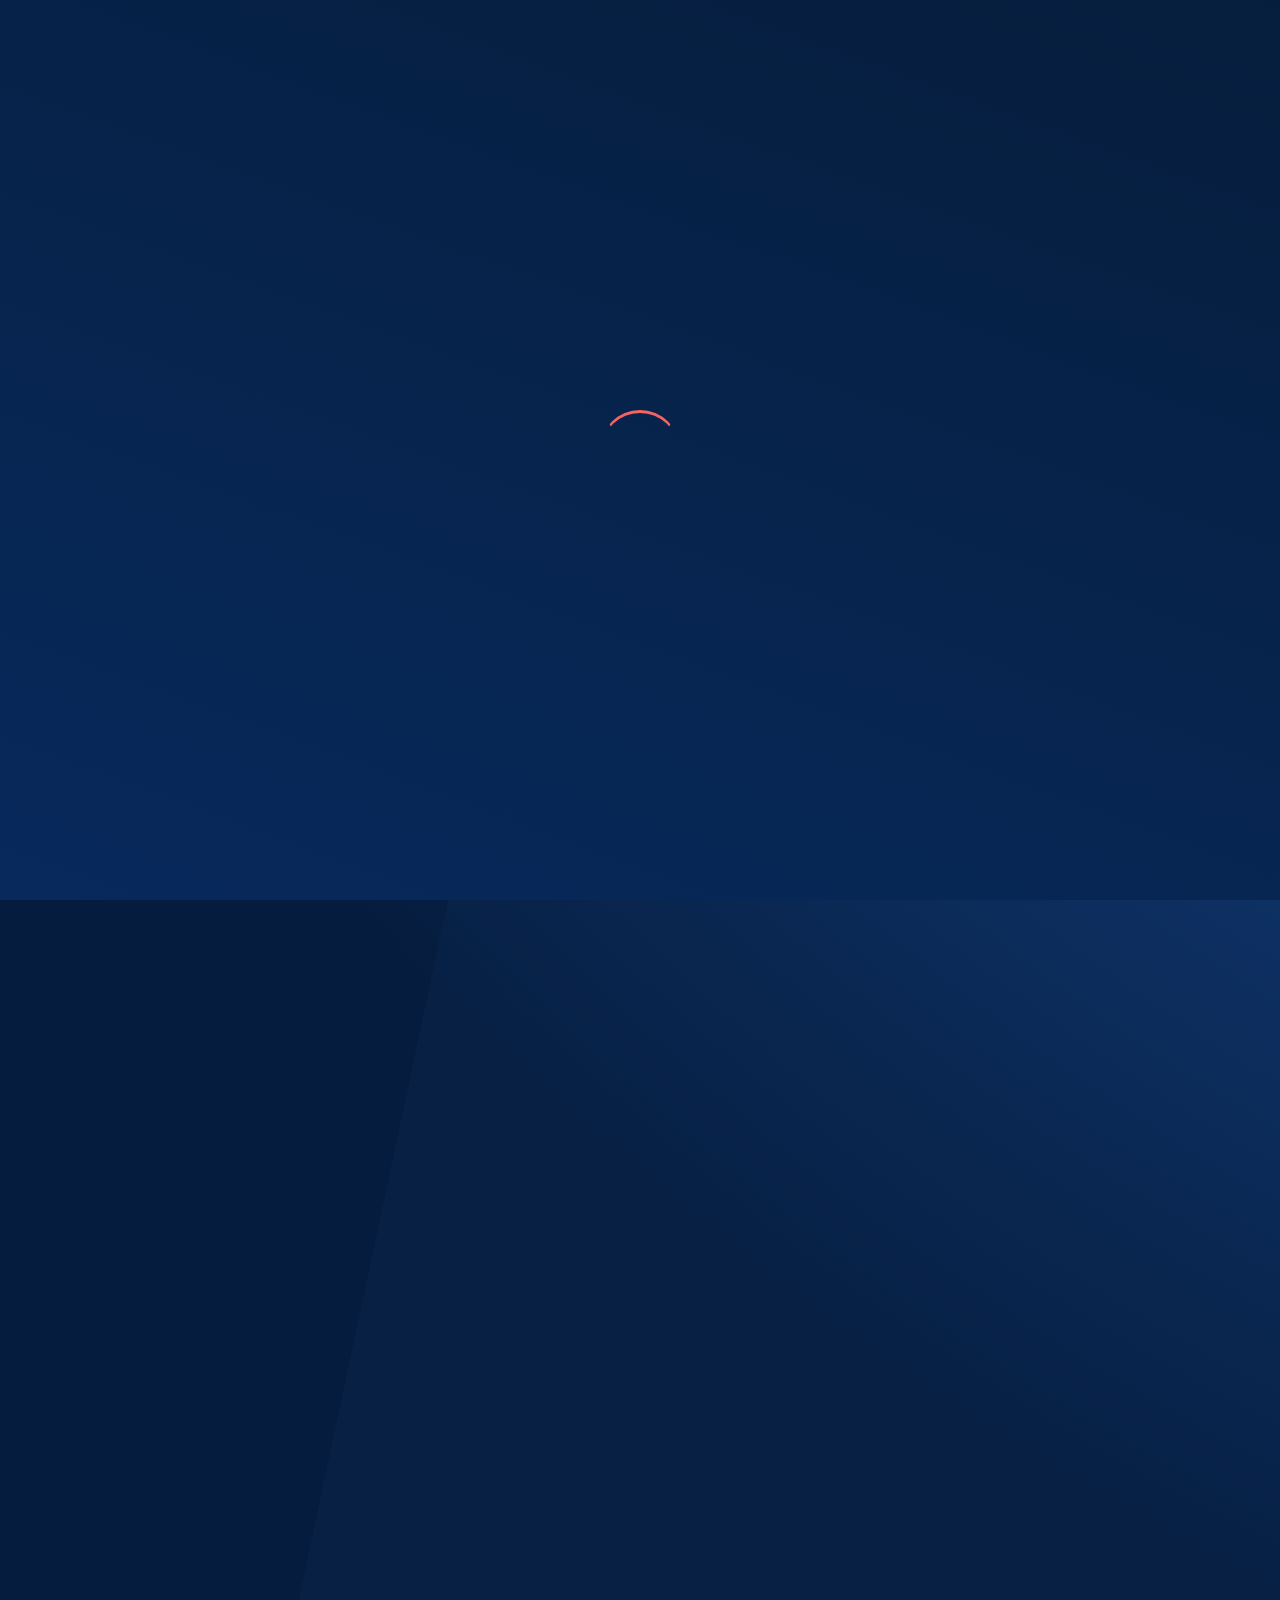
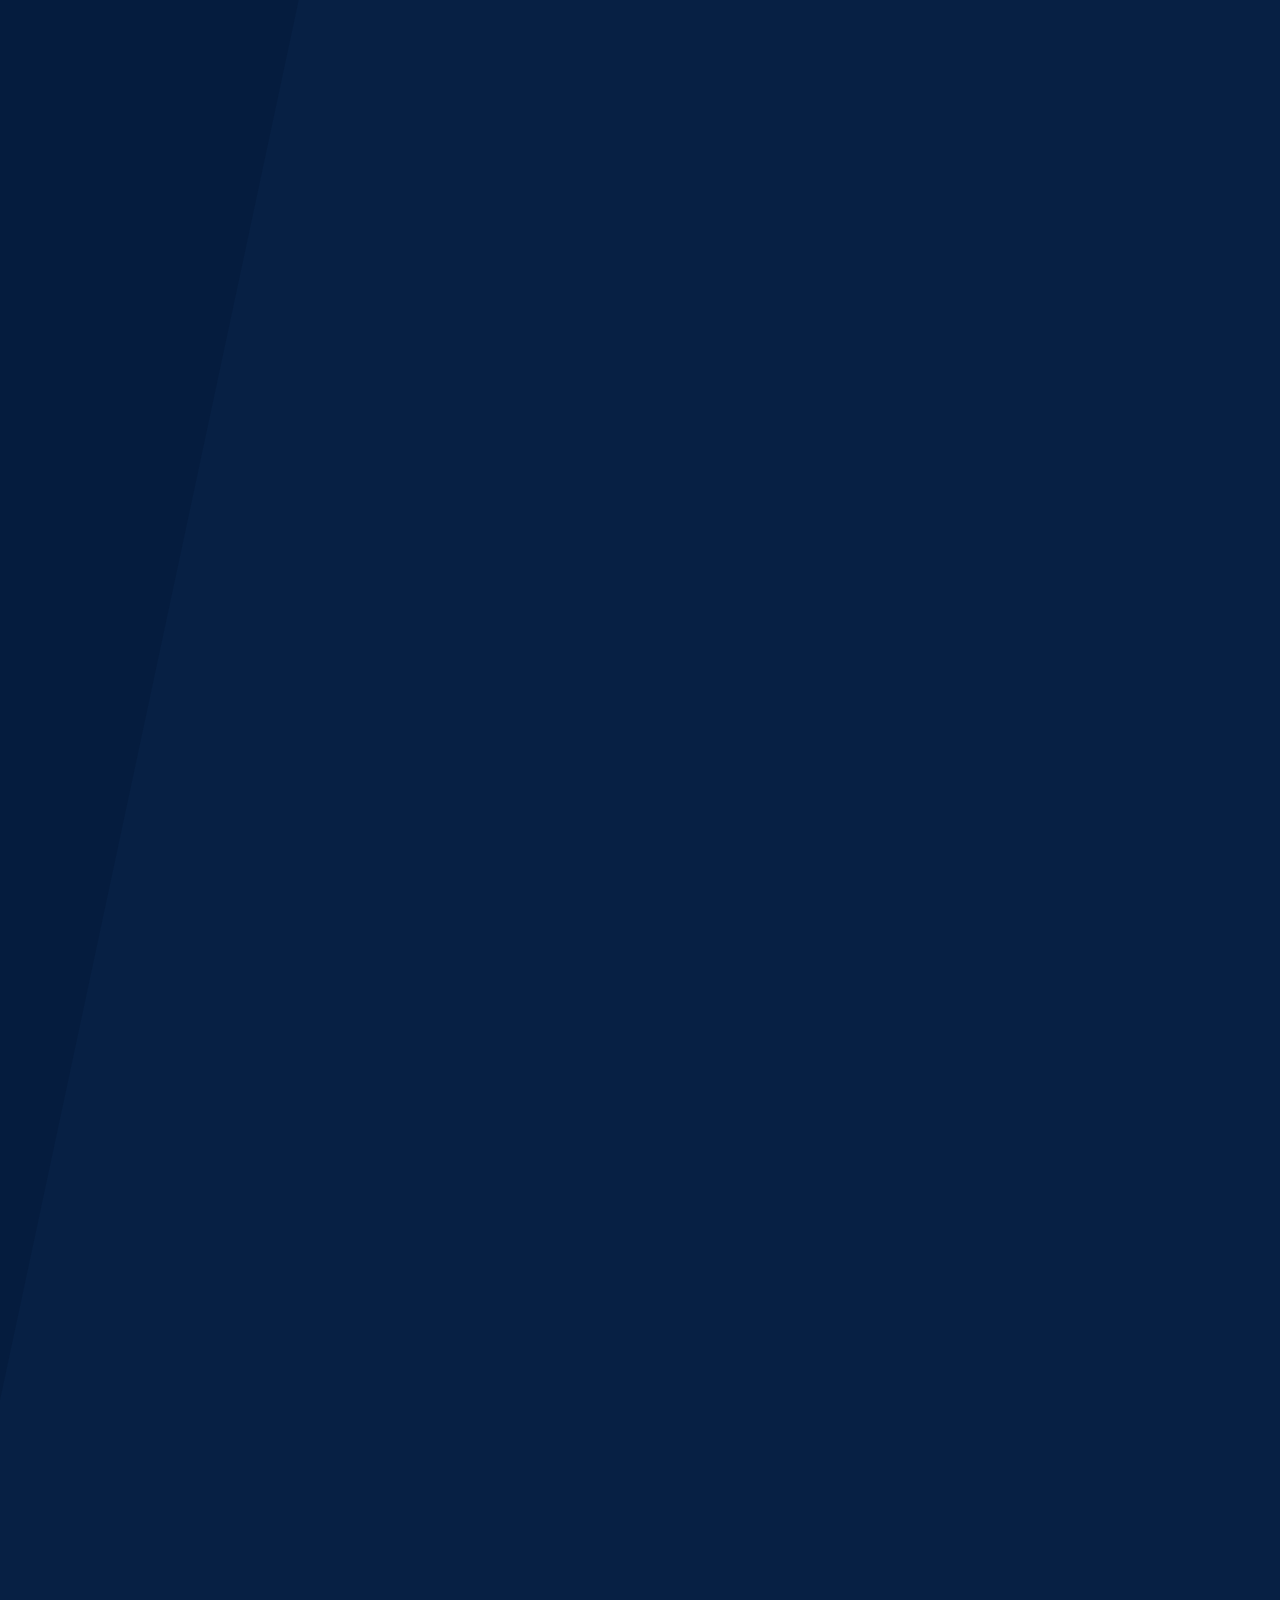
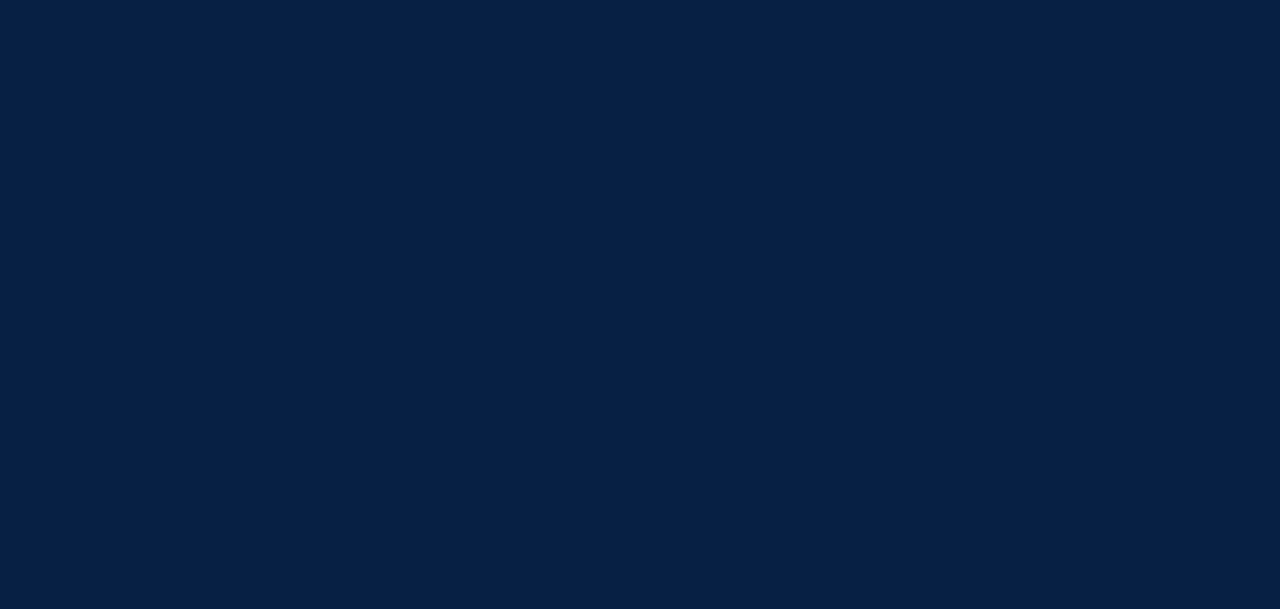
<file: index.html>
<!DOCTYPE html>
<html>

<head>
  <meta charset="utf-8" />
  <meta http-equiv="X-UA-Compatible" content="IE=edge">
  <title>Iosiro | Blockchain Security</title>
  <meta name="viewport" content="width=device-width, initial-scale=1">
  <link href="https://fonts.googleapis.com/css?family=Heebo:300,400,500" rel="stylesheet">
  <link href="https://fonts.googleapis.com/css?family=Inconsolata" rel="stylesheet">
  <link rel="stylesheet" type="text/css" media="screen" href="src/main.css" />
  <link rel="shortcut icon" href="img/favicon.ico" type="image/x-icon">
  <link rel="icon" href="img/favicon.ico" type="image/x-icon">
</head>

<body class="page-home">
  <div id="overlay">
    <div class="spinner"></div>
  </div>
  <div>
    <!-- Vignette -->
    <!-- <div class="fade-2 vignette" id="vignette-1"></div> -->

    <!-- Gradient -->
    <div id="gradient-1" class="fade-2"></div>

    <!-- Slant -->
    <div class="slant">
      <div class="slant-home-1"></div>
    </div>

    <!-- Slant -->
    <div class="slant">
      <div class="slant-home-3"></div>
    </div>

    <!-- Header -->
    <header>
      <div class="container">
        <div class="nav-top">
          <div id="logo">
            <a href="./index.html">
              <img class="logo" src="img/logo_white.png" alt="iosiro">
            </a>
          </div>

          <nav class="fade-2">
            <h4>
              <ul>
                <li id="services">
                  <a>Services</a>
                  <div class="nav-bottom nav-bottom-lrg">
                    <h4>
                      <ul>
                        <li>
                          <a href="auditing.html">Auditing</a>
                        </li>
                        <li>
                          <a href="development.html">Development</a>
                        </li>
                        <li>
                          <a href="security.html">Security</a>
                        </li>
                      </ul>
                    </h4>
                  </div>
                </li>
                <li>
                  <a href="./anti-phishing.html">Anti-phishing</a>
                </li>
                <li>
                  <a href="https://medium.com/" target="_blank">Blog</a>
                </li>
                <li id="contact">
                  <a href="#">Contact</a>
                  <div class="nav-bottom">
                    <h4>
                      <ul>
                        <li>
                          <a href="mailto:hello@iosiro.com?Subject=Hello, iosiro!">email</a>
                        </li>
                        <li>
                          <a href="#">Audit request</a>
                        </li>
                      </ul>
                    </h4>
                  </div>
                </li>
              </ul>
            </h4>
          </nav>

          <nav class="burger">
            <span id="burger-svg">
              <a href="#" onclick="toggleSideMenu()">
                <svg width="30" height="30">
                  <path d="M0,5 30,5" stroke="#fff" stroke-width="1.5" />
                  <path d="M0,14 30,14" stroke="#fff" stroke-width="1.5" />
                  <path d="M0,23 25,23" stroke="#fff" stroke-width="1.5" />
                </svg>
              </a>
            </span>
          </nav>

        </div>
      </div>
    </header>

    <!-- Mobile Menu -->
    <div class="side-nav" id="side-menu">
      <a href="#" onclick="toggleSideMenu()" id="btn-close">&times;</a>
      <div id="side-links">
        <div>
          <a href="index.html">
            <h4 class="side-active">Home</h4>
          </a>
          <a href="auditing.html">
            <h4>Auditing</h4>
          </a>
          <a href="development.html">
            <h4>Development</h4>
          </a>
          <a href="security.html">
            <h4>ICO Security</h4>
          </a>
          <a href="anti-phishing.html">
            <h4>Anti-phishing</h4>
          </a>
        </div>
        <!-- Icons -->
        <div class="icons">
          <a href="mailto:hello@iosiro.com?Subject=Hello, iosiro!">
            <img src="img/email.svg" alt="email">
          </a>
          <a href="tel:+123456">
            <img src="img/phone.svg" alt="call">
          </a>
        </div>
      </div>
    </div>

    <!-- Hero -->
    <section id="hero-section">
      <div class="container container-small hero fade-2">
        <h1 class="red">iosiro.</h1>
        <h1>Blockchain security.</h1>
        <h3>Securing high-risk ecosystems</h3>
        <!-- particle -->
        <div class="particles">
          <div class="fade-2" id="particle-1"></div>
        </div>
      </div>

    </section>

    <!-- Services -->
    <section>
      <div class="container services fade">
        <div>
          <h1 class="heading">Blockchain services.</h1>
          <div id="service-box">
            <h4>
              <ul>
                <li>
                  <h2>1</h2>
                  <a id="btn-service-1" class="active">Smart-contract auditing</a>
                </li>
                <li>
                  <h2>2</h2>
                  <a id="btn-service-2">Smart-contract developing</a>
                </li>
                <li>
                  <h2>3</h2>
                  <a id="btn-service-3">Turnkey ICO security</a>
                </li>
              </ul>
            </h4>
          </div>
        </div>
        <!-- Text box -->
        <div class="text-box" id="service-box-1">
          <div>
            <p>Security flaws in smart contracts have cumulatively cost the cryptocurrency ecosystem hundreds of millions of
              dollars. We help to identify these vulnerabilities in your code before they are deployed into a production
              environment.
            </p>
          </div>
          <div>
            <h3>
              <a class="btn btn-small" href="auditing.html">
                Learn more</a>
            </h3>
          </div>
        </div>
        <!-- Text box -->
        <div class="text-box" id="service-box-2">
          <div>
            <p>From ICOs to social network smart contract ecosystems, we can build it. Our rich experience in the cybersecurity
              and smart contract auditing industry positions iosiro as an ideal development partner to launch robust smart
              contract ecosystems.
            </p>
          </div>
          <div>
            <h3>
              <a class="btn btn-small" href="development.html">
                Learn more</a>
            </h3>
          </div>
        </div>
        <div class="text-box" id="service-box-3">
          <div>
            <p>With years of experience in security, iosiro provides a turnkey ICO security solution that strengthens the security
              posture of systems used in ICOs. The solution addresses many of the threats posed during a typical token sale.
            </p>
          </div>
          <div>
            <h3>
              <a class="btn btn-small" href="security.html">
                Learn more</a>
            </h3>
          </div>
        </div>
      </div>
    </section>
    <!-- Text box -->


    <!-- particle -->
    <div class="particles">
      <div class="fade-2" id="particle-2"></div>
    </div>

    <!-- Vignette -->
    <!-- <div class="fade-2 vignette" id="vignette-2"></div> -->

    <!-- Anti-phishing -->
    <section class="anti">
      <div class="container fade">
        <div id="all">
          <div id="left">
            <h1>
              <span class="red">Anti-</span>phishing.
            </h1>
            <p>Phishing attacks are becoming increasingly prevalent and sophisticated in the cryptocurrency space. New mediums,
              such as private messages on Slack channels and Telegram groups, are being taken advantage of by attackers to
              launch phishing campaigns. Traditional email filters and fraud detection engines are not equipped to deal with
              the new threats that cryptocurrency based companies are faced with.
            </p>
          </div>
          <div id="right">
            <a href="./anti-phishing.html" class=" btn btn-lrg">
              <h2>telegram</h2>
            </a>
            <a href="./anti-phishing.html" class=" btn btn-lrg">
              <h2>domains</h2>
            </a>
          </div>
        </div>
      </div>
    </section>

    <!-- Latest Posts -->
    <section class="posts">
      <div class="container fade">
        <h1>Latest posts.</h1>
        <div class="post-wrapper">

          <div id="square1">
            <a class="post">
              <h1></h1>
              <div>
                <h4>
                  <span>Blog</span>
                </h4>
                <h4 id="date1"></h4>
              </div>
            </a>
          </div>

          <div id="square2">
            <a class="post">
              <h1></h1>
              <div>
                <h4>
                  <span>Blog</span>
                </h4>
                <h4 id="date2"></h4>
              </div>
            </a>
          </div>

          <div id="square3">
            <a class="post">
              <h1></h1>
              <div>
                <h4>
                  <span>Blog</span>
                </h4>
                <h4 id="date3"></h4>
              </div>
            </a>
          </div>

          <div id="last-post">
            <div id="square4">
              <a class="post">
                <h1></h1>
                <div>
                  <h4>
                    <span>Blog</span>
                  </h4>
                  <h4 id="date4"></h4>
                </div>
              </a>
            </div>
          </div>

        </div>
      </div>

    </section>

    <!-- Vignette -->
    <!-- <div class="fade-2 vignette" id="vignette-3"></div> -->


    <!-- particle -->
    <div class="particles">
      <div class="fade-2" id="particle-3"></div>
    </div>

    <!-- Slant -->
    <div class="slant">
      <div class="slant-home-2"></div>
    </div>

    <!-- Partners -->
    <section class="partners">
      <div class="container fade">
        <h3>Our partners</h3>
        <div id="logo-wrapper">
          <ul>
            <li>
              <img src="img/partner-1.png" alt="vio">
            </li>
            <li>
              <img src="img/partner-2.png" alt="ethereum alliance">
            </li>
            <li>
              <img src="img/partner-3.png" alt="ether address lookup">
            </li>
          </ul>
        </div>
      </div>
    </section>

    <!-- Footer -->
    <footer>
      <div class="container fade">
        <hr>
        <div id="link-wrapper">
          <h1>
            <ul>
              <li>
                <a href="https://twitter.com/iosiro_security" target="_blank">twitter</a>
              </li>
              <li>
                <a href="https://github.com/iosiro" target="_blank">github</a>
              </li>
              <li>
                <a href="mailto:hello@iosiro.com?Subject=Hello, iosiro!">email</a>
              </li>
            </ul>
          </h1>
        </div>
        <hr>
        <div id="footer-text">
          <h6>Lorem ipsum dolor sit amet consectetur adipisicing elit. Quibusdam similique deserunt aspernatur delectus repudiandae
            vitae maiores, hic odit. Fuga aliquam quod tempora quam illum at unde provident commodi? Pariatur, molestias.
            Lorem ipsum, dolor sit amet consectetur adipisicing elit. Impedit, numquam perspiciatis beatae fuga dolores maxime
            hic animi voluptatibus? Odio magni optio corporis debitis praesentium quidem iste, eos provident possimus molestiae?</h6>
          <h6>Website designed and developed by
            <a href="https://lukeberetta.github.io/" target="_blank">Luke Beretta</a>.
          </h6>
        </div>
      </div>
    </footer>

  </div>
  <!-- Scripts -->
  <script src="src/scroll.js"></script>
  <script src="src/particles/particles.min.js"></script>
  <script src="src/particles/particles.index.js"></script>
  <script src="src/main.js"></script>
</body>

</html>
</file>
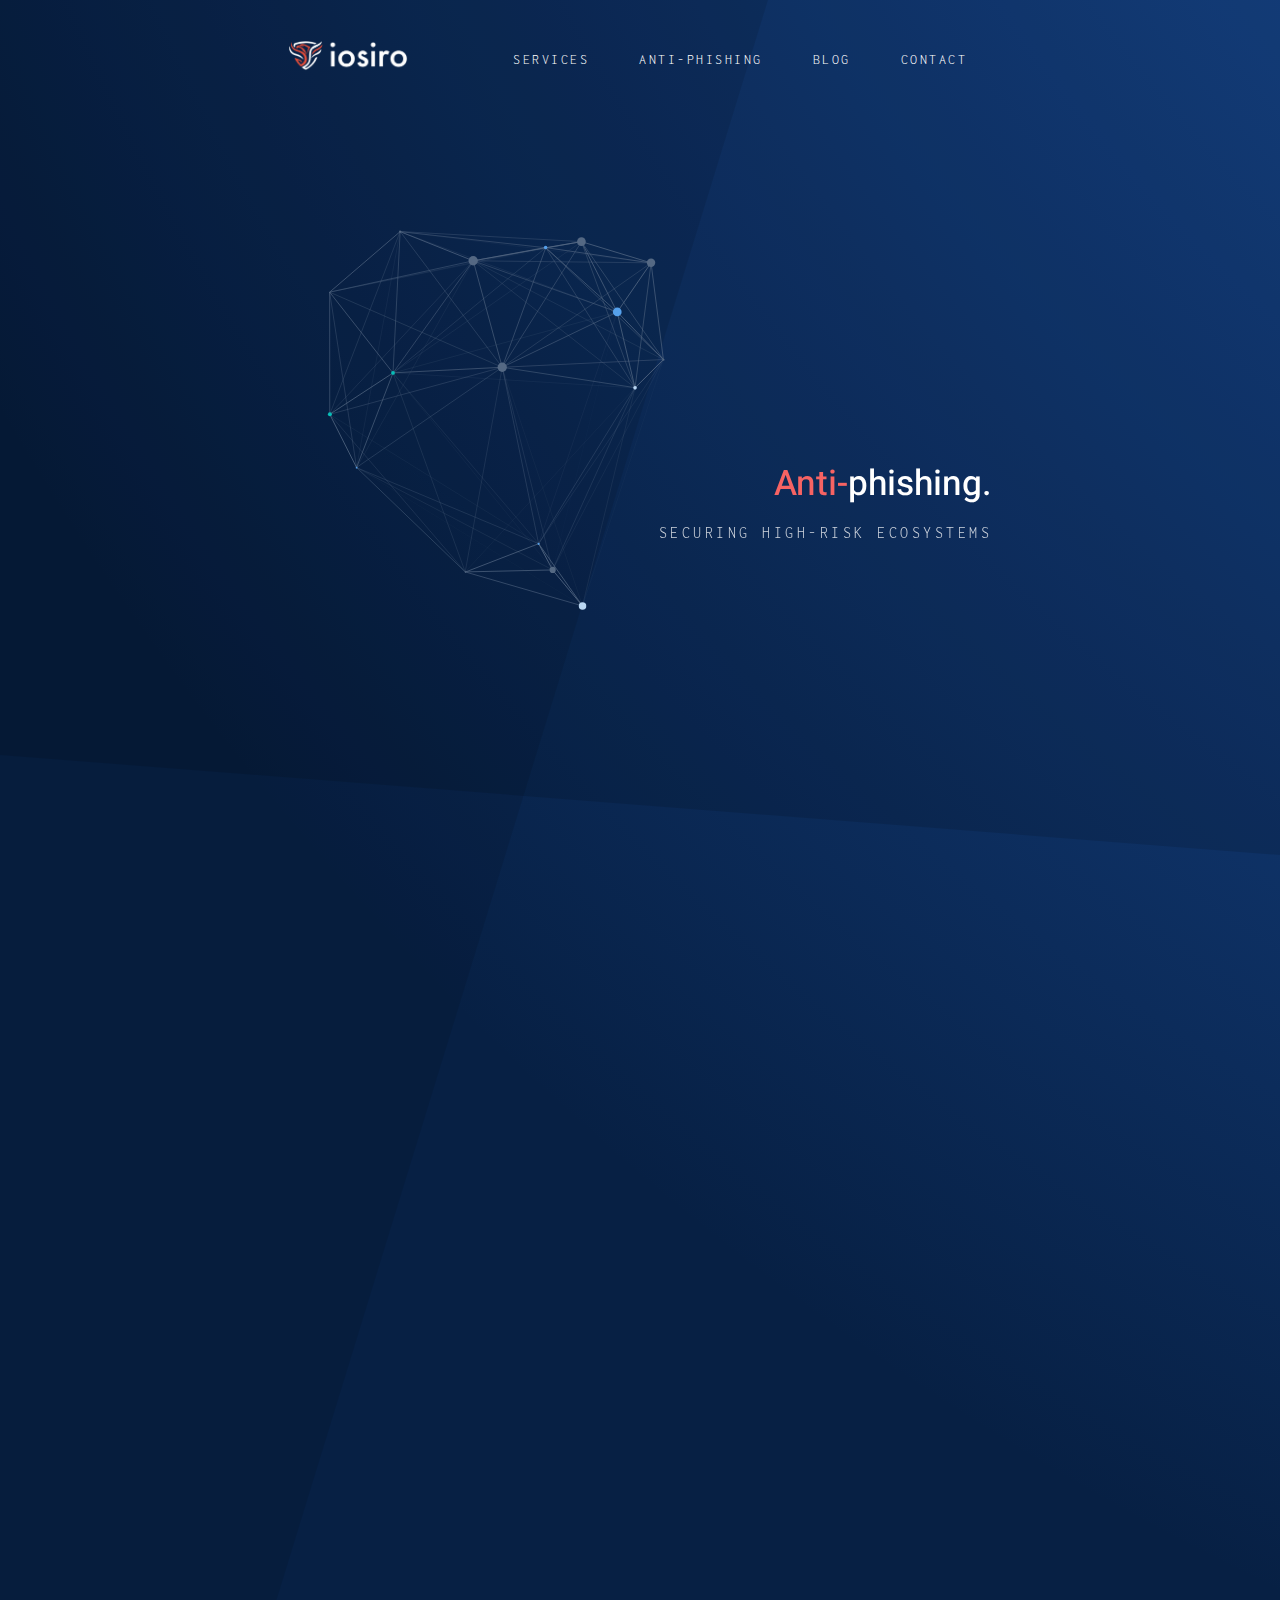
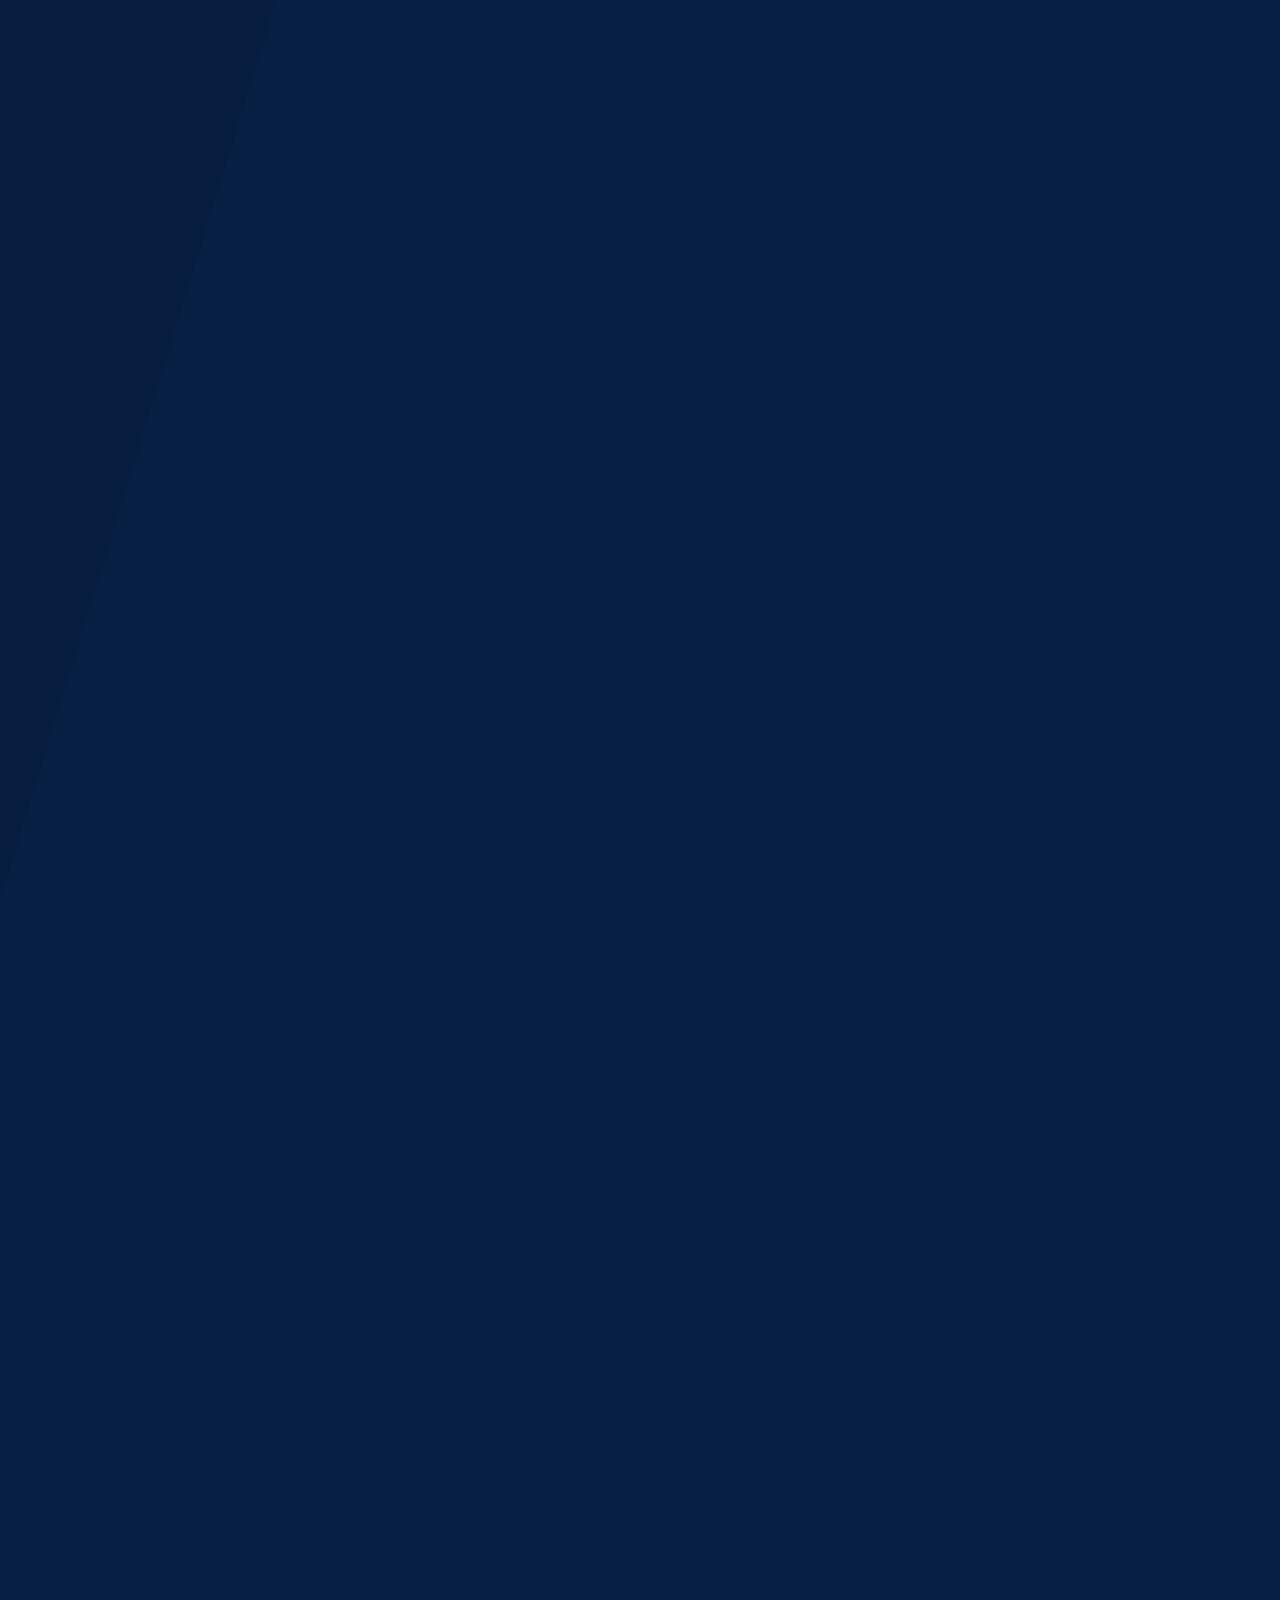
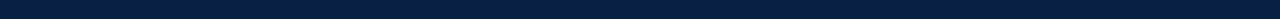
<file: anti-phishing.html>
<!DOCTYPE html>
<html>

<head>
  <meta charset="utf-8" />
  <meta http-equiv="X-UA-Compatible" content="IE=edge">
  <title>Iosiro | Blockchain Security</title>
  <meta name="viewport" content="width=device-width, initial-scale=1">
  <link href="https://fonts.googleapis.com/css?family=Heebo:300,400,500" rel="stylesheet">
  <link href="https://fonts.googleapis.com/css?family=Inconsolata" rel="stylesheet">
  <link rel="stylesheet" type="text/css" media="screen" href="src/main.css" />
  <link rel="shortcut icon" href="img/favicon.ico" type="image/x-icon">
  <link rel="icon" href="img/favicon.ico" type="image/x-icon">
</head>

<body class="page-home">

  <!-- Gradient -->
  <div id="gradient-1" class="fade-2"></div>

  <!-- Slant -->
  <div class="slant">
    <div class="slant-anti-1"></div>
  </div>

  <!-- Slant -->
  <div class="slant">
    <div class="slant-anti-3"></div>
  </div>

  <!-- particle -->
  <div class="particles">
    <div class="fade-2" id="particle-1-services"></div>
  </div>

  <!-- Header -->
  <header>
    <div class="container">
      <div class="nav-top">
        <div id="logo">
          <a href="./index.html">
            <img class="logo" src="img/logo_white.png" alt="iosiro">
          </a>
        </div>

        <nav class="fade-2">
          <h4>
            <ul>
              <li id="services">
                <a>Services</a>
                <div class="nav-bottom nav-bottom-lrg">
                  <h4>
                    <ul>
                      <li>
                        <a href="auditing.html">Auditing</a>
                      </li>
                      <li>
                        <a href="development.html">Development</a>
                      </li>
                      <li>
                        <a href="security.html">Security</a>
                      </li>
                    </ul>
                  </h4>
                </div>
              </li>
              <li>
                <a href="./anti-phishing.html">Anti-phishing</a>
              </li>
              <li>
                <a href="https://medium.com/" target="_blank">Blog</a>
              </li>
              <li id="contact">
                <a href="#">Contact</a>
                <div class="nav-bottom">
                  <h4>
                    <ul>
                      <li>
                        <a href="mailto:hello@iosiro.com?Subject=Hello, iosiro!">email</a>
                      </li>
                      <li>
                        <a href="#">Audit request</a>
                      </li>
                    </ul>
                  </h4>
                </div>
              </li>
            </ul>
          </h4>
        </nav>

        <nav class="burger">
          <span id="burger-svg">
            <a href="#" onclick="toggleSideMenu()">
              <svg width="30" height="30">
                <path d="M0,5 30,5" stroke="#fff" stroke-width="1.5" />
                <path d="M0,14 30,14" stroke="#fff" stroke-width="1.5" />
                <path d="M0,23 25,23" stroke="#fff" stroke-width="1.5" />
              </svg>
            </a>
          </span>
        </nav>

      </div>
    </div>
  </header>

  <!-- Mobile Menu -->
  <div class="side-nav" id="side-menu">
    <a href="#" onclick="toggleSideMenu()" id="btn-close">&times;</a>
    <div id="side-links">
      <div>
        <a href="index.html">
          <h4>Home</h4>
        </a>
        <a href="auditing.html">
          <h4>Auditing</h4>
        </a>
        <a href="development.html">
          <h4>Development</h4>
        </a>
        <a href="security.html">
          <h4>ICO Security</h4>
        </a>
        <a href="anti-phishing.html">
          <h4 class="side-active">Anti-phishing</h4>
        </a>
      </div>
      <!-- Icons -->
      <div class="icons">
        <a href="mailto:hello@iosiro.com?Subject=Hello, iosiro!">
          <img src="img/email.svg" alt="email">
        </a>
        <a href="tel:+123456">
          <img src="img/phone.svg" alt="call">
        </a>
      </div>
    </div>
  </div>

  <!-- Hero -->
  <section>
    <div class="container hero hero-2 fade-2">
      <h1>
        <span class="red">Anti-</span>phishing.</h1>
      <h3>Securing high-risk ecosystems</h3>
    </div>
    <!-- Vignette -->
    <!-- <div class="fade-2 vignette" id="vignette-1"></div> -->
  </section>

  <!-- Service Items -->

  <section class="anti-item-wrapper">
    <div class="service-item container-lrg fade-2 ">
      <div class="service-header">
        <h1 class="light-text">01.</h1>
        <h1>telegram</h1>
      </div>
      <div class="service-body">
        <h3>Detect Phishing Attacks on Telegram </h3>
        <p>iosiro has developed technologies to help defend against phishing campaigns launched through Telegram, the popular
          messaging application.</p>
        <h3>TELEGRAM BOT</h3>
        <p>Our Telegram bot administers links sent to your Telegram group. Links are automatically analyzed using our anti-phishing
          engine, removing the reliance on users reporting phishing infrastructure.</p>
        <br>
        <h3>HONEYPOT ACCOUNTS</h3>
        <p>We deploy honeypot accounts to your Telegram groups that act as normal users. Messages that they receive are automatically
          analyzed to detect any phishing content. Alerts are generated instantly, in order to detect attacks on your users
          as soon as possible.</p>
        <br>
        <!-- Btn -->
        <a href="#">
          <div class="btn btn-small">
            <h2>request quote</h2>
          </div>
        </a>
      </div>
    </div>
  </section>

  <!-- Slant -->
  <div class="slant">
    <div class="slant-anti-2"></div>
  </div>

  <!-- particle -->
  <div class="particles">
    <div class="fade-2" id="particle-3"></div>
  </div>

  <section class="anti-item-wrapper">
    <div class="service-item container-lrg fade-2 ">
      <div class="service-header">
        <h1 class="light-text">02.</h1>
        <h1>domains</h1>
      </div>
      <div class="service-body">
        <h3>Early Detection of Phishing Infrastructure </h3>
        <p>Early detection of phishing campaigns gives you more time to respond to the threat. The Phishing Killchain provides
          a way to measure how early the detection is happening. Our services aim to detect phishing infrastructure targeting
          our clients as early as possible, in an attempt to take it down before users can be targeted.
        </p>
        <br>
        <h3>DOMAIN REGISTRATION MONITORING</h3>
        <p>We monitor hundreds of top-level domains (TLDs, e.g. .com, .net, etc.) for newly registered domains. Alerts are generated
          if suspicious domains are identified. Examples of suspicious domains include domains that appear to be using typosquatting
          or homograph attacks to target your users.</p>
        <br>
        <h3>BLOCKPHISH</h3>
        <p>iosiro offers a managed service for our open-source software BlockPhish. It uses certificate streams to detect when
          SSL certificates are generated for domains that may be attempting to spoof your domain.</p>
        <br>
        <!-- Btn -->
        <a href="#">
          <div class="btn btn-small">
            <h2>request more info</h2>
          </div>
        </a>
      </div>
    </div>
  </section>


  <!-- particle -->
  <div class="particles">
    <div class="fade-2" id="particle-2"></div>
  </div>

  <!-- CTA -->
  <section class="cta-wrapper">
    <div class="container cta fade-2">
      <a href="mailto:hello@iosiro.com?Subject=Hello, iosiro!" class=" btn btn-cta">
        <h2>Contact us</h2>
      </a>
      <a href="mailto:hello@iosiro.com?Subject=Quote" class=" btn btn-cta">
        <h2>Get a quote</h2>
      </a>
    </div>
  </section>

  <!-- Vignette -->
  <!-- <div class="fade-2 vignette" id="vignette-2"></div> -->



  <!-- Footer -->
  <footer>
    <div class="container fade">
      <hr>
      <div id="link-wrapper">
        <h1>
          <ul>
            <li>
              <a href="https://twitter.com/iosiro_security" target="_blank">twitter</a>
            </li>
            <li>
              <a href="https://github.com/iosiro" target="_blank">github</a>
            </li>
            <li>
              <a href="mailto:hello@iosiro.com?Subject=Hello, iosiro!">email</a>
            </li>
          </ul>
        </h1>
      </div>
      <hr>
      <div id="footer-text">
        <h6>Lorem ipsum dolor sit amet consectetur adipisicing elit. Quibusdam similique deserunt aspernatur delectus repudiandae
          vitae maiores, hic odit. Fuga aliquam quod tempora quam illum at unde provident commodi? Pariatur, molestias. Lorem
          ipsum, dolor sit amet consectetur adipisicing elit. Impedit, numquam perspiciatis beatae fuga dolores maxime hic
          animi voluptatibus? Odio magni optio corporis debitis praesentium quidem iste, eos provident possimus molestiae?</h6>
        <h6>Website designed and developed by
          <a href="https://lukeberetta.github.io/" target="_blank">Luke Beretta</a>.
        </h6>
      </div>
    </div>
  </footer>

  <!-- Scripts -->
  <script src="src/scroll.js"></script>
  <script src="./src/particles/particles.min.js"></script>
  <script src="./src/particles/particles.anti-phishing.js"></script>
  <script src="./src/main.js"></script>
</body>

</html>
</file>
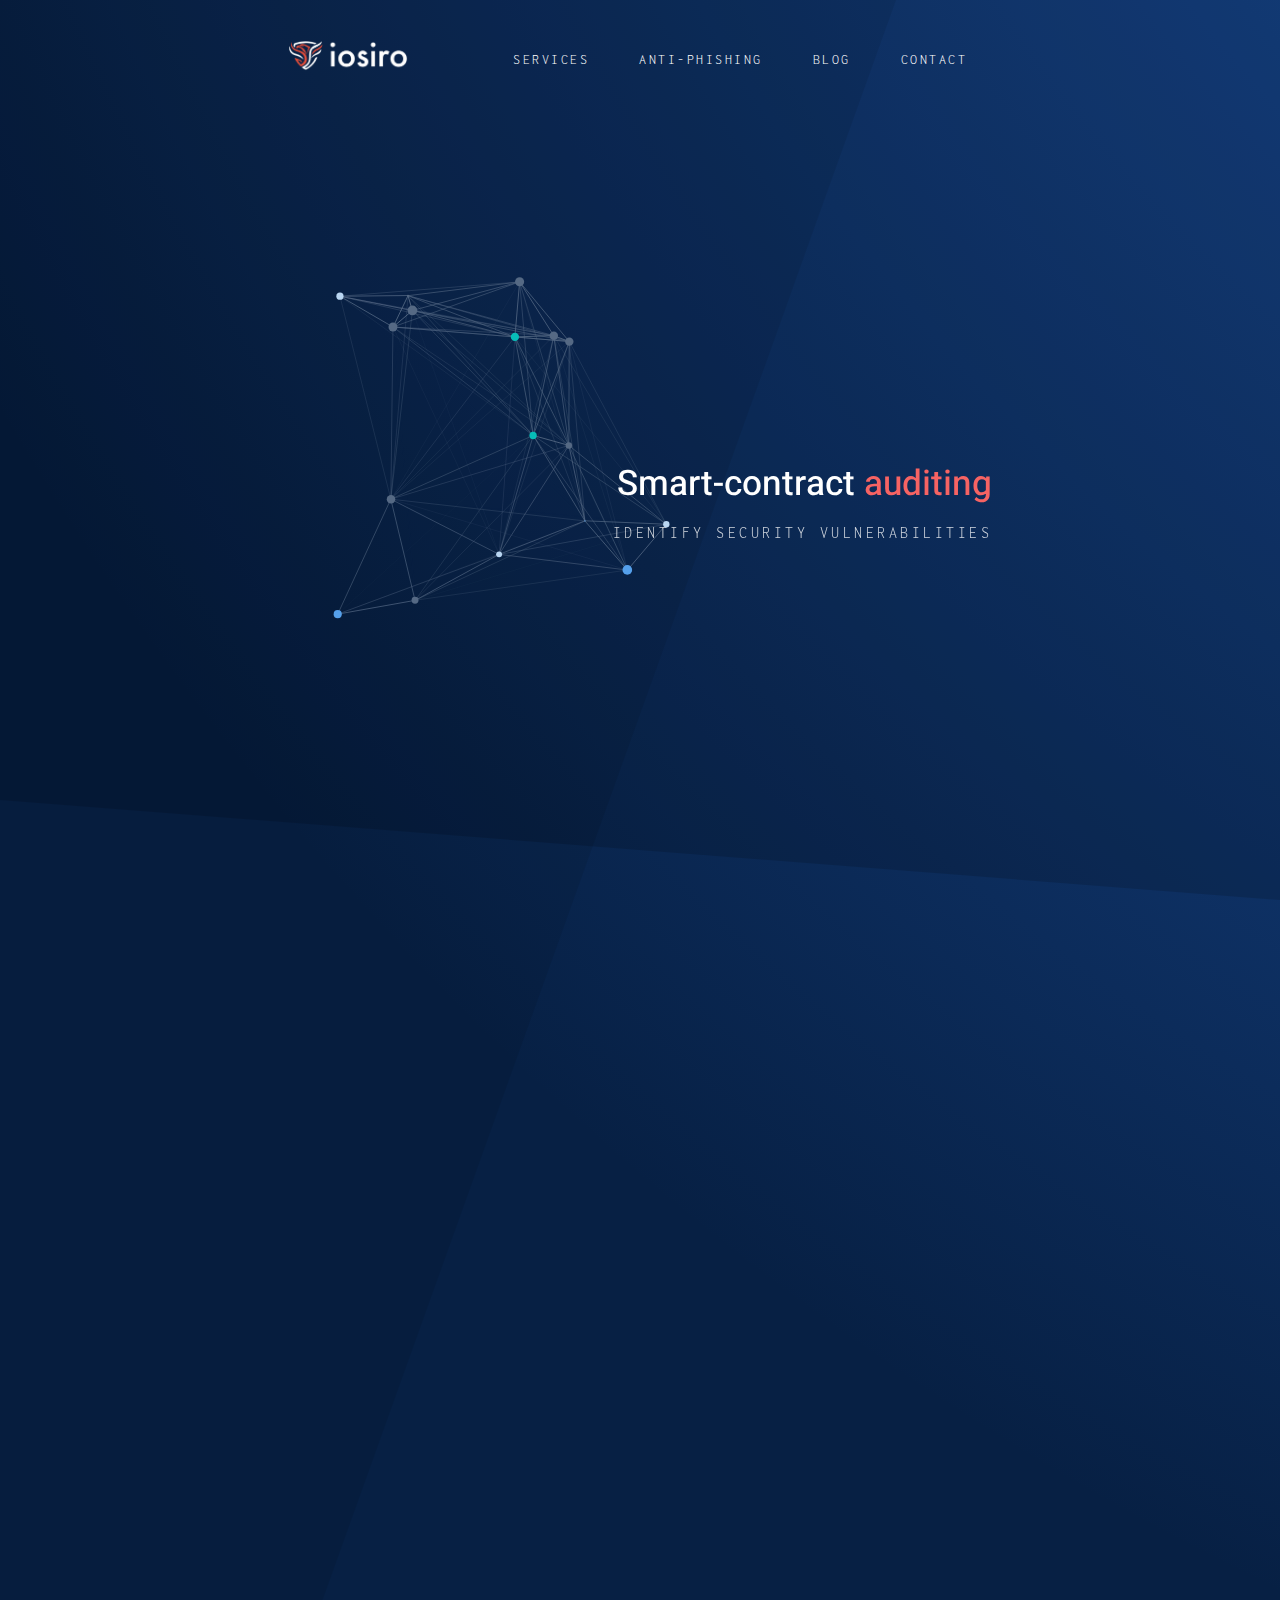
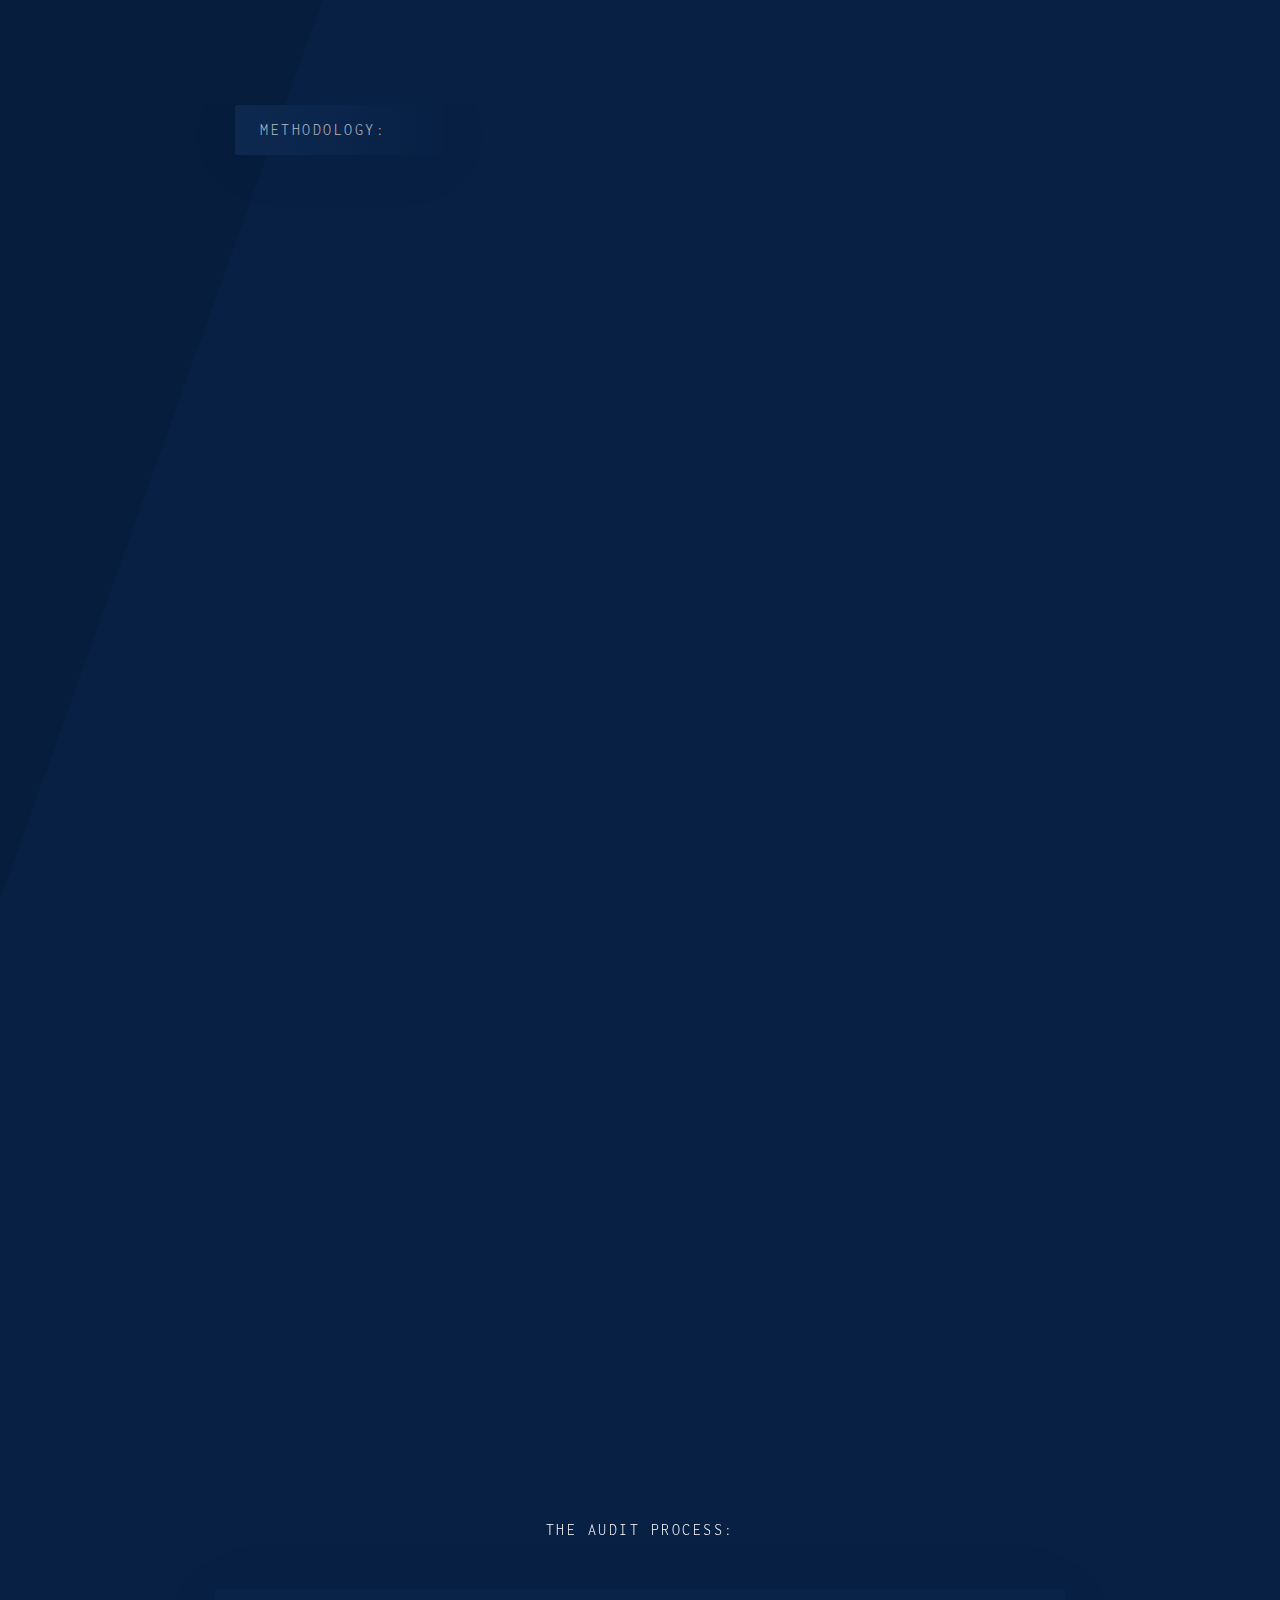
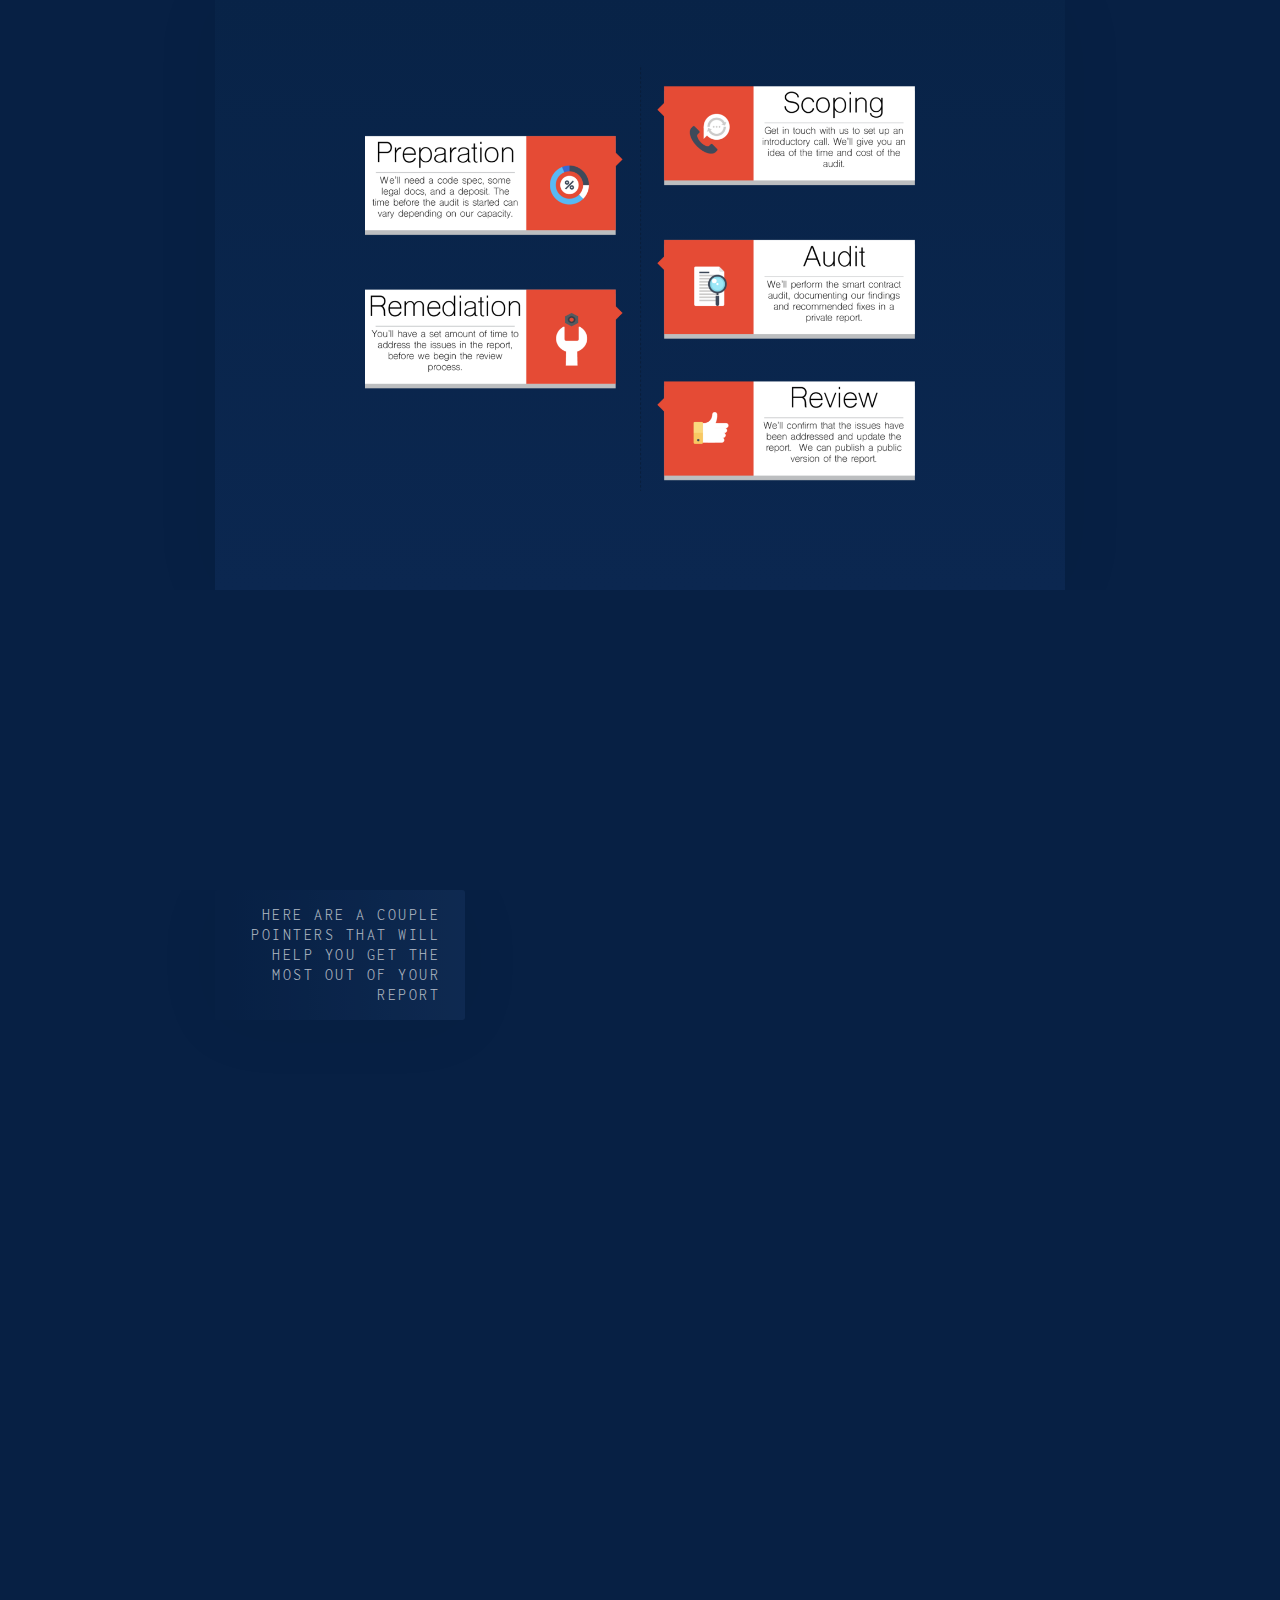
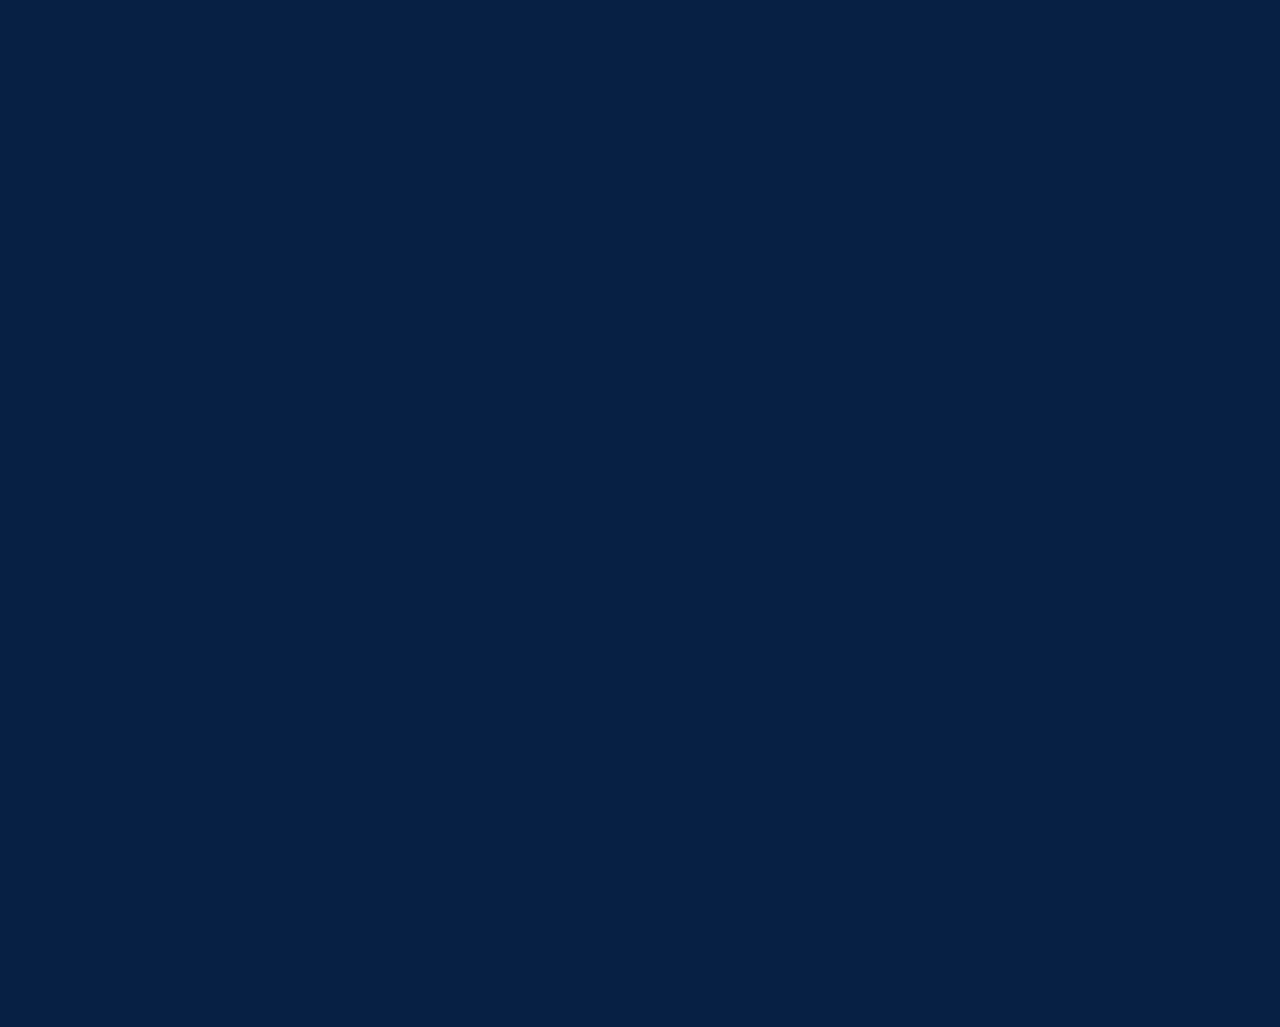
<file: auditing.html>
<!DOCTYPE html>
<html>

<head>
  <meta charset="utf-8" />
  <meta http-equiv="X-UA-Compatible" content="IE=edge">
  <title>Iosiro | Blockchain Security</title>
  <meta name="viewport" content="width=device-width, initial-scale=1">
  <link href="https://fonts.googleapis.com/css?family=Heebo:300,400,500" rel="stylesheet">
  <link href="https://fonts.googleapis.com/css?family=Inconsolata" rel="stylesheet">
  <link rel="stylesheet" type="text/css" media="screen" href="src/main.css" />
  <link rel="shortcut icon" href="img/favicon.ico" type="image/x-icon">
  <link rel="icon" href="img/favicon.ico" type="image/x-icon">
</head>

<body class="page-home">

  <!-- Gradient -->
  <div id="gradient-1" class="fade-2"></div>

  <!-- Slant -->
  <div class="slant">
    <div class="slant-ico-1"></div>
  </div>

  <!-- Slant -->
  <div class="slant">
    <div class="slant-ico-3"></div>
  </div>

  <!-- particle -->
  <div class="particles">
    <div class="fade-2" id="particle-1-services"></div>
  </div>

  <!-- Header -->
  <header>
    <div class="container">
      <div class="nav-top">
        <div id="logo">
          <a href="./index.html">
            <img class="logo" src="img/logo_white.png" alt="iosiro">
          </a>
        </div>

        <nav class="fade-2">
          <h4>
            <ul>
              <li id="services">
                <a>Services</a>
                <div class="nav-bottom nav-bottom-lrg">
                  <h4>
                    <ul>
                      <li>
                        <a href="auditing.html">Auditing</a>
                      </li>
                      <li>
                        <a href="development.html">Development</a>
                      </li>
                      <li>
                        <a href="security.html">Security</a>
                      </li>
                    </ul>
                  </h4>
                </div>
              </li>
              <li>
                <a href="./anti-phishing.html">Anti-phishing</a>
              </li>
              <li>
                <a href="https://medium.com/" target="_blank">Blog</a>
              </li>
              <li id="contact">
                <a href="#">Contact</a>
                <div class="nav-bottom">
                  <h4>
                    <ul>
                      <li>
                        <a href="mailto:hello@iosiro.com?Subject=Hello, iosiro!">email</a>
                      </li>
                      <li>
                        <a href="#">Audit request</a>
                      </li>
                    </ul>
                  </h4>
                </div>
              </li>
            </ul>
          </h4>
        </nav>

        <nav class="burger">
          <span id="burger-svg">
            <a href="#" onclick="toggleSideMenu()">
              <svg width="30" height="30">
                <path d="M0,5 30,5" stroke="#fff" stroke-width="1.5" />
                <path d="M0,14 30,14" stroke="#fff" stroke-width="1.5" />
                <path d="M0,23 25,23" stroke="#fff" stroke-width="1.5" />
              </svg>
            </a>
          </span>
        </nav>

      </div>
    </div>
  </header>

  <!-- Mobile Menu -->
  <div class="side-nav" id="side-menu">
    <a href="#" onclick="toggleSideMenu()" id="btn-close">&times;</a>
    <div id="side-links">
      <div>
        <a href="index.html">
          <h4>Home</h4>
        </a>
        <a href="auditing.html">
          <h4 class="side-active">Auditing</h4>
        </a>
        <a href="development.html">
          <h4>Development</h4>
        </a>
        <a href="security.html">
          <h4>ICO Security</h4>
        </a>
        <a href="anti-phishing.html">
          <h4>Anti-phishing</h4>
        </a>
      </div>
      <!-- Icons -->
      <div class="icons">
        <a href="mailto:hello@iosiro.com?Subject=Hello, iosiro!">
          <img src="img/email.svg" alt="email">
        </a>
        <a href="tel:+123456">
          <img src="img/phone.svg" alt="call">
        </a>
      </div>
    </div>
  </div>

  <!-- Hero -->
  <section>
    <div class="container hero hero-2 fade-2">
      <h1>Smart-contract
        <span class="red">auditing</span>
      </h1>
      <h3>Identify security vulnerabilities</h3>
    </div>
  </section>

  <!-- Text -->
  <section class="service-item-wrapper">
    <div class="container-lrg sub-hero sub-hero-center fade-2">
      <p>
        Smart contracts provide a way to programatically govern relationships between multiple entities, without the need for a middleman.
        <span>The security implications</span> of this new paradigm are far reaching, requiring small teams of developers to protect
        potentially millions of dollars of assets. Security flaws in smart contracts have cumulatively cost the cryptocurrency
        ecosystem hundreds of millions of dollars. We help to identify these vulnerabilities in your code before they are
        deployed into a production environment.
        <span> We employ an industry standard methodology that uses multiple techniques to identify security issues in smart contracts.</span>
      </p>

    </div>
  </section>

  <!-- particle -->
  <div class="particles">
    <div class="fade-2" id="particle-3"></div>
  </div>

  <!-- Service Items -->
  <div class="service-container">

    <div class="sticky-left" id="sticky-left-audit" data-sticky-container>
      <div class="sticky-btn" data-sticky data-sticky-for="1023" data-margin-top="400">
        <h3>Methodology:</h3>
      </div>
    </div>

    <div id="sticky-right">
      <div class="service-item fade-2 ">
        <div class="light-text-wrapper">
          <h1 class="light-text">01.</h1>
        </div>
        <div class="service-body-wrapper">
          <h3>MANUAL CODE REVIEW</h3>
          <p>We will manually read through the codebase to identify high risk areas of the code and potential security loopholes,
            which will be verified during the manual testing phase. We look for faults in business logic, discrepancies with
            the specification provided, and other flaws that could affect the functioning of the smart contract.
          </p>
          <br>
        </div>
      </div>

      <div class="service-item fade-2 ">
        <div class="light-text-wrapper">
          <h1 class="light-text">02.</h1>
        </div>
        <div class="service-body-wrapper">
          <h3>MANUAL TESTING </h3>
          <p>Our team of security professionals will manually deploy smart contracts to a testnet in order to assess them. We'll
            use our experience of participating in bug bounty programs to find edge cases in your code, whether it's a way
            to lock user funds in the contract or if a bonus percentage being calculated incorrectly.
          </p>
          <br>
        </div>
      </div>

      <div class="service-item fade-2 ">
        <div class="light-text-wrapper">
          <h1 class="light-text">03.</h1>
        </div>
        <div class="service-body-wrapper">
          <h3>STATIC ANALYSIS</h3>
          <p>In order to maximise coverage, we use static analysis tools to automatically identify the presence of vulnerabilities.
            These vulnerabilities will typically be related to under / overflow bugs, transaction-ordering dependence / front
            running, reentrancy, and other bugs that are well suited to an automated analysis.
          </p>
          <br>
        </div>
      </div>

      <div class="service-item fade-2 ">
        <div class="light-text-wrapper">
          <h1 class="light-text">04.</h1>
        </div>
        <div class="service-body-wrapper">
          <h3>DYNAMIC ANALYSIS </h3>
          <p>We use dynamic analysis to automate the process of assessing certain business logic, where necessary. Additionally,
            we'll help to identify bugs in your test suite if they are provided with the smart contracts.
          </p>
          <br>
        </div>
      </div>

      <!-- particle -->
      <div class="particles">
        <div class="fade-2" id="particle-2"></div>
      </div>

    </div>
  </div>

  <!-- Infographic -->
  <div class="service-container" id="infographic-container">
    <div class="column">
      <h3 id="sub-title">The audit process:</h3>
      <!-- <hr> -->
      <div id="infographic-wrapper" class="text-box">
        <div id="infographic"></div>
      </div>
    </div>
  </div>

  <!-- Service Items -->
  <div class="service-container">

    <div class="sticky-left" id="sticky-left-audit-2" data-sticky-container>
      <div class="sticky-btn-2" data-sticky data-sticky-for="1023" data-margin-top="300">
        <h3>Here are a couple pointers that will help you get the most out of your report</h3>
      </div>
    </div>

    <div id="sticky-right">
      <div class="service-item fade-2 ">
        <div class="light-text-wrapper">
          <!-- <h1 class="light-text">01.</h1> -->
        </div>
        <div class="service-body-wrapper">
          <h3>PUBLIC REPORT</h3>
          <p>The audit report will first be shared with you privately to help fix issues that were identified during the audit.
            On your request, we can release a public version the report on the iosiro website. This report can be shared
            with users to provide a third party perspective on the performance and security of the contracts, providing them
            with peace of mind.
            <br>
            <br> Alternatively, we also offer a badge to clients who remediate their smart contracts to a satisfactory level.
            This can be displayed on your website to advertise the fact that you have gone through the audit process without
            releasing the audit results publicly.
          </p>
          <br>
        </div>
      </div>

      <div class="service-item fade-2 ">
        <div class="light-text-wrapper">
          <!-- <h1 class="light-text">02.</h1> -->
        </div>
        <div class="service-body-wrapper">
          <h3>COME PREPARED</h3>
          <p>We can only scope the audit once you have a completed codebase. We're happy to speak at an earlier stage, but in
            terms of starting the audit we'll need access to the actual code that will be audited. There are a number of
            other techniques that you can use to help secure the contracts
          </p>
          <br>
        </div>
      </div>

      <div class="service-item fade-2 ">
        <div class="light-text-wrapper">
          <!-- <h1 class="light-text">03.</h1> -->
        </div>
        <div class="service-body-wrapper">
          <h3>TRACEABILITY</h3>
          <p>We highly recommend using version control software, such as git, to manage the codebase during the audit. This
            allows us to effectively do our jobs as we can highlight exactly which code is in scope for an audit, and reference
            specific changes in the code that address specific vulnerabilities.
          </p>
          <br>
        </div>
      </div>

      <!-- particle -->
      <div class="particles">
        <div class="fade-2" id="particle-2"></div>
      </div>

    </div>
  </div>

  <!-- Slant -->
  <div class="slant">
    <div class="slant-develop-2"></div>
  </div>

  <!-- CTA -->
  <section class="cta-wrapper">
    <div class="container cta fade-2">
      <a href="mailto:hello@iosiro.com?Subject=Hello, iosiro!" class=" btn btn-cta">
        <h2>Contact us</h2>
      </a>
      <a href="mailto:hello@iosiro.com?Subject=Quote" class=" btn btn-cta">
        <h2>Get a quote</h2>
      </a>
    </div>
  </section>

  <!-- Footer -->
  <footer>
    <div class="container fade">
      <hr>
      <div id="link-wrapper">
        <h1>
          <ul>
            <li>
              <a href="https://twitter.com/iosiro_security" target="_blank">twitter</a>
            </li>
            <li>
              <a href="https://github.com/iosiro" target="_blank">github</a>
            </li>
            <li>
              <a href="mailto:hello@iosiro.com?Subject=Hello, iosiro!">email</a>
            </li>
          </ul>
        </h1>
      </div>
      <hr>
      <div id="footer-text">
        <h6>Lorem ipsum dolor sit amet consectetur adipisicing elit. Quibusdam similique deserunt aspernatur delectus repudiandae
          vitae maiores, hic odit. Fuga aliquam quod tempora quam illum at unde provident commodi? Pariatur, molestias. Lorem
          ipsum, dolor sit amet consectetur adipisicing elit. Impedit, numquam perspiciatis beatae fuga dolores maxime hic
          animi voluptatibus? Odio magni optio corporis debitis praesentium quidem iste, eos provident possimus molestiae?</h6>
        <h6>Website designed and developed by
          <a href="https://lukeberetta.github.io/" target="_blank">Luke Beretta</a>.
        </h6>
      </div>
    </div>
  </footer>

  <!-- Scripts -->
  <script src="src/scroll.js"></script>
  <script src="src/sticky.min.js"></script>
  <script>
    var sticky = new Sticky('[data-sticky]', {});
  </script>
  <script src="./src/particles/particles.min.js"></script>
  <script src="./src/particles/particles.services.js"></script>
  <script src="./src/main.js"></script>
</body>

</html>
</file>
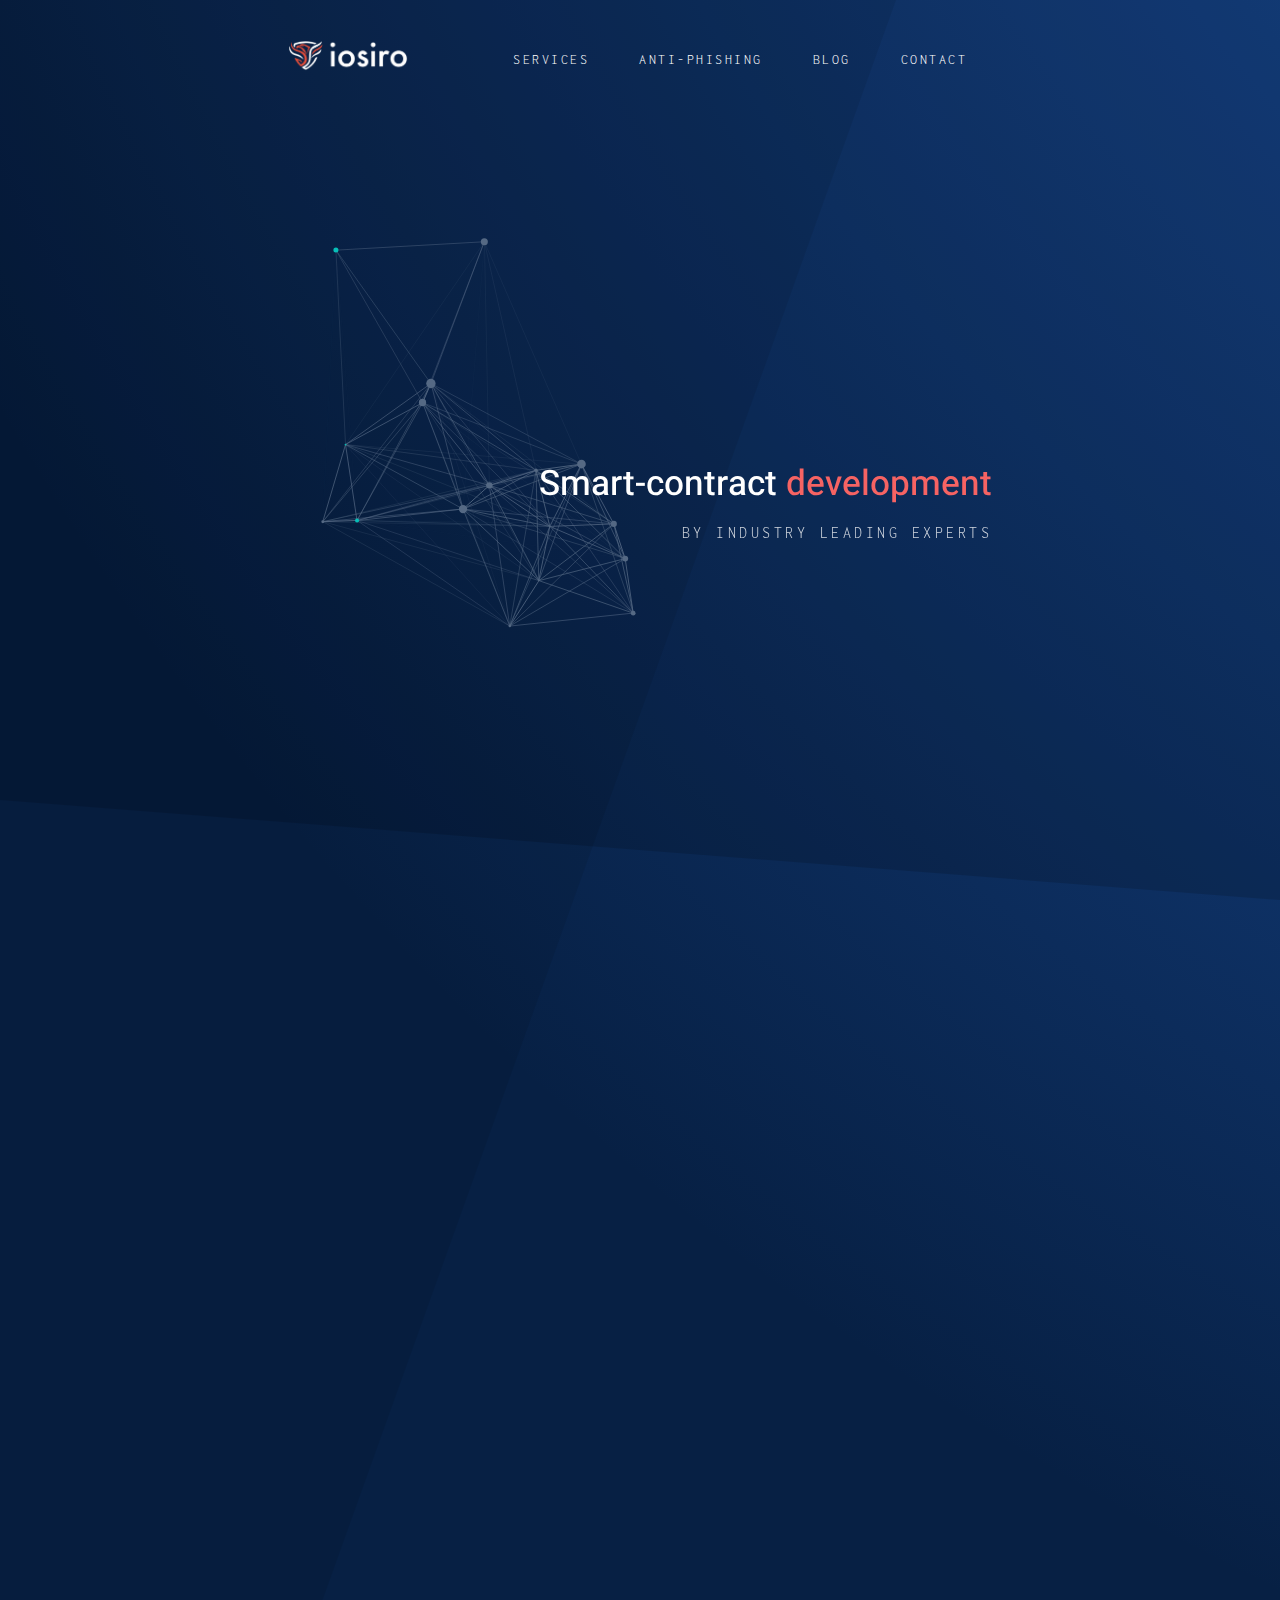
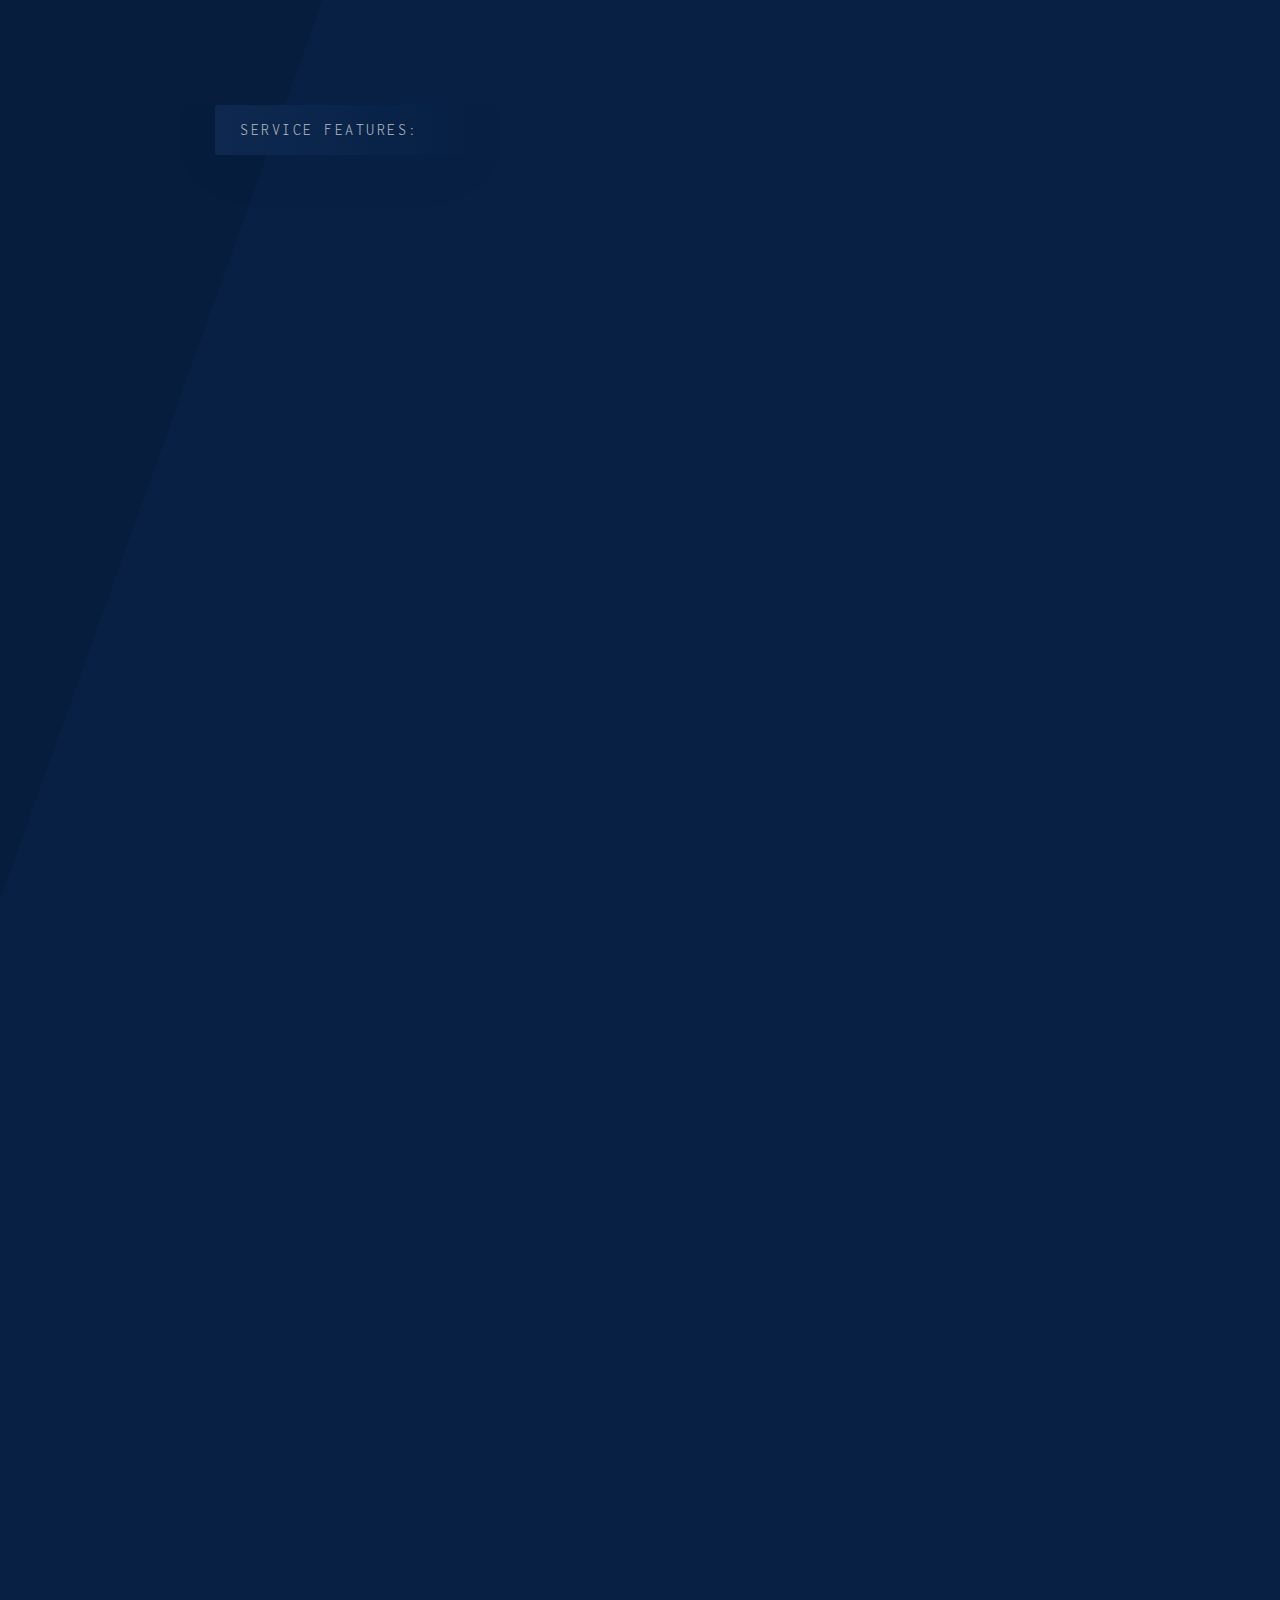
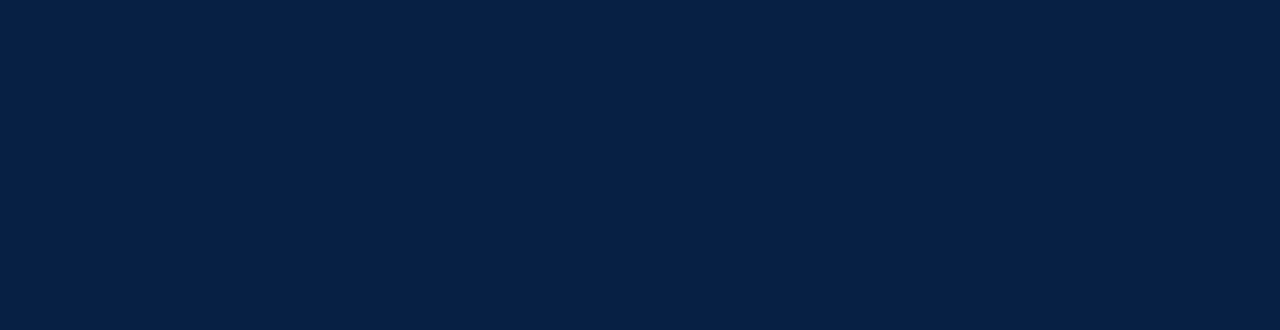
<file: development.html>
<!DOCTYPE html>
<html>

<head>
  <meta charset="utf-8" />
  <meta http-equiv="X-UA-Compatible" content="IE=edge">
  <title>Iosiro | Blockchain Security</title>
  <meta name="viewport" content="width=device-width, initial-scale=1">
  <link href="https://fonts.googleapis.com/css?family=Heebo:300,400,500" rel="stylesheet">
  <link href="https://fonts.googleapis.com/css?family=Inconsolata" rel="stylesheet">
  <link rel="stylesheet" type="text/css" media="screen" href="src/main.css" />
  <link rel="shortcut icon" href="img/favicon.ico" type="image/x-icon">
  <link rel="icon" href="img/favicon.ico" type="image/x-icon">
</head>

<body class="page-home">

  <!-- Gradient -->
  <div id="gradient-1" class="fade-2"></div>

  <!-- Slant -->
  <div class="slant">
    <div class="slant-ico-1"></div>
  </div>

  <!-- Slant -->
  <div class="slant">
    <div class="slant-ico-3"></div>
  </div>

  <!-- particle -->
  <div class="particles">
    <div class="fade-2" id="particle-1-services"></div>
  </div>

  <!-- Header -->
  <header>
    <div class="container">
      <div class="nav-top">
        <div id="logo">
          <a href="./index.html">
            <img class="logo" src="img/logo_white.png" alt="iosiro">
          </a>
        </div>

        <nav class="fade-2">
          <h4>
            <ul>
              <li id="services">
                <a>Services</a>
                <div class="nav-bottom nav-bottom-lrg">
                  <h4>
                    <ul>
                      <li>
                        <a href="auditing.html">Auditing</a>
                      </li>
                      <li>
                        <a href="development.html">Development</a>
                      </li>
                      <li>
                        <a href="security.html">Security</a>
                      </li>
                    </ul>
                  </h4>
                </div>
              </li>
              <li>
                <a href="./anti-phishing.html">Anti-phishing</a>
              </li>
              <li>
                <a href="https://medium.com/" target="_blank">Blog</a>
              </li>
              <li id="contact">
                <a href="#">Contact</a>
                <div class="nav-bottom">
                  <h4>
                    <ul>
                      <li>
                        <a href="mailto:hello@iosiro.com?Subject=Hello, iosiro!">email</a>
                      </li>
                      <li>
                        <a href="#">Audit request</a>
                      </li>
                    </ul>
                  </h4>
                </div>
              </li>
            </ul>
          </h4>
        </nav>

        <nav class="burger">
          <span id="burger-svg">
            <a href="#" onclick="toggleSideMenu()">
              <svg width="30" height="30">
                <path d="M0,5 30,5" stroke="#fff" stroke-width="1.5" />
                <path d="M0,14 30,14" stroke="#fff" stroke-width="1.5" />
                <path d="M0,23 25,23" stroke="#fff" stroke-width="1.5" />
              </svg>
            </a>
          </span>
        </nav>

      </div>
    </div>
  </header>

  <!-- Mobile Menu -->
  <div class="side-nav" id="side-menu">
    <a href="#" onclick="toggleSideMenu()" id="btn-close">&times;</a>
    <div id="side-links">
      <div>
        <a href="index.html">
          <h4>Home</h4>
        </a>
        <a href="auditing.html">
          <h4>Auditing</h4>
        </a>
        <a href="development.html">
          <h4 class="side-active">Development</h4>
        </a>
        <a href="security.html">
          <h4>ICO Security</h4>
        </a>
        <a href="anti-phishing.html">
          <h4>Anti-phishing</h4>
        </a>
      </div>
      <!-- Icons -->
      <div class="icons">
        <a href="mailto:hello@iosiro.com?Subject=Hello, iosiro!">
          <img src="img/email.svg" alt="email">
        </a>
        <a href="tel:+123456">
          <img src="img/phone.svg" alt="call">
        </a>
      </div>
    </div>
  </div>

  <!-- Hero -->
  <section>
    <div class="container hero hero-2 fade-2">
      <h1>Smart-contract
        <span class="red">development</span>
      </h1>
      <h3>by industry leading experts</h3>
    </div>
  </section>

  <!-- Text -->
  <section class="service-item-wrapper">
    <div class="container-lrg sub-hero sub-hero-reverse fade-2">
      <p>
        With a team of
        <span> world-class smart contract auditors,</span> iosiro is proud to offer a security-focused smart contract development
        service.
        <span> From ICOs to social network smart contract ecosystems, we can build it.</span> Our rich experience in the cybersecurity
        and smart contract auditing industry positions iosiro as an ideal development partner to launch robust smart contract
        ecosystems.
      </p>
    </div>
  </section>

  <!-- particle -->
  <div class="particles">
    <div class="fade-2" id="particle-3"></div>
  </div>

  <!-- Service Items -->
  <div class="service-container">

    <div class="sticky-left" id="sticky-left-develop" data-sticky-container>
      <div class="sticky-btn" data-sticky data-sticky-for="1023" data-margin-top="400">
        <h3>Service features:</h3>
      </div>
    </div>

    <div id="sticky-right">
      <div class="service-item fade-2 ">
        <div class="light-text-wrapper">
          <h1 class="light-text">01.</h1>
        </div>
        <div class="service-body-wrapper">
          <h3>SECURITY FIRST</h3>
          <p>We approach smart contract development with a security first mindset. As industry leading experts in the smart
            contract auditing space, we've seen how security vulnerabilities in smart contracts can undermine entire projects.
            We've realised the need to approach smart contract development with security as the primary concern. Unlike traditional
            software, smart contracts are difficult to update which means security bugs often live on indefinitely in the
            code. No code is perfect, but partnering with us means your code will be built out by security experts.
          </p>
          <br>
          <!-- Btn -->
          <!-- <a href="#">
            <div class="btn btn-small">
              <h2>speak to us</h2>
            </div>
          </a> -->
        </div>
      </div>

      <div class="service-item fade-2 ">
        <div class="light-text-wrapper">
          <h1 class="light-text">02.</h1>
        </div>
        <div class="service-body-wrapper">
          <h3>TRIED AND TESTED TECHNOLOGY</h3>
          <p>We use powerful frameworks like Truffle to power our solidity smart contract development, along with our comprehensive
            test suites, which we use to ensure that our code performs as intended. In line with smart contract best practices,
            we prefer simplicity over complexity and wherever possible build upon thoroughly audited libraries. We deploy
            your contracts to live Ethereum test networks to ensure that they work as intended before deploying it live.
          </p>
          <br>
          <!-- Btn -->
          <a href="mailto:hello@iosiro.com?Subject=Hello, iosiro!">
            <div class="btn btn-small">
              <h2>speak to us</h2>
            </div>
          </a>
        </div>
      </div>

      <div class="service-item fade-2 ">
        <div class="light-text-wrapper">
          <h1 class="light-text">03.</h1>
        </div>
        <div class="service-body-wrapper">
          <h3>PROVEN TRACK RECORD</h3>
          <p>Our track record speaks for itself, having conducted over a dozen smart contract audits, some of which have handled
            millions of dollars safely. Talk is cheap, we've got the team and experience to back it up.
          </p>
          <br>
          <!-- Btn -->
          <!-- <a href="#">
            <div class="btn btn-small">
              <h2>request quote</h2>
            </div>
          </a> -->
        </div>
      </div>

      <!-- particle -->
      <div class="particles">
        <div class="fade-2" id="particle-2"></div>
      </div>

    </div>
  </div>

  <!-- Slant -->
  <div class="slant">
    <div class="slant-develop-2"></div>
  </div>

  <!-- CTA -->
  <section class="cta-wrapper">
    <div class="container cta fade-2">
      <a href="mailto:hello@iosiro.com?Subject=Hello, iosiro!" class=" btn btn-cta">
        <h2>Contact us</h2>
      </a>
      <a href="mailto:hello@iosiro.com?Subject=Quote" class=" btn btn-cta">
        <h2>Get a quote</h2>
      </a>
    </div>
  </section>

  <!-- Footer -->
  <footer>
    <div class="container fade">
      <hr>
      <div id="link-wrapper">
        <h1>
          <ul>
            <li>
              <a href="https://twitter.com/iosiro_security" target="_blank">twitter</a>
            </li>
            <li>
              <a href="https://github.com/iosiro" target="_blank">github</a>
            </li>
            <li>
              <a href="mailto:hello@iosiro.com?Subject=Hello, iosiro!">email</a>
            </li>
          </ul>
        </h1>
      </div>
      <hr>
      <div id="footer-text">
        <h6>Lorem ipsum dolor sit amet consectetur adipisicing elit. Quibusdam similique deserunt aspernatur delectus repudiandae
          vitae maiores, hic odit. Fuga aliquam quod tempora quam illum at unde provident commodi? Pariatur, molestias. Lorem
          ipsum, dolor sit amet consectetur adipisicing elit. Impedit, numquam perspiciatis beatae fuga dolores maxime hic
          animi voluptatibus? Odio magni optio corporis debitis praesentium quidem iste, eos provident possimus molestiae?</h6>
        <h6>Website designed and developed by
          <a href="https://lukeberetta.github.io/" target="_blank">Luke Beretta</a>.
        </h6>
      </div>
    </div>
  </footer>

  <!-- Scripts -->
  <script src="src/scroll.js"></script>
  <script src="src/sticky.min.js"></script>
  <script>
    var sticky = new Sticky('[data-sticky]', {});
  </script>
  <script src="./src/particles/particles.min.js"></script>
  <script src="./src/particles/particles.services.js"></script>
  <script src="./src/main.js"></script>
</body>

</html>
</file>
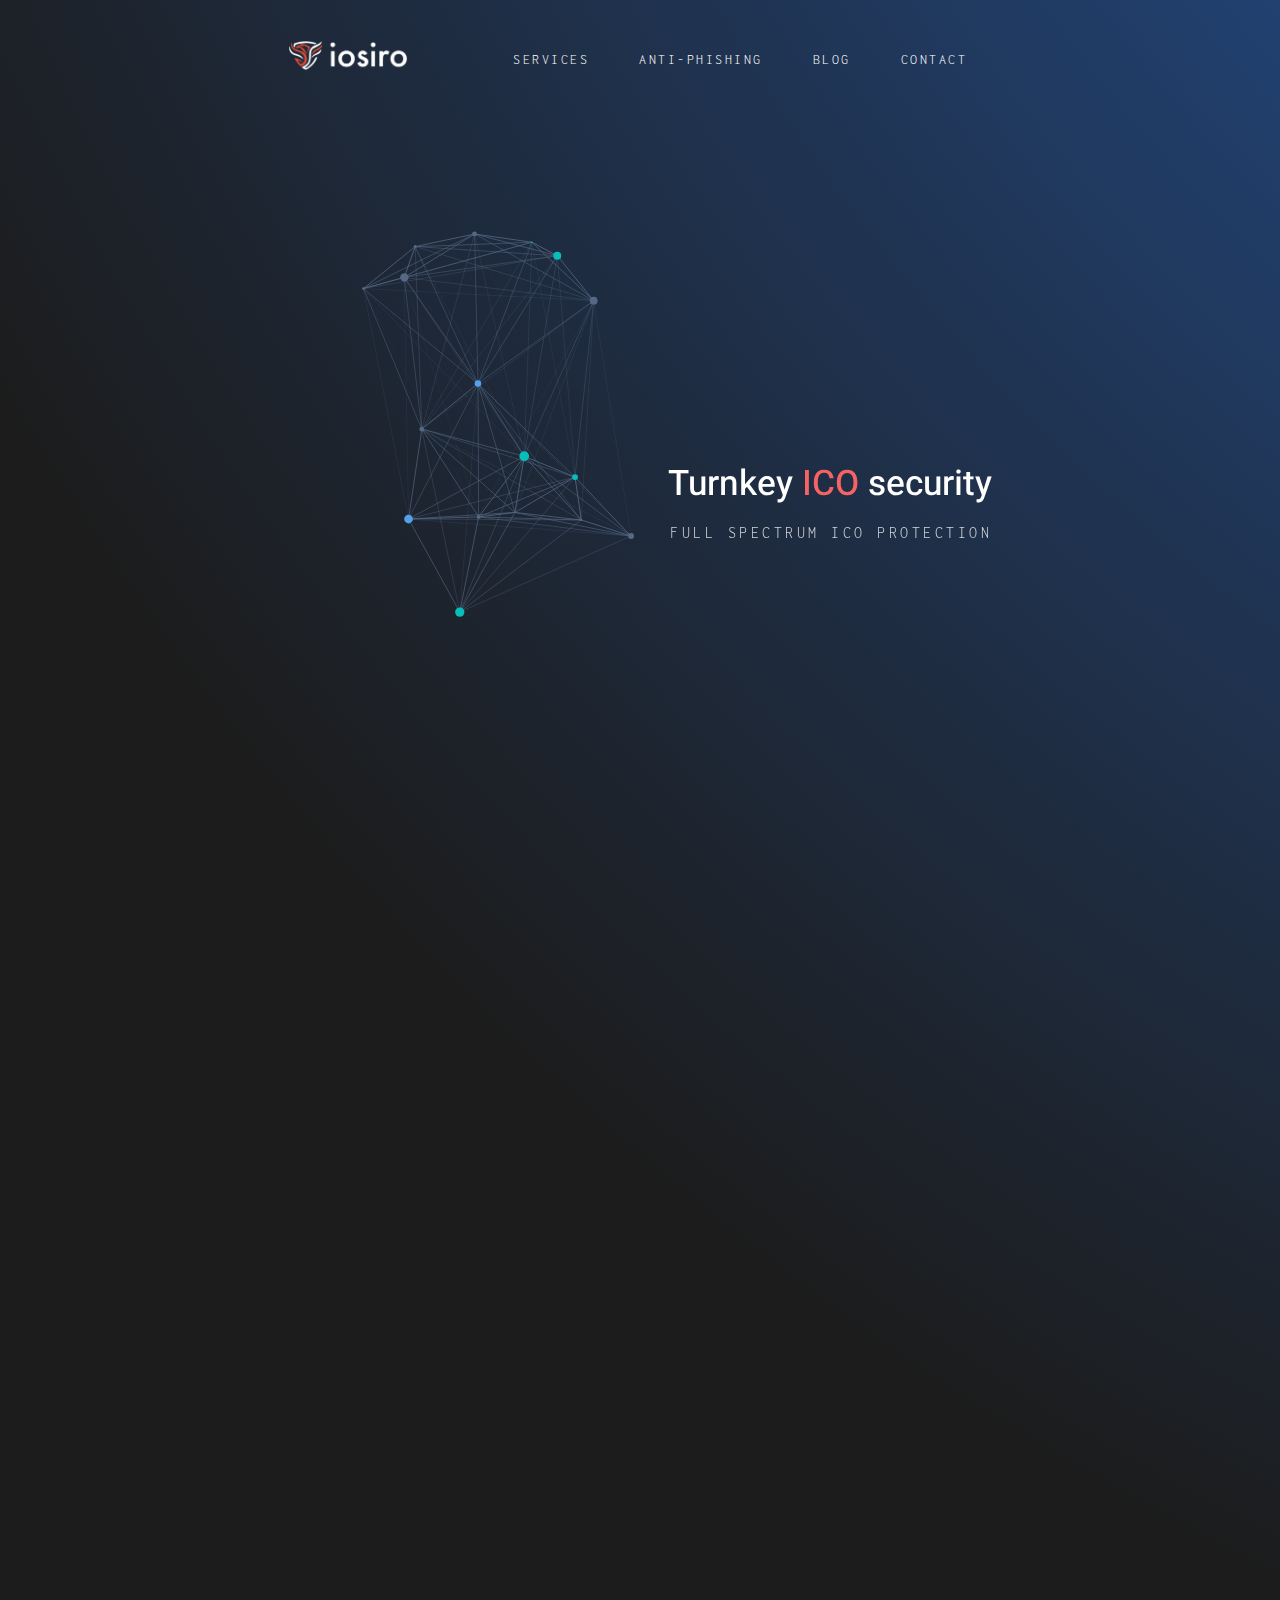
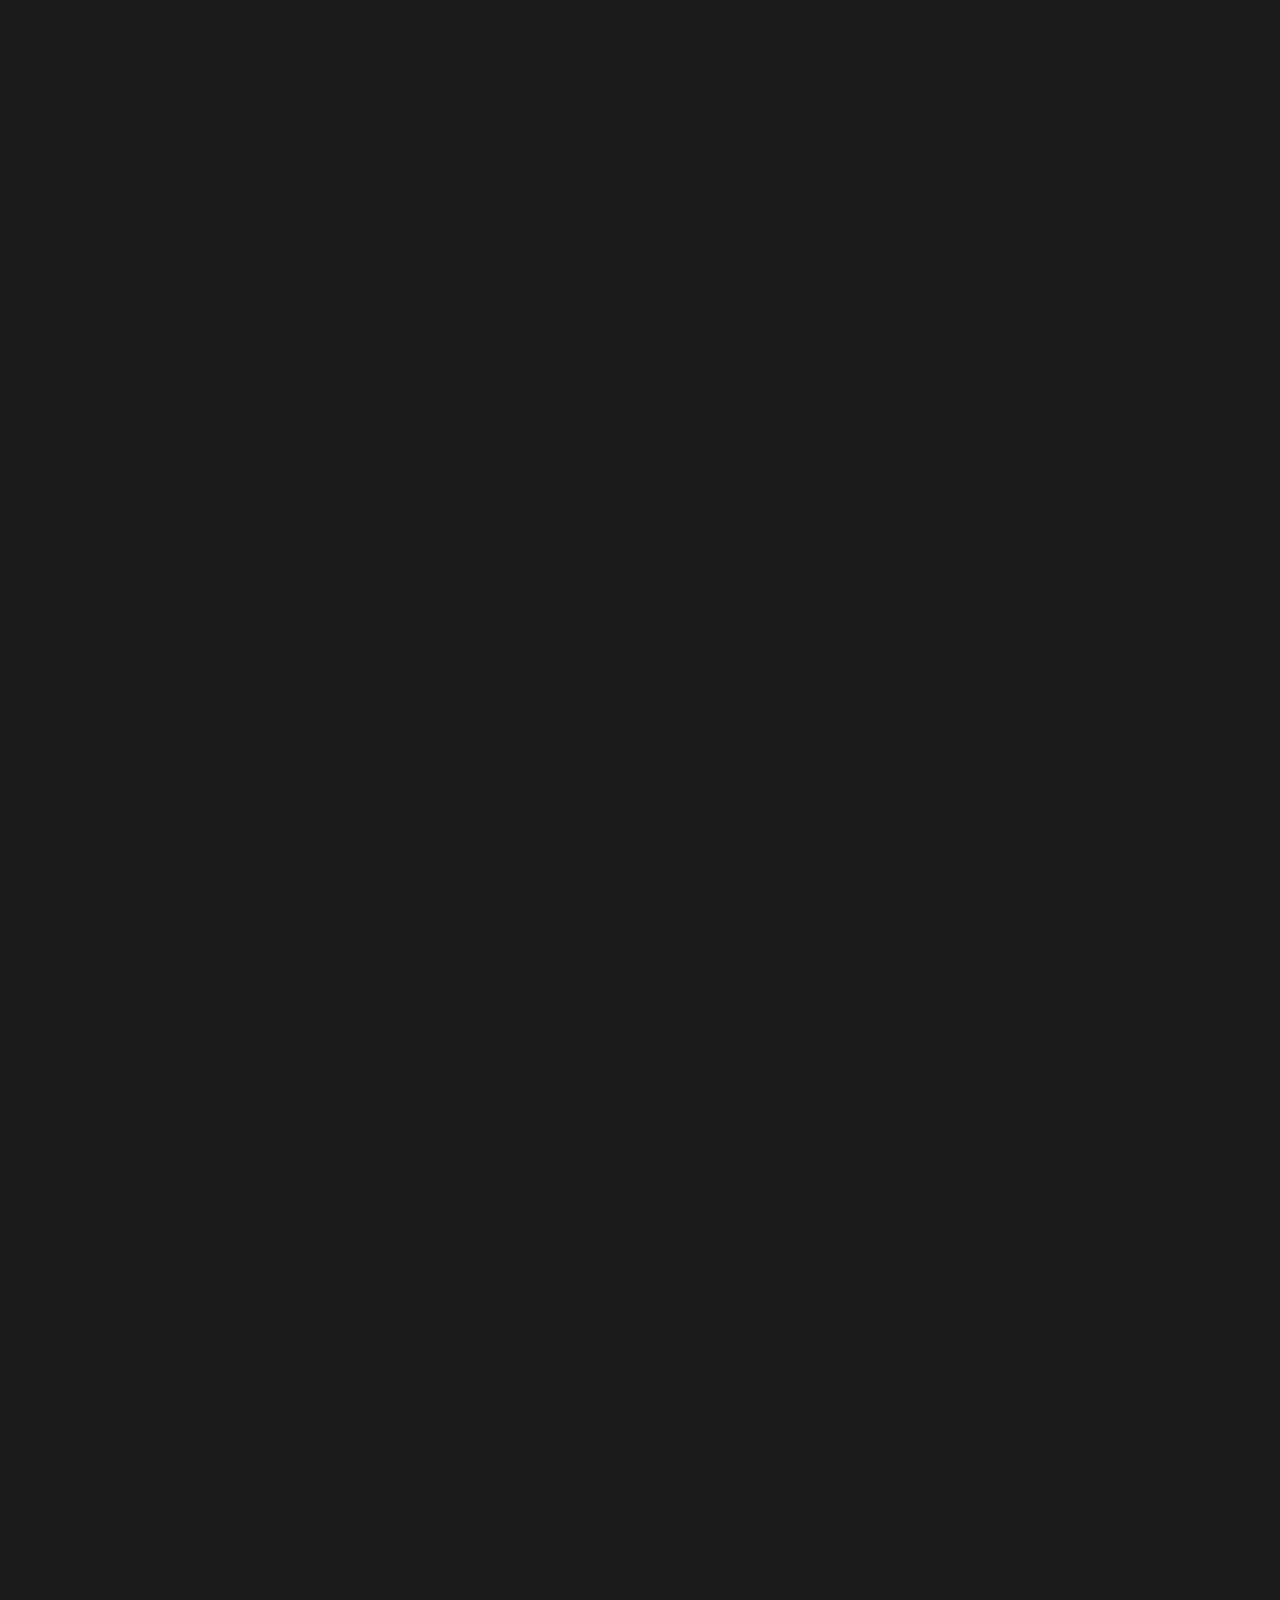
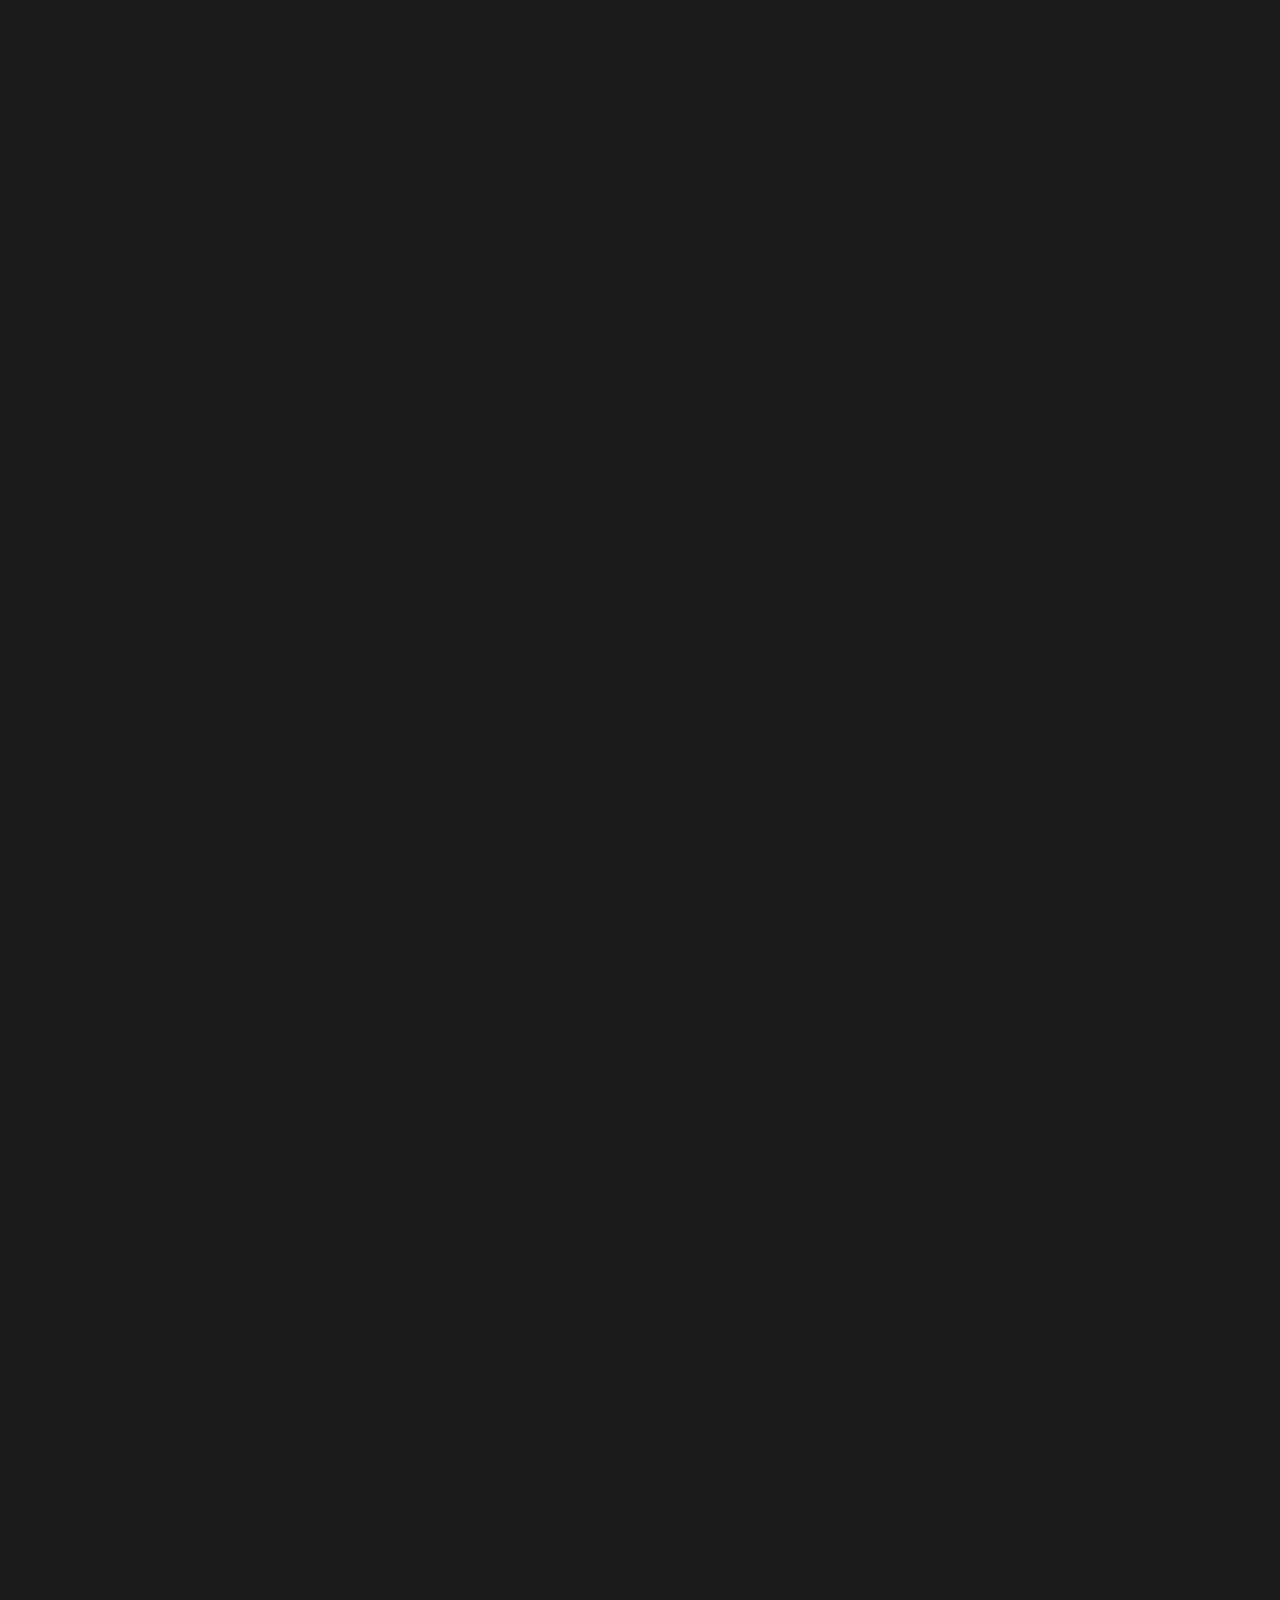
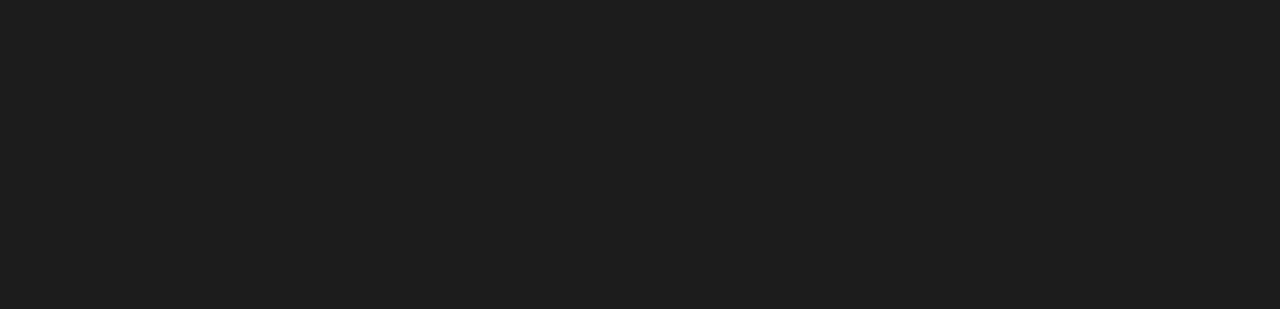
<file: ico-security.html>
<!DOCTYPE html>
<html>

<head>
  <meta charset="utf-8" />
  <meta http-equiv="X-UA-Compatible" content="IE=edge">
  <title>Iosiro | Blockchain Security</title>
  <meta name="viewport" content="width=device-width, initial-scale=1">
  <link href="https://fonts.googleapis.com/css?family=Heebo:300,400,500" rel="stylesheet">
  <link href="https://fonts.googleapis.com/css?family=Inconsolata" rel="stylesheet">
  <link rel="stylesheet" type="text/css" media="screen" href="./src/main.css" />
</head>

<body class="page-services">

  <!-- Gradient -->
  <div id="gradient-1" class="fade-2"></div>

  <!-- Slant -->
  <div class="slant">
    <div class="slant-1b"></div>
  </div>

  <!-- Slant -->
  <div class="slant">
    <div class="slant-3b"></div>
  </div>

  <!-- particle -->
  <div class="particles">
    <div class="fade-2" id="particle-1-services"></div>
  </div>

  <!-- Header -->
  <header>
    <div class="container">
      <div class="nav-top">
        <div id="logo">
          <a href="./index.html">
            <img class="logo" src="img/logo_white.png" alt="iosiro">
          </a>
        </div>

        <nav class="fade-2">
          <h4>
            <ul>
              <li id="services">
                <a href="#">Services</a>
                <div class="nav-bottom nav-bottom-lrg">
                  <h4>
                    <ul>
                      <li>
                        <a href="ico-security.html">Security</a>
                      </li>
                      <li>
                        <a href="#">Auditing</a>
                      </li>
                      <li>
                        <a href="#">Development</a>
                      </li>
                    </ul>
                  </h4>
                </div>
              </li>
              <li>
                <a href="./anti-phishing.html">Anti-phishing</a>
              </li>
              <li>
                <a href="https://medium.com/" target="_blank">Blog</a>
              </li>
              <li id="contact">
                <a href="#">Contact</a>
                <div class="nav-bottom">
                  <h4>
                    <ul>
                      <li>
                        <a href="mailto:hello@iosiro.com?Subject=Hello, iosiro!">email</a>
                      </li>
                      <li>
                        <a href="#">facebook</a>
                      </li>
                    </ul>
                  </h4>
                </div>
              </li>
            </ul>
          </h4>
        </nav>

        <nav class="burger">
          <span id="burger-svg">
            <a href="#" onclick="toggleSideMenu()">
              <svg width="30" height="30">
                <path d="M0,5 30,5" stroke="#fff" stroke-width="1.5" />
                <path d="M0,14 30,14" stroke="#fff" stroke-width="1.5" />
                <path d="M0,23 25,23" stroke="#fff" stroke-width="1.5" />
              </svg>
            </a>
          </span>
        </nav>

      </div>
    </div>
  </header>

  <div class="side-nav" id="side-menu">
    <a href="#" onclick="toggleSideMenu()" id="btn-close">&times;</a>
    <div id="side-links">
      <div>
        <a href="index.html">
          <h4 class="side-active">Home</h4>
        </a>
        <a href="ico-security.html">
          <h4>ICO Security</h4>
        </a>
        <a href="#.html">
          <h4>Smart Contract Auditing</h4>
        </a>
        <a href="#.html">
          <h4>Smart Contract Development</h4>
        </a>
        <a href="anti-phishing.html">
          <h4>Anti-phishing</h4>
        </a>
      </div>
      <div class="icons">
        <a href="#">
          <img src="img/email.svg" alt="email">
        </a>
        <a href="#">
          <img src="img/phone.svg" alt="call">
        </a>
      </div>
    </div>
  </div>

  <div class="side-nav" id="side-menu">
    <a href="#" onclick="toggleSideMenu()" id="btn-close">&times;</a>
    <div id="side-links">
      <div>
        <a href="index.html">
          <h4>Home</h4>
        </a>
        <a href="services.html">
          <h4 class="side-active">ICO Security</h4>
        </a>
        <a href="services.html">
          <h4>Smart Contract Auditing</h4>
        </a>
        <a href="services.html">
          <h4>Smart Contract Development</h4>
        </a>
        <a href="anti-phishing.html">
          <h4>Anti-phishing</h4>
        </a>
      </div>
      <div class="icons">
        <a href="#">
          <img src="img/email.svg" alt="email">
        </a>
        <a href="#">
          <img src="img/phone.svg" alt="call">
        </a>
      </div>
    </div>
  </div>

  <!-- Hero -->
  <section>
    <div class="container hero hero-2 fade-2">
      <h1>Turnkey
        <span class="red">ICO</span> security</h1>
      <h3>Full Spectrum ICO Protection</h3>
    </div>
  </section>

  <!-- Text -->
  <section class="service-item-wrapper">
    <div class="container-lrg sub-hero fade-2">
      <h4>
        Initial Coin Offerings (ICO's) present a high level of risk to both organizers and investors. The large sums of cryptocurrencies
        raised during ICOs are an attractive target for attackers. Sensitive data collected during KYC processes adds additional
        risk that may deter potential investors from participating. With years of experience in security, iosiro provides
        a turnkey ICO security solution that strengthens the security posture of systems used in ICOs. The solution addresses
        many of the threats posed during a typical token sale. Our solution includes the following features:
      </h4>
    </div>
  </section>

  <!-- Service Items -->
  <section class="service-item-wrapper">
    <div class="service-item container fade-2 ">
      <div class="service-header">
        <h1 class="light-text">01.</h1>
      </div>
      <div class="service-body">
        <h3>PHISHING COUNTERMEASURES</h3>
        <p>We use both traditional defense mechanisms, such as detecting website clones, as well as novel techniques, such as
          deploying monitoring agents on popular communication channels.
        </p>
      </div>
    </div>
  </section>

  <!-- particle -->
  <div class="particles">
    <div class="fade-2" id="particle-3"></div>
  </div>

  <section class="service-item-wrapper">
    <div class="service-item service-item-reverse  container fade-2 ">
      <div class="service-header">
        <h1 class="light-text">02.</h1>
      </div>
      <div class="service-body">
        <h3>PENETRATION TESTING</h3>
        <p>A system is only as strong as its weakest link. The importance of securing off-chain systems, such as registration
          services or promotional websites, is often overlooked. iosiro can help by testing systems to identify and remedy
          security vulnerabilities before attackers discover them.
        </p>
      </div>
    </div>
  </section>

  <!-- Slant -->
  <div class="slant">
    <div class="slant-2b"></div>
  </div>

  <section class="service-item-wrapper">
    <div class="service-item container fade-2 ">
      <div class="service-header">
        <h1 class="light-text">03.</h1>
      </div>
      <div class="service-body">
        <h3>SECURE STORAGE PROCESS DESIGN</h3>
        <p>Balancing security with usability can be a challenging task when storing funds raised through a token sale. We help
          design a configuration that achieves the right balance for you through multisig, hot and cold, and hardware wallets.
          iosiro also provides training for staff members who need to access the funds to ensure that they understand how
          to keep the funds safe.
        </p>
      </div>
    </div>
  </section>

  <!-- particle -->
  <div class="particles">
    <div class="fade-2" id="particle-2"></div>
  </div>

  <section class="service-item-wrapper">
    <div class="service-item service-item-reverse container fade-2 ">
      <div class="service-header">
        <h1 class="light-text">04.</h1>
      </div>
      <div class="service-body">
        <h3>SMART CONTRACT SECURITY AUDIT</h3>
        <p>We audit your contracts to identify vulnerable code, whether it’s logic flaws, using unsafe design patterns, or not
          following best practices. The report from the audit can be publicly referenced and shared with your investors to
          instill confidence.
        </p>
      </div>
    </div>
  </section>

  <section class="service-item-wrapper">
    <div class="service-item container fade-2 ">
      <div class="service-header">
        <h1 class="light-text">05.</h1>
      </div>
      <div class="service-body">
        <h3>KYC/AML SECURITY REQUIREMENTS</h3>
        <p>Requirements for KYC/AML compliance differ between countries. Typically, a significant amount of security compliance
          is required, including minimum standards for encryption of data in transit and at rest, restricted access to customer
          information, and following security best practices. We help you address these concerns and can make recommendations
          around how best to implement security changes to your environment.
        </p>
      </div>
    </div>
  </section>

  <!-- CTA -->
  <section class="cta-wrapper">
    <div class="container cta fade-2">
      <a href="#" class=" btn btn-cta">
        <h2>Contact us</h2>
      </a>
      <a href="#" class=" btn btn-cta">
        <h2>Get a quote</h2>
      </a>
    </div>
  </section>

  <!-- Footer -->
  <footer>
    <div class="container fade">
      <hr>
      <div id="link-wrapper">
        <h1>
          <ul>
            <li>
              <a href="#">twitter</a>
            </li>
            <li>
              <a href="#">github</a>
            </li>
            <li>
              <a href="#">email</a>
            </li>
          </ul>
        </h1>
      </div>
      <hr>
      <div id="footer-text">
        <h6>Lorem ipsum dolor sit amet consectetur adipisicing elit. Quibusdam similique deserunt aspernatur delectus repudiandae
          vitae maiores, hic odit. Fuga aliquam quod tempora quam illum at unde provident commodi? Pariatur, molestias. Lorem
          ipsum, dolor sit amet consectetur adipisicing elit. Impedit, numquam perspiciatis beatae fuga dolores maxime hic
          animi voluptatibus? Odio magni optio corporis debitis praesentium quidem iste, eos provident possimus molestiae?</h6>
        <h6>Website designed and developed by
          <a href="https://lukeberetta.github.io/" target="_blank">Luke Beretta</a>.
        </h6>
      </div>
    </div>
  </footer>

  <!-- Scripts -->
  <script src="src/scroll.js"></script>
  <script src="./src/particles/particles.min.js"></script>
  <script src="./src/particles/particles.services.js"></script>
  <script src="./src/main.js"></script>
</body>

</html>
</file>
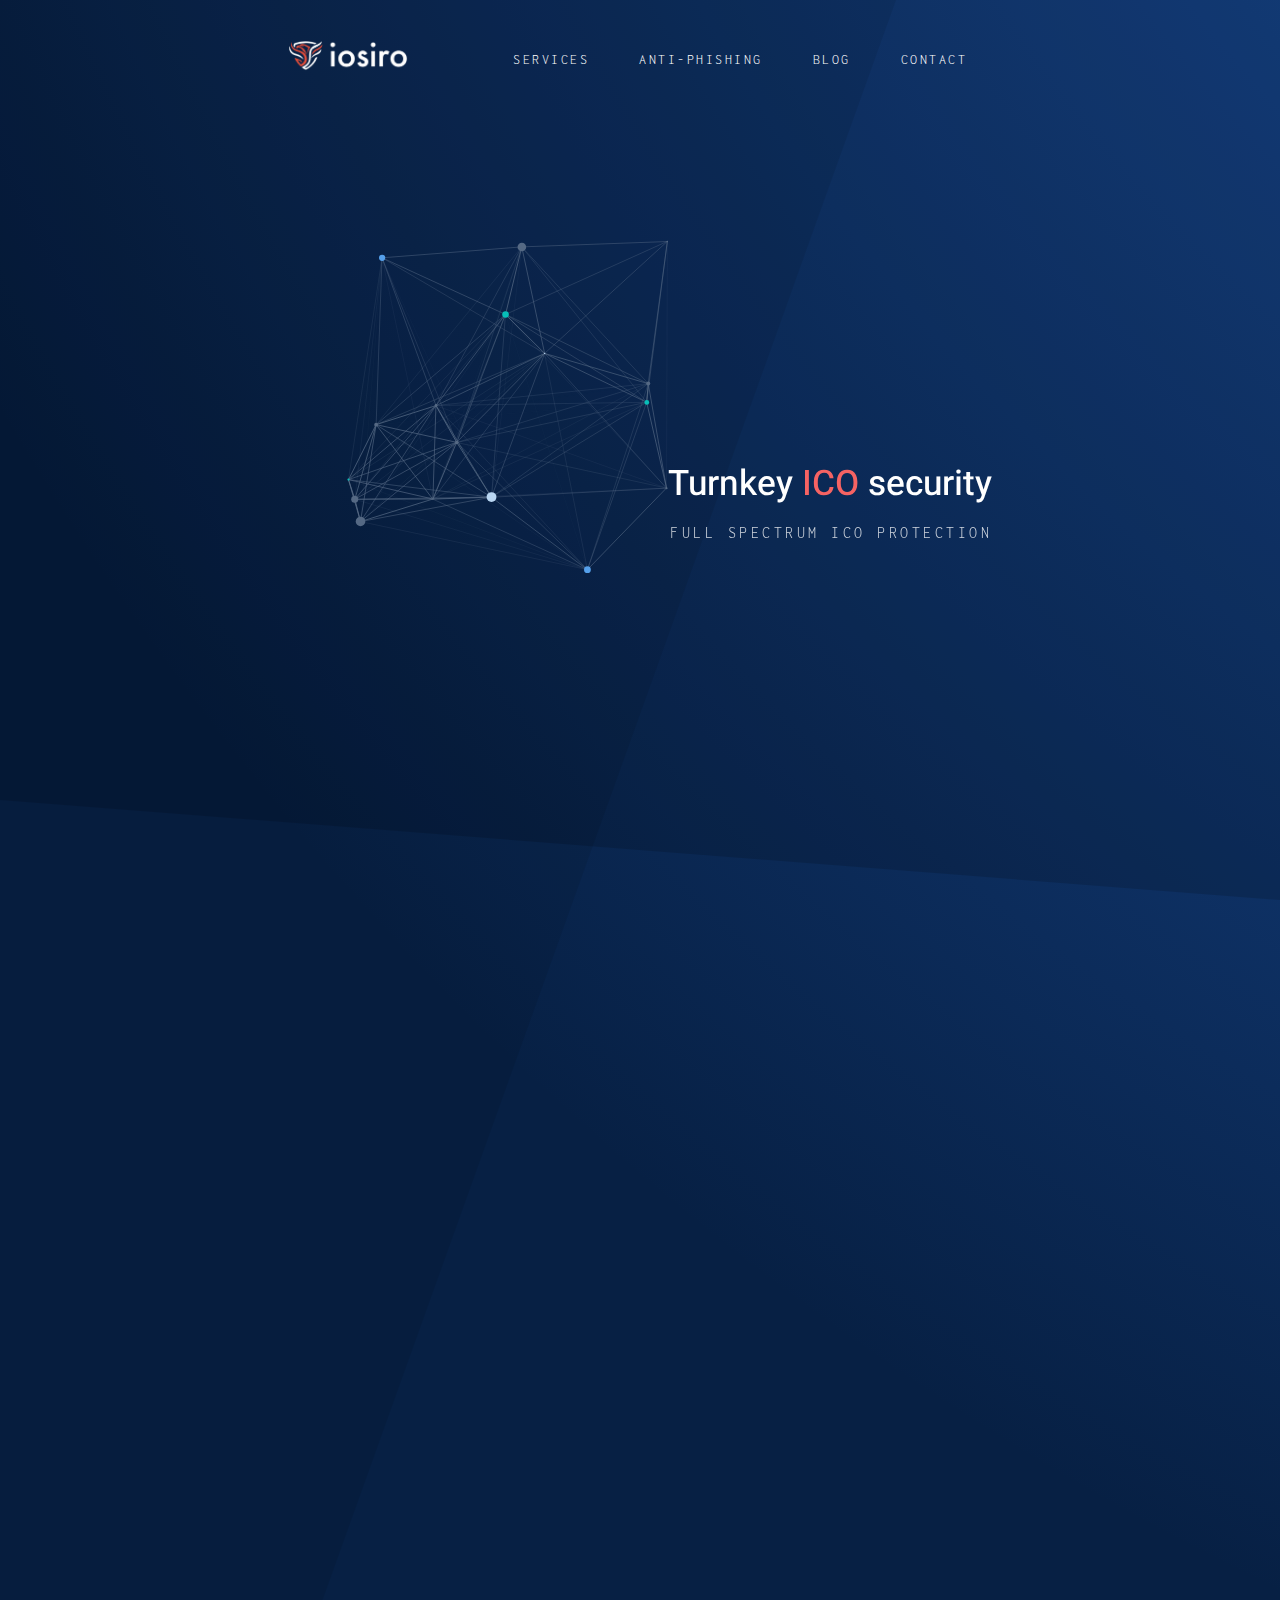
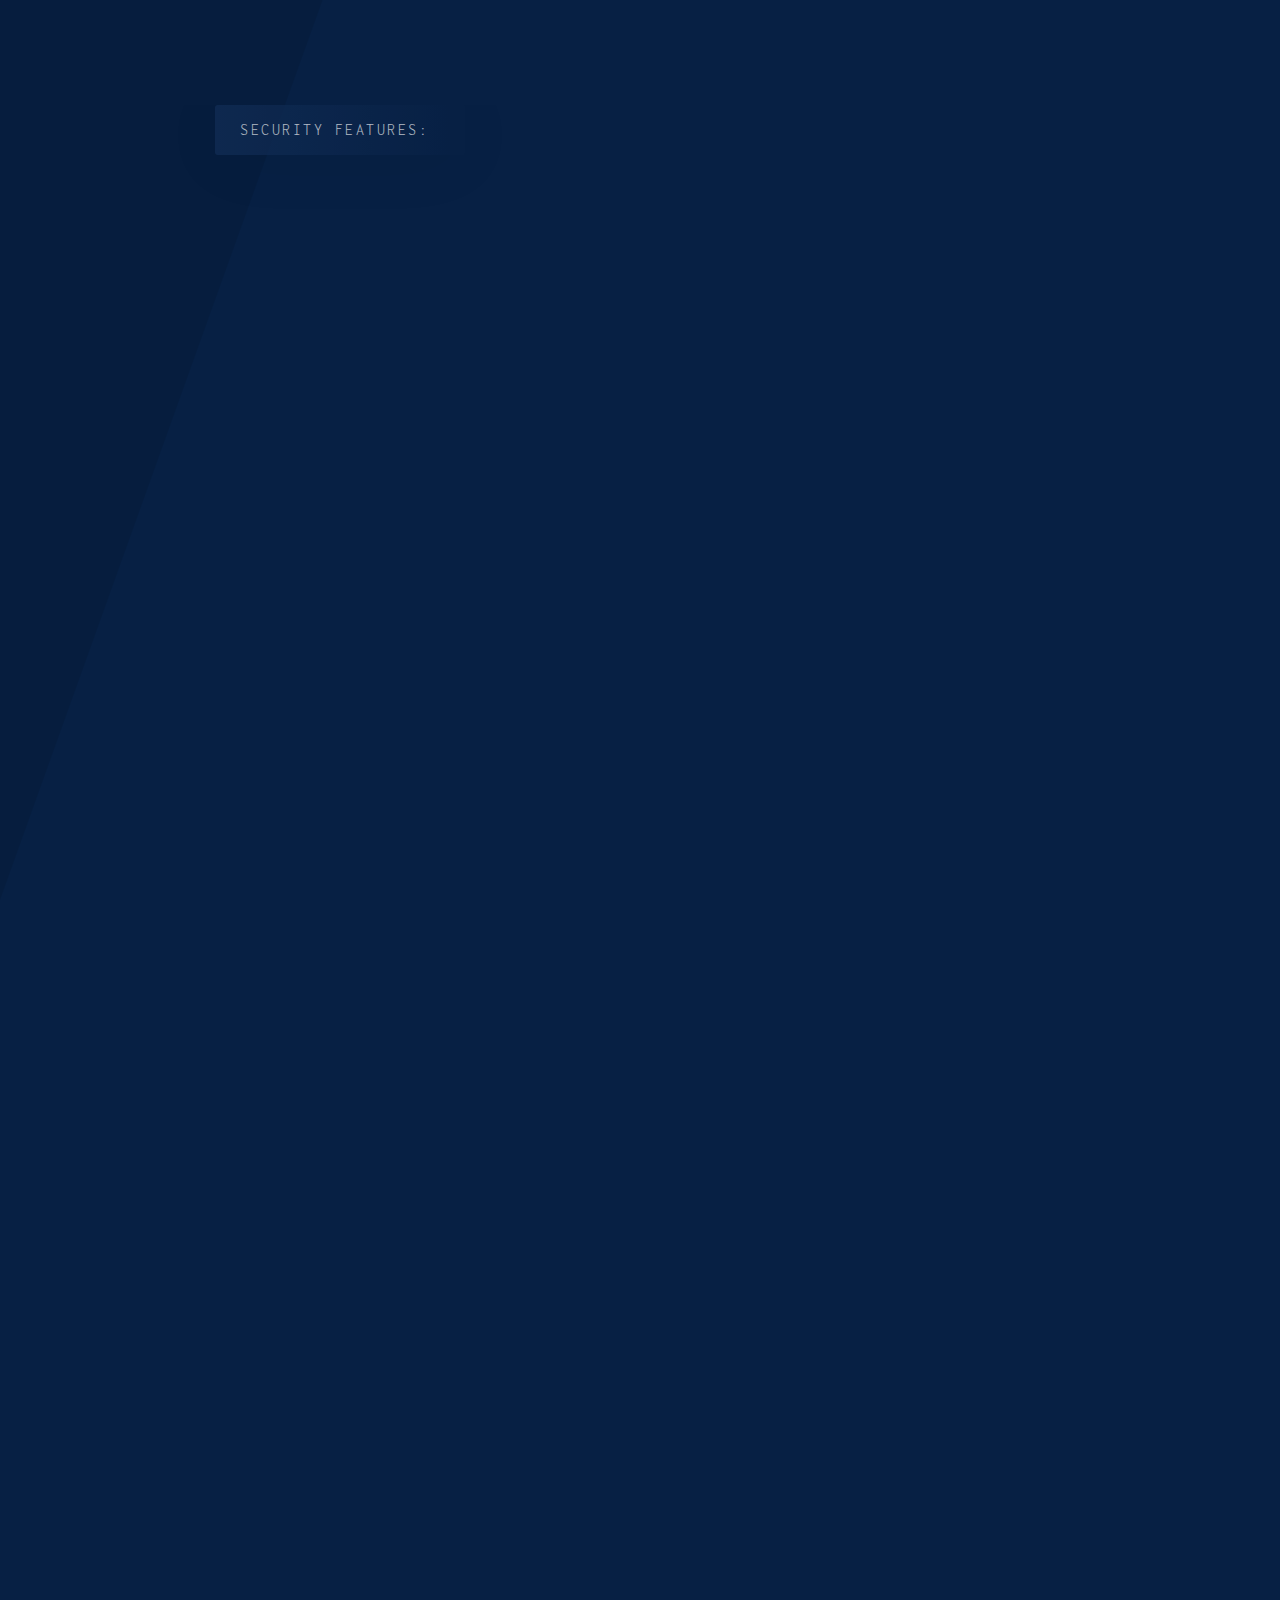
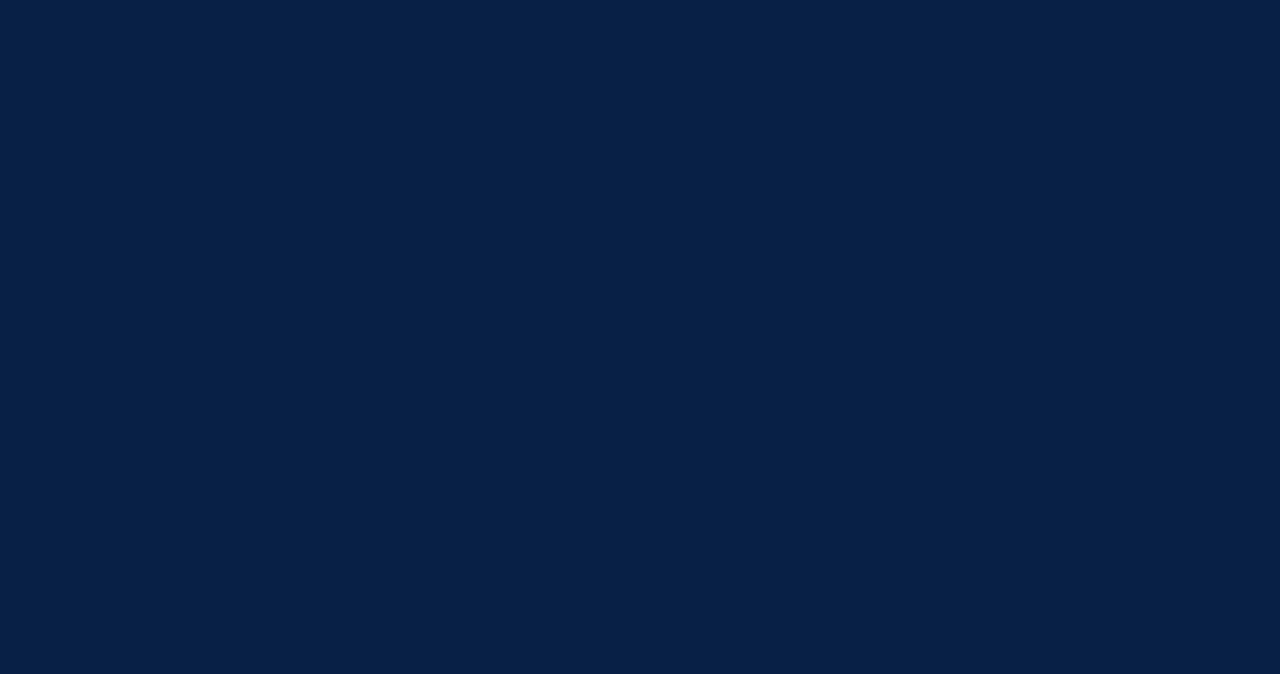
<file: security.html>
<!DOCTYPE html>
<html>

<head>
  <meta charset="utf-8" />
  <meta http-equiv="X-UA-Compatible" content="IE=edge">
  <title>Iosiro | Blockchain Security</title>
  <meta name="viewport" content="width=device-width, initial-scale=1">
  <link href="https://fonts.googleapis.com/css?family=Heebo:300,400,500" rel="stylesheet">
  <link href="https://fonts.googleapis.com/css?family=Inconsolata" rel="stylesheet">
  <link rel="stylesheet" type="text/css" media="screen" href="src/main.css" />
  <link rel="shortcut icon" href="img/favicon.ico" type="image/x-icon">
  <link rel="icon" href="img/favicon.ico" type="image/x-icon">
</head>

<body class="page-home">

  <!-- Gradient -->
  <div id="gradient-1" class="fade-2"></div>

  <!-- Slant -->
  <div class="slant">
    <div class="slant-ico-1"></div>
  </div>

  <!-- Slant -->
  <div class="slant">
    <div class="slant-ico-3"></div>
  </div>

  <!-- particle -->
  <div class="particles">
    <div class="fade-2" id="particle-1-services"></div>
  </div>

  <!-- Header -->
  <header>
    <div class="container">
      <div class="nav-top">
        <div id="logo">
          <a href="./index.html">
            <img class="logo" src="img/logo_white.png" alt="iosiro">
          </a>
        </div>

        <nav class="fade-2">
          <h4>
            <ul>
              <li id="services">
                <a>Services</a>
                <div class="nav-bottom nav-bottom-lrg">
                  <h4>
                    <ul>
                      <li>
                        <a href="auditing.html">Auditing</a>
                      </li>
                      <li>
                        <a href="development.html">Development</a>
                      </li>
                      <li>
                        <a href="security.html">Security</a>
                      </li>
                    </ul>
                  </h4>
                </div>
              </li>
              <li>
                <a href="./anti-phishing.html">Anti-phishing</a>
              </li>
              <li>
                <a href="https://medium.com/" target="_blank">Blog</a>
              </li>
              <li id="contact">
                <a href="#">Contact</a>
                <div class="nav-bottom">
                  <h4>
                    <ul>
                      <li>
                        <a href="mailto:hello@iosiro.com?Subject=Hello, iosiro!">email</a>
                      </li>
                      <li>
                        <a href="#">Audit request</a>
                      </li>
                    </ul>
                  </h4>
                </div>
              </li>
            </ul>
          </h4>
        </nav>

        <nav class="burger">
          <span id="burger-svg">
            <a href="#" onclick="toggleSideMenu()">
              <svg width="30" height="30">
                <path d="M0,5 30,5" stroke="#fff" stroke-width="1.5" />
                <path d="M0,14 30,14" stroke="#fff" stroke-width="1.5" />
                <path d="M0,23 25,23" stroke="#fff" stroke-width="1.5" />
              </svg>
            </a>
          </span>
        </nav>

      </div>
    </div>
  </header>

  <!-- Mobile Menu -->
  <div class="side-nav" id="side-menu">
    <a href="#" onclick="toggleSideMenu()" id="btn-close">&times;</a>
    <div id="side-links">
      <div>
        <a href="index.html">
          <h4>Home</h4>
        </a>
        <a href="auditing.html">
          <h4>Auditing</h4>
        </a>
        <a href="development.html">
          <h4>Development</h4>
        </a>
        <a href="security.html">
          <h4 class="side-active">ICO Security</h4>
        </a>
        <a href="anti-phishing.html">
          <h4>Anti-phishing</h4>
        </a>
      </div>
      <!-- Icons -->
      <div class="icons">
        <a href="mailto:hello@iosiro.com?Subject=Hello, iosiro!">
          <img src="img/email.svg" alt="email">
        </a>
        <a href="tel:+123456">
          <img src="img/phone.svg" alt="call">
        </a>
      </div>
    </div>
  </div>

  <!-- Hero -->
  <section>
    <div class="container hero hero-2 fade-2">
      <h1>Turnkey
        <span class="red">ICO</span> security</h1>
      <h3>Full Spectrum ICO Protection</h3>
    </div>
  </section>

  <!-- Text -->
  <section class="service-item-wrapper">
    <div class="container-lrg sub-hero fade-2">
      <p>
        Initial Coin Offerings (ICO's) present a
        <span> high level of risk</span> to both organizers and investors. The large sums of cryptocurrencies raised during ICOs
        are an attractive target for attackers. Sensitive data collected during KYC processes adds additional risk that may
        deter potential investors from participating.
        <span>With years of experience in security,</span> iosiro provides a turnkey ICO security solution that strengthens the
        security posture of systems used in ICOs. The solution addresses many of the threats posed during a typical token
        sale.
      </p>
    </div>
  </section>

  <!-- particle -->
  <div class="particles">
    <div class="fade-2" id="particle-3"></div>
  </div>

  <!-- Service Items -->
  <div class="service-container">

    <div class="sticky-left" id="sticky-left-security" data-sticky-container>
      <div class="sticky-btn" data-sticky data-sticky-for="1023" data-margin-top="400">
        <h3>Security features:</h3>
      </div>
    </div>

    <div id="sticky-right">
      <div class="service-item fade-2 ">
        <div class="light-text-wrapper">
          <h1 class="light-text">01.</h1>
        </div>
        <div class="service-body-wrapper">
          <h3>PHISHING COUNTERMEASURES</h3>
          <p>We use both traditional defense mechanisms, such as detecting website clones, as well as novel techniques, such
            as deploying monitoring agents on popular communication channels.
          </p>
        </div>
      </div>

      <div class="service-item fade-2 ">
        <div class="light-text-wrapper">
          <h1 class="light-text">02.</h1>
        </div>
        <div class="service-body-wrapper">
          <h3>PENETRATION TESTING</h3>
          <p>A system is only as strong as its weakest link. The importance of securing off-chain systems, such as registration
            services or promotional websites, is often overlooked. iosiro can help by testing systems to identify and remedy
            security vulnerabilities before attackers discover them.
          </p>
        </div>
      </div>

      <div class="service-item fade-2 ">
        <div class="light-text-wrapper">
          <h1 class="light-text">03.</h1>
        </div>
        <div class="service-body-wrapper">
          <h3>SECURE STORAGE PROCESS DESIGN</h3>
          <p>Balancing security with usability can be a challenging task when storing funds raised through a token sale. We
            help design a configuration that achieves the right balance for you through multisig, hot and cold, and hardware
            wallets. iosiro also provides training for staff members who need to access the funds to ensure that they understand
            how to keep the funds safe.
          </p>
        </div>
      </div>

      <!-- particle -->
      <div class="particles">
        <div class="fade-2" id="particle-2"></div>
      </div>


      <div class="service-item fade-2 ">
        <div class="light-text-wrapper">
          <h1 class="light-text">04.</h1>
        </div>
        <div class="service-body-wrapper">
          <h3>SMART CONTRACT SECURITY AUDIT</h3>
          <p>We audit your contracts to identify vulnerable code, whether it’s logic flaws, using unsafe design patterns, or
            not following best practices. The report from the audit can be publicly referenced and shared with your investors
            to instill confidence.
          </p>
        </div>
      </div>

      <div class="service-item fade-2 ">
        <div class="light-text-wrapper">
          <h1 class="light-text">05.</h1>
        </div>
        <div class="service-body-wrapper">
          <h3>KYC/AML SECURITY REQUIREMENTS</h3>
          <p>Requirements for KYC/AML compliance differ between countries. Typically, a significant amount of security compliance
            is required, including minimum standards for encryption of data in transit and at rest, restricted access to
            customer information, and following security best practices. We help you address these concerns and can make
            recommendations around how best to implement security changes to your environment.
          </p>
        </div>
      </div>
    </div>
  </div>

  <!-- Slant -->
  <div class="slant">
    <div class="slant-ico-2"></div>
  </div>

  <!-- CTA -->
  <section class="cta-wrapper">
    <div class="container cta fade-2">
      <a href="mailto:hello@iosiro.com?Subject=Hello, iosiro!" class=" btn btn-cta">
        <h2>Contact us</h2>
      </a>
      <a href="mailto:hello@iosiro.com?Subject=Quote" class=" btn btn-cta">
        <h2>Get a quote</h2>
      </a>
    </div>
  </section>

  <!-- Footer -->
  <footer>
    <div class="container fade">
      <hr>
      <div id="link-wrapper">
        <h1>
          <ul>
            <li>
              <a href="https://twitter.com/iosiro_security" target="_blank">twitter</a>
            </li>
            <li>
              <a href="https://github.com/iosiro" target="_blank">github</a>
            </li>
            <li>
              <a href="mailto:hello@iosiro.com?Subject=Hello, iosiro!">email</a>
            </li>
          </ul>
        </h1>
      </div>
      <hr>
      <div id="footer-text">
        <h6>Lorem ipsum dolor sit amet consectetur adipisicing elit. Quibusdam similique deserunt aspernatur delectus repudiandae
          vitae maiores, hic odit. Fuga aliquam quod tempora quam illum at unde provident commodi? Pariatur, molestias. Lorem
          ipsum, dolor sit amet consectetur adipisicing elit. Impedit, numquam perspiciatis beatae fuga dolores maxime hic
          animi voluptatibus? Odio magni optio corporis debitis praesentium quidem iste, eos provident possimus molestiae?</h6>
        <h6>Website designed and developed by
          <a href="https://lukeberetta.github.io/" target="_blank">Luke Beretta</a>.
        </h6>
      </div>
    </div>
  </footer>

  <!-- Scripts -->
  <script src="src/scroll.js"></script>
  <script src="src/sticky.min.js"></script>
  <script>
    var sticky = new Sticky('[data-sticky]', {});
  </script>
  <script src="./src/particles/particles.min.js"></script>
  <script src="./src/particles/particles.services.js"></script>
  <script src="./src/main.js"></script>
</body>

</html>
</file>
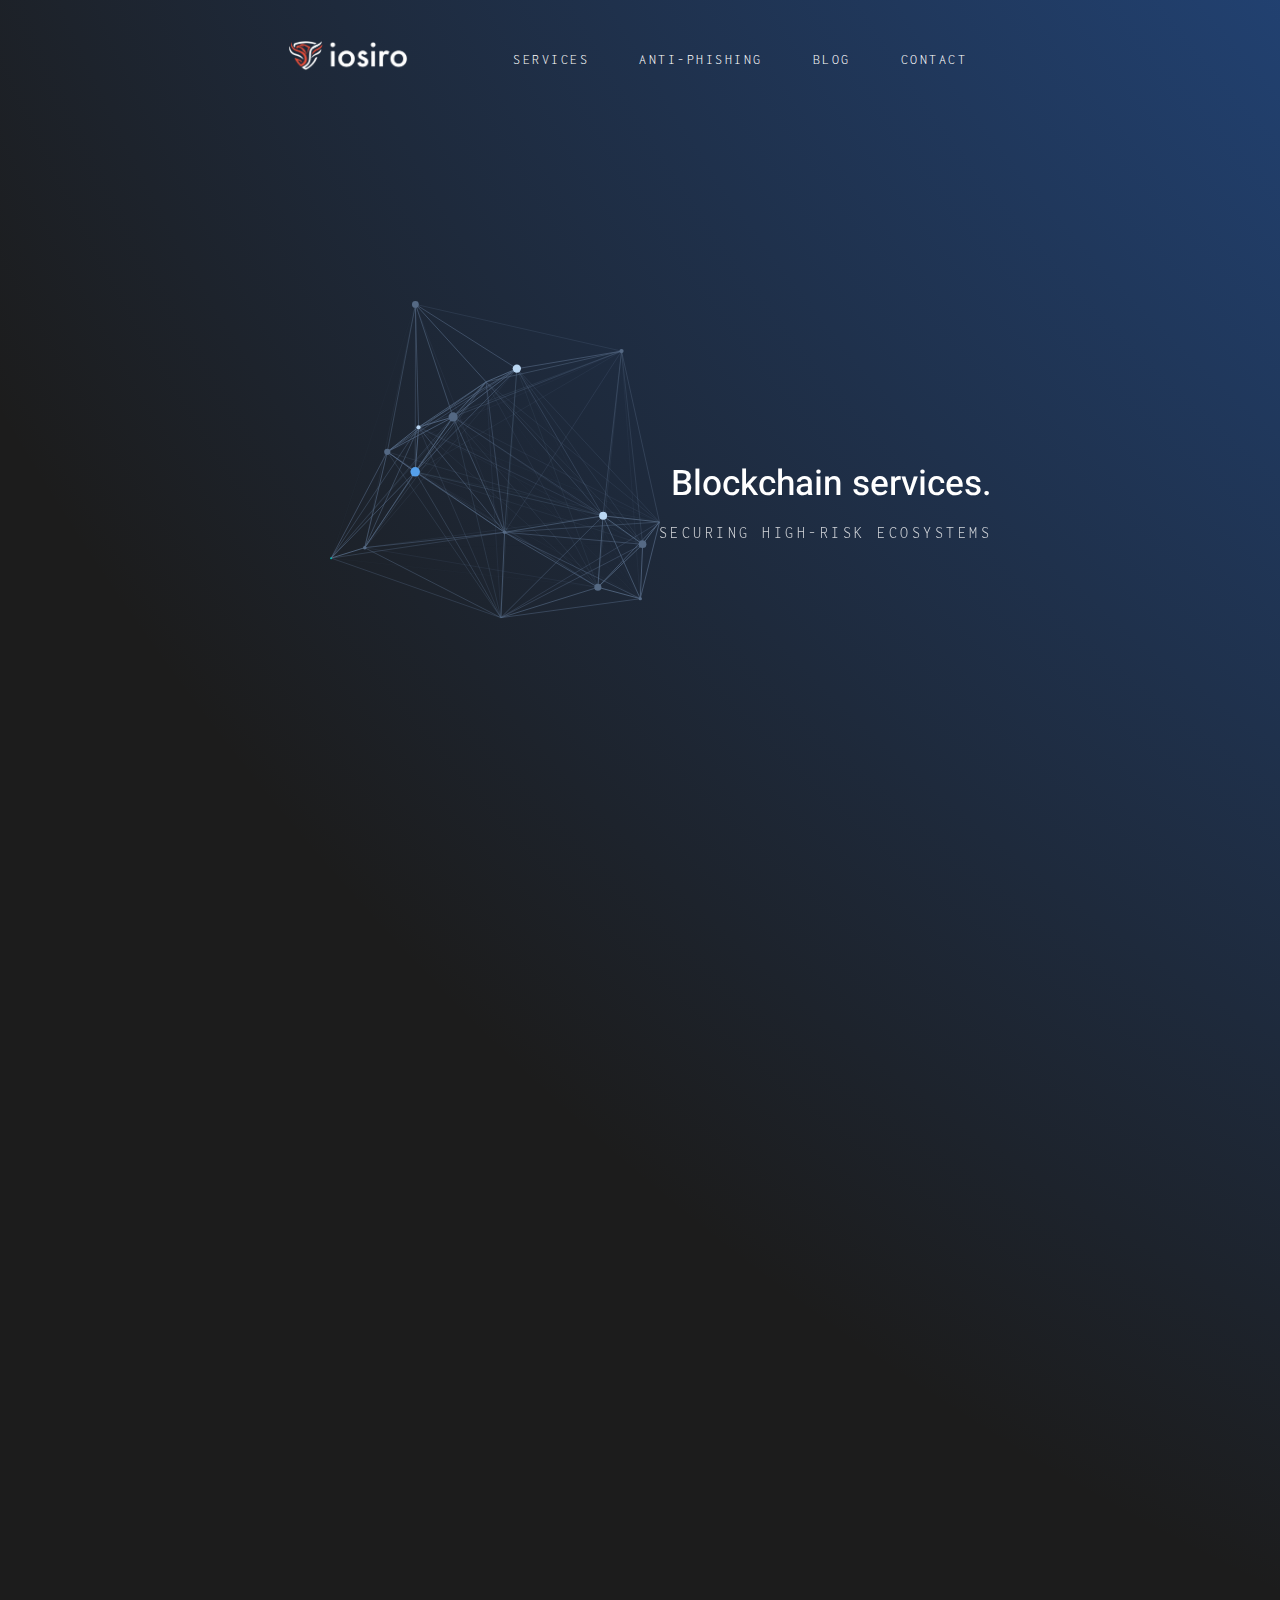
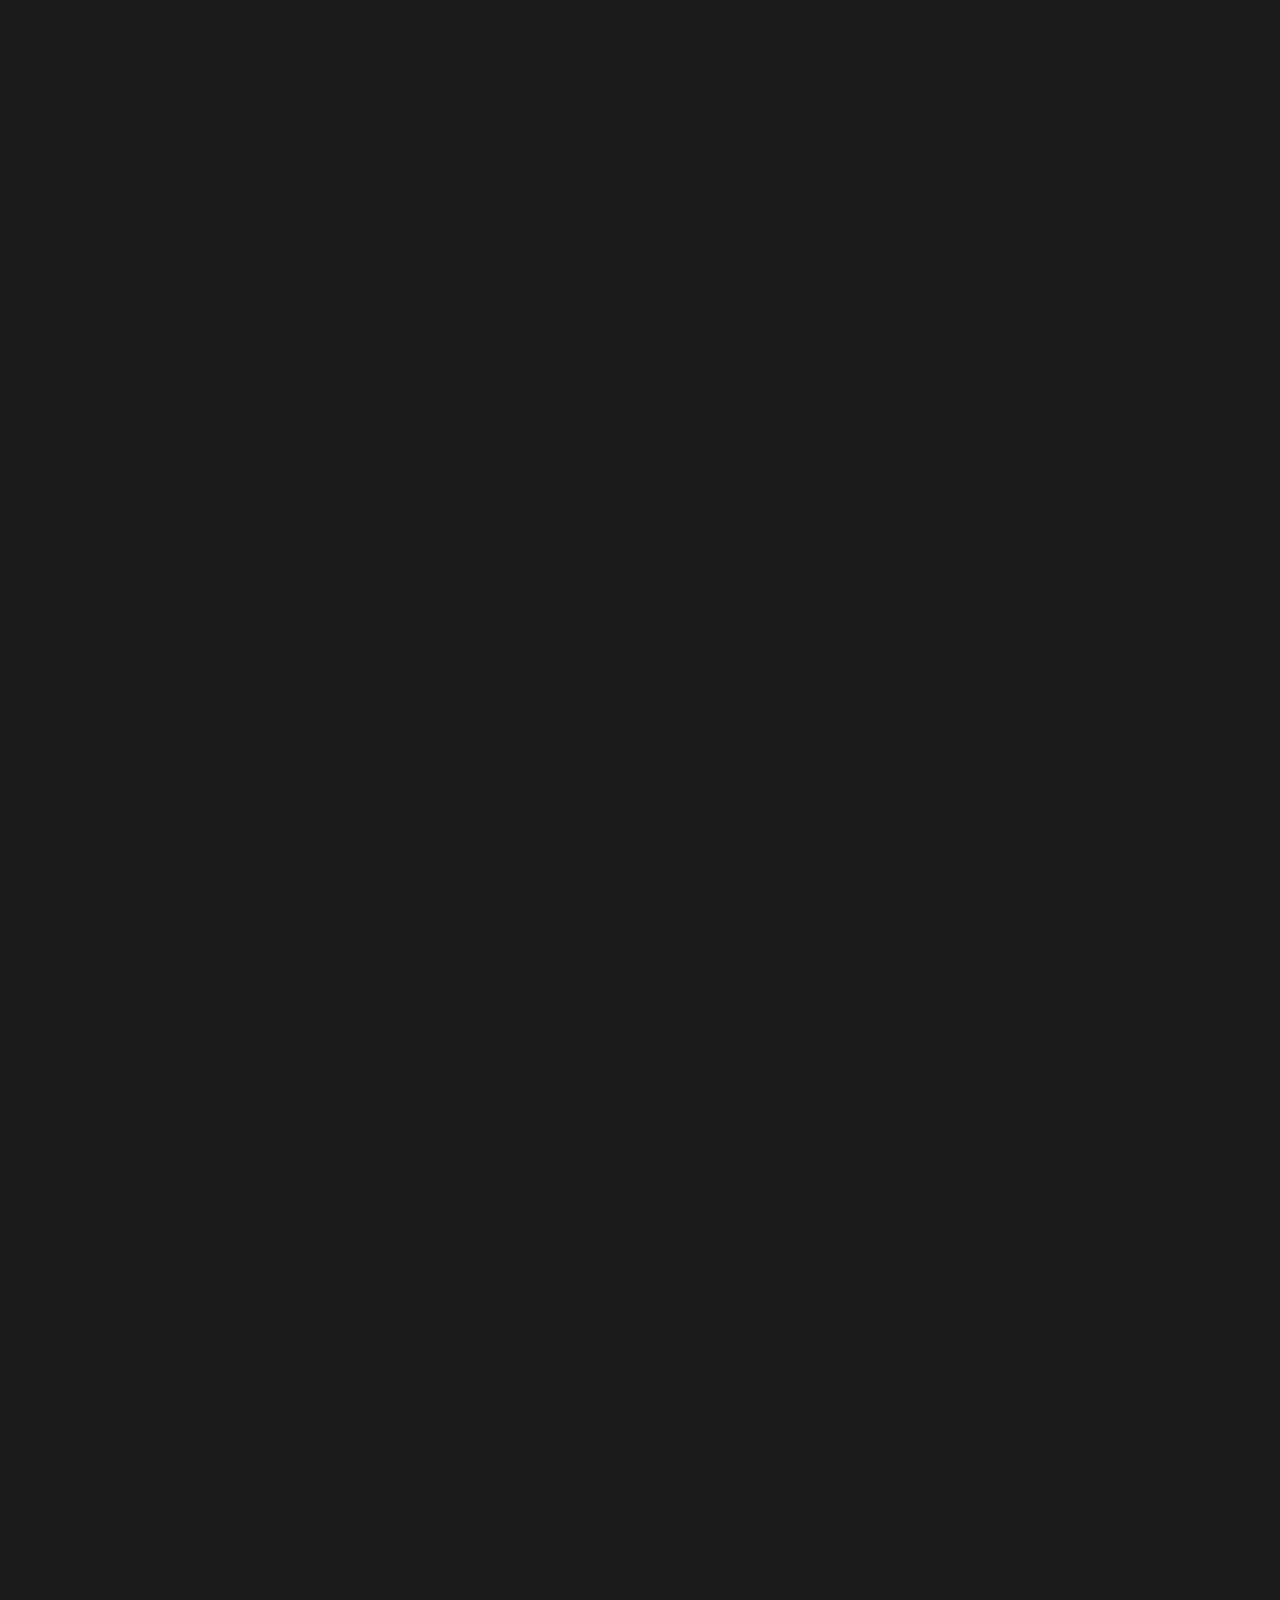
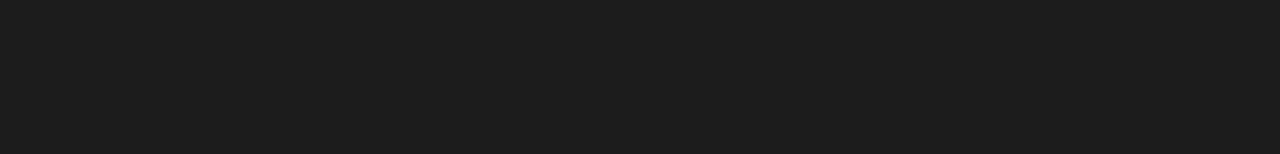
<file: services.html>
<!DOCTYPE html>
<html>

<head>
  <meta charset="utf-8" />
  <meta http-equiv="X-UA-Compatible" content="IE=edge">
  <title>Iosiro | Blockchain Security</title>
  <meta name="viewport" content="width=device-width, initial-scale=1">
  <link href="https://fonts.googleapis.com/css?family=Heebo:300,400,500" rel="stylesheet">
  <link href="https://fonts.googleapis.com/css?family=Inconsolata" rel="stylesheet">
  <link rel="stylesheet" type="text/css" media="screen" href="src/main.css" />
  <link rel="shortcut icon" href="img/favicon.ico" type="image/x-icon">
  <link rel="icon" href="img/favicon.ico" type="image/x-icon">
</head>

<body class="page-services">

  <!-- Gradient -->
  <div id="gradient-1" class="fade-2"></div>

  <!-- Slant -->
  <div class="slant">
    <div class="slant-1b"></div>
  </div>

  <!-- Slant -->
  <div class="slant">
    <div class="slant-3b"></div>
  </div>

  <!-- particle -->
  <div class="particles">
    <div class="fade-2" id="particle-1-services"></div>
  </div>

  <!-- Header -->
  <header>
    <div class="container">
      <div class="nav-top">
        <div id="logo">
          <a href="./index.html">
            <img class="logo" src="img/logo_white.png" alt="iosiro">
          </a>
        </div>

        <nav class="fade-2">
          <h4>
            <ul>
              <li id="services">
                <a>Services</a>
                <div class="nav-bottom nav-bottom-lrg">
                  <h4>
                    <ul>
                      <li>
                        <a href="services.html">Security</a>
                      </li>
                      <li>
                        <a href="services.html">Auditing</a>
                      </li>
                      <li>
                        <a href="services.html">Development</a>
                      </li>
                    </ul>
                  </h4>
                </div>
              </li>
              <li>
                <a href="./anti-phishing.html">Anti-phishing</a>
              </li>
              <li>
                <a href="https://medium.com/" target="_blank">Blog</a>
              </li>
              <li id="contact">
                <a href="#">Contact</a>
                <div class="nav-bottom">
                  <h4>
                    <ul>
                      <li>
                        <a href="mailto:hello@iosiro.com?Subject=Hello, iosiro!">email</a>
                      </li>
                      <li>
                        <a href="#">facebook</a>
                      </li>
                    </ul>
                  </h4>
                </div>
              </li>
            </ul>
          </h4>
        </nav>

        <nav class="burger">
          <span id="burger-svg">
            <a href="#" onclick="toggleSideMenu()">
              <svg width="30" height="30">
                <path d="M0,5 30,5" stroke="#fff" stroke-width="1.5" />
                <path d="M0,14 30,14" stroke="#fff" stroke-width="1.5" />
                <path d="M0,23 25,23" stroke="#fff" stroke-width="1.5" />
              </svg>
            </a>
          </span>
        </nav>

      </div>
    </div>
  </header>

  <div class="side-nav" id="side-menu">
    <a href="#" onclick="toggleSideMenu()" id="btn-close">&times;</a>
    <div id="side-links">
      <div>
        <a href="index.html">
          <h4>Home</h4>
        </a>
        <a href="services.html">
          <h4 class="side-active">ICO Security</h4>
        </a>
        <a href="services.html">
          <h4>Smart Contract Auditing</h4>
        </a>
        <a href="services.html">
          <h4>Smart Contract Development</h4>
        </a>
        <a href="anti-phishing.html">
          <h4>Anti-phishing</h4>
        </a>
      </div>
      <!-- Icons -->
      <div class="icons">
        <a href="mailto:hello@iosiro.com?Subject=Hello, iosiro!">
          <img src="img/email.svg" alt="email">
        </a>
        <a href="tel:+123456">
          <img src="img/phone.svg" alt="call">
        </a>
      </div>
    </div>
  </div>

  <!-- Hero -->
  <section>
    <div class="container hero hero-2 fade-2">
      <h1>Blockchain services.</h1>
      <h3>Securing high-risk ecosystems</h3>
    </div>
    <!-- Vignette -->
    <!-- <div class="fade-2 vignette" id="vignette-1"></div> -->
  </section>

  <!-- Service Items -->

  <section class="service-item-wrapper">
    <div class="service-item container-lrg fade-2 ">
      <div class="service-header">
        <h1 class="light-text">01.</h1>
        <h1>turnkey ICO security</h1>
      </div>
      <div class="service-body">
        <h3>Identify security vulnerabilities and functional issues in your smart contracts. </h3>
        <p>Quis nostrud exercitation ullamco laboris nisi ut aliquip ex ea commodo consequat. Duis aute irure dolor in reprehenderit
          in voluptate velit esse cillum dolore eu fugiat nulla pariatur.
          <br>
          <br> Excepteur sint occaecat cupidatat non proident, sunt in culpa qui officia deserunt mollit anim id est laborum.
          Sed ut perspiciatis unde omnis iste natus error sit voluptatem accusantium doloremque laudantium, totam rem aperiam,
          eaque ipsa quae ab illo inventore veritatis et quasi architecto beatae vitae dicta sunt explicabo.
        </p>
        <!-- Btn -->
        <a href="#">
          <div class="btn btn-small">
            <h2>Learn more</h2>
          </div>
        </a>
      </div>

    </div>
  </section>

  <!-- particle -->
  <div class="particles">
    <div class="fade-2" id="particle-3"></div>
  </div>

  <section class="service-item-wrapper">
    <div class="service-item container-lrg fade-2 ">
      <div class="service-header">
        <h1 class="light-text">02.</h1>
        <h1>smart contract auditing</h1>
      </div>
      <div class="service-body">
        <h3>Identify security vulnerabilities and functional issues in your smart contracts. </h3>
        <p>Lorem ipsum dolor sit amet, consectetur adipisicing elit, sed do eiusmod tempor incididunt ut labore et dolore magna
          aliqua. Ut enim ad minim veniam, quis nostrud exercitation ullamco laboris nisi ut aliquip ex ea commodo consequat.
          Duis aute irure dolor in reprehenderit in voluptate velit esse cillum dolore eu fugiat nulla pariatur. Excepteur
          sint occaecat cupidatat non proident.
        </p>
        <!-- Btn -->
        <a href="#">
          <div class="btn btn-small">
            <h2>Learn more</h2>
          </div>
        </a>
      </div>
    </div>
  </section>

  <!-- Slant -->
  <div class="slant">
    <div class="slant-2b"></div>
  </div>

  <section class="service-item-wrapper">
    <div class="service-item container-lrg fade-2 ">
      <div class="service-header">
        <h1 class="light-text">03.</h1>
        <h1>smart contract development</h1>
      </div>
      <div class="service-body">
        <h3>Identify security vulnerabilities and functional issues in your smart contracts. </h3>
        <p>Lorem ipsum dolor sit amet, consectetur adipisicing elit, sed do eiusmod tempor incididunt ut labore et dolore magna
          aliqua. Ut enim ad minim veniam, quis nostrud exercitation ullamco laboris nisi ut aliquip ex ea commodo consequat.
          Duis aute irure dolor in reprehenderit in voluptate velit esse cillum dolore eu fugiat nulla pariatur. Excepteur
          sint occaecat cupidatat non proident, sunt in culpa qui officia deserunt mollit anim id est laborum.
        </p>
        <!-- Btn -->
        <a href="#">
          <div class="btn btn-small">
            <h2>Learn more</h2>
          </div>
        </a>
      </div>
    </div>
  </section>


  <!-- particle -->
  <div class="particles">
    <div class="fade-2" id="particle-2"></div>
  </div>

  <!-- CTA -->
  <section class="cta-wrapper">
    <div class="container cta fade-2">
      <a href="mailto:hello@iosiro.com?Subject=Hello, iosiro!" class=" btn btn-cta">
        <h2>Contact us</h2>
      </a>
      <a href="mailto:hello@iosiro.com?Subject=Quote" class=" btn btn-cta">
        <h2>Get a quote</h2>
      </a>
    </div>
  </section>

  <!-- Vignette -->
  <!-- <div class="fade-2 vignette" id="vignette-2"></div> -->



  <!-- Footer -->
  <footer>
    <div class="container fade">
      <hr>
      <div id="link-wrapper">
        <h1>
          <ul>
            <li>
              <a href="#">twitter</a>
            </li>
            <li>
              <a href="#">github</a>
            </li>
            <li>
              <a href="#">email</a>
            </li>
          </ul>
        </h1>
      </div>
      <hr>
      <div id="footer-text">
        <h6>Lorem ipsum dolor sit amet consectetur adipisicing elit. Quibusdam similique deserunt aspernatur delectus repudiandae
          vitae maiores, hic odit. Fuga aliquam quod tempora quam illum at unde provident commodi? Pariatur, molestias. Lorem
          ipsum, dolor sit amet consectetur adipisicing elit. Impedit, numquam perspiciatis beatae fuga dolores maxime hic
          animi voluptatibus? Odio magni optio corporis debitis praesentium quidem iste, eos provident possimus molestiae?</h6>
        <h6>Website designed and developed by
          <a href="https://lukeberetta.github.io/" target="_blank">Luke Beretta</a>.
        </h6>
      </div>
    </div>
  </footer>

  <!-- Scripts -->
  <script src="src/scroll.js"></script>
  <script src="./src/particles/particles.min.js"></script>
  <script src="./src/particles/particles.services.js"></script>
  <script src="./src/main.js"></script>
</body>

</html>
</file>
<file: src/main.css>
/* General Styling */

* {
    margin: 0;
    padding: 0;
    -webkit-box-sizing: border-box;
    box-sizing: border-box;
}

body {
    -webkit-font-smoothing: antialiased;
    /* -webkit-font-smoothing: subpixel-antialiased; */
    /* -webkit-text-stroke: 1px transparent; */
    font-family: 'Heebo', sans-serif;
}

#body-wrapper {
    position: absolute;
    overflow: hidden !important;
    max-width: 100%;
}

a {
    text-decoration: none;
    color: white;
    margin: 0px !important;
}

a:active {
    opacity: .5;
}

ul,
nav {
    list-style: none;
}

h1 {
    font-size: 2.2em;
    font-weight: 500;
    line-height: 100%;
}

h2 {
    font-size: 1.2em;
    opacity: .9;
    font-weight: 500;
}

h3 {
    font-size: 1em;
    font-weight: 300;
}

h2,
h3,
h4 {
    font-family: 'Inconsolata', monospace;
    text-transform: uppercase;
    letter-spacing: 2.5px;
    /* opacity: .8; */
    line-height: 20px;
}

h4 {
    font-size: 14px;
    font-weight: 300;
}

h6 {
    /* opacity: .8; */
    font-weight: lighter;
    letter-spacing: .5px;
    text-align: center;
}

p {
    /* font-weight: 200; */
    opacity: .5;
    padding: 20px 0px;
    font-size: 14.5px;
    letter-spacing: 1.5px;
    line-height: 23px;
}

hr {
    border: .5px solid #fff;
    opacity: .2;
    width: 100%;
}

/* Pages */

.page-home {
    background-color: #072044;
    color: white;
}

.page-services {
    background-color: #1c1c1c;
    color: white;
}

.page-anti-phishing {
    /* background-color: #1c1c1c; */
    background-color: #202030;
    /* background-color: #002626; */
    /* background-color: #333333; */
    color: white;
}

/* Theme */

section {
    height: 90vh;
    min-height: 400px;
    overflow: hidden;
    display: -webkit-box;
    display: -ms-flexbox;
    display: flex;
    /* width: 100vw; */
    -webkit-box-pack: center;
    -ms-flex-pack: center;
    justify-content: center;
    -webkit-box-align: center;
    -ms-flex-align: center;
    align-items: center;
    /* background-color: #ffffff18; */
}

.container-lrg,
.container {
    display: -webkit-box;
    display: -ms-flexbox;
    display: flex;
    -webkit-box-orient: vertical;
    -webkit-box-direction: normal;
    -ms-flex-direction: column;
    flex-direction: column;
    -webkit-box-pack: center;
    -ms-flex-pack: center;
    justify-content: center;
    /* overflow: hidden; */
    width: 55%;
    max-width: 850px;
}

.container-small {
    padding: 0 70px;
}

.container-lrg {
    width: 60%;
}

.heading {
    padding-bottom: 30px;
}

.red {
    color: #f66363;
}

#active {
    color: #f66363;
    opacity: .9;
    font-weight: bolder;
}

/* Preloader */

.spinner {
    width: 80px;
    height: 80px;
    border: 2px solid #ffffff00;
    border-top: 3px solid #f66363;
    border-radius: 100%;
    position: absolute;
    top: 0;
    bottom: 0;
    left: 0;
    right: 0;
    margin: auto;
    -webkit-animation: spin 1s infinite linear;
    animation: spin 1s infinite linear;
    -webkit-transition: 1s ease;
    -o-transition: 1s ease;
    transition: 1s ease;
    opacity: 0;
}

@-webkit-keyframes spin {
    from {
        -webkit-transform: rotate(0deg);
        transform: rotate(0deg);
    }
    to {
        -webkit-transform: rotate(360deg);
        transform: rotate(360deg);
    }
}

@keyframes spin {
    from {
        -webkit-transform: rotate(0deg);
        transform: rotate(0deg);
    }
    to {
        -webkit-transform: rotate(360deg);
        transform: rotate(360deg);
    }
}

#overlay {
    height: 100%;
    width: 100%;
    background-color: #082347;
    background-image: -webkit-linear-gradient(250deg, #061e3d, #07295c);
    background-image: -o-linear-gradient(250deg, #061e3d, #07295c);
    background-image: linear-gradient(200deg, #061e3d, #07295c);
    position: fixed;
    left: 0;
    top: 0;
    z-index: 100;
    -webkit-transition: 1s ease;
    -o-transition: 1s ease;
    transition: 1s ease;
    opacity: 1;
}

/* Buttons */

.btn {
    text-align: center;
    font-weight: bolder;
    border-radius: 2px;
    -webkit-transition: all .2s;
    -o-transition: all .2s;
    transition: all .2s;
    color: #fff;
    opacity: .8;
}

.btn-learn {
    font-weight: 300;
    margin: 0px;
    font-size: 11px;
    font-weight: bolder;
}

.btn:hover,
.post:hover {
    /* cursor: pointer; */
    -webkit-transform: translate(0, -3px);
    -ms-transform: translate(0, -3px);
    transform: translate(0, -3px);
    opacity: 1;
    -webkit-box-shadow: 0px 5px 15px rgba(0, 0, 0, 0.07);
    box-shadow: 0px 5px 15px rgba(0, 0, 0, 0.07);
}

.btn-lrg,
.btn-cta {
    font-size: .9em;
    margin: 10px;
    padding: 20px;
    width: 200px;
    margin: 10px !important;
}

.btn-lrg {
    background-image: -webkit-gradient( linear, left top, left bottom, from(#0a274d), to(#0d2a57));
    background-image: -webkit-linear-gradient( #0a274d, #0d2a57);
    background-image: -o-linear-gradient( #0a274d, #0d2a57);
    background-image: linear-gradient( #0a274d, #0d2a57);
}

.btn-cta {
    background-image: -webkit-gradient(linear, left top, left bottom, from(#ffffff10), to(#ffffff15));
    background-image: -webkit-linear-gradient(#ffffff10, #ffffff15);
    background-image: -o-linear-gradient(#ffffff10, #ffffff15);
    background-image: linear-gradient(#ffffff10, #ffffff15);
}

.btn-small {
    font-size: .7em;
    padding: 10px;
    width: 200px;
    background-color: #ffffff00;
    border: 1px solid rgba(255, 255, 255, 0.308);
}

/* FX */

#gradient-1 {
    background-image: -webkit-radial-gradient(200% -40%, circle, #2870dd, #00000000 65%);
    background-image: -o-radial-gradient(200% -40%, circle, #2870dd, #00000000 65%);
    background-image: radial-gradient(circle at 200% -40%, #2870dd, #00000000 65%);
    height: 300vh;
    width: 100vw;
    z-index: -99;
    right: 0;
    position: absolute;
    /* opacity: .8; */
}

.slant {
    position: absolute;
    z-index: -99;
    width: 100vw;
    max-width: 100%;
    overflow: hidden;
}

.slant-home-1 {
    height: 100vh;
    width: 100vw;
    border-left: 100vw solid #00000015;
    border-bottom: 100px solid transparent;
}

.slant-ico-1 {
    height: 100vh;
    width: 100vw;
    border-right: 100vw solid #00000025;
    border-bottom: 100px solid transparent;
}

.slant-anti-1 {
    height: 95vh;
    width: 100vw;
    border-right: 100vw solid #0000001f;
    border-bottom: 100px solid transparent;
}

.slant-home-2 {
    height: 100vh;
    border-left: 100vw solid #00122b48;
    border-top: 100px solid transparent;
}

.slant-ico-2,
.slant-develop-2 {
    height: 75vh;
    border-right: 100vw solid #0000001c;
    border-top: 100px solid transparent;
}

.slant-anti-2 {
    height: 163vh;
    border-right: 100vw solid #0000001e;
    border-top: 200px solid transparent;
    -webkit-transform: translateY(100px);
    -ms-transform: translateY(100px);
    transform: translateY(100px);
}

.slant-home-3 {
    border-left: 50vw solid #00122b3a;
    border-bottom: 3000px solid transparent;
}

.slant-ico-3 {
    border-left: 70vw solid #00000014;
    border-bottom: 2500px solid transparent;
}

.slant-anti-3 {
    border-left: 60vw solid #00000018;
    border-bottom: 2500px solid transparent;
}

.slant-home-2,
.slant-anti-2,
.slant-ico-2,
.slant-develop-2 {
    display: none;
}

.particles {
    display: -webkit-box;
    display: -ms-flexbox;
    display: flex;
    -webkit-box-pack: center;
    -ms-flex-pack: center;
    justify-content: center;
    width: 100vw;
    height: 0vh;
    z-index: -9 !important;
    opacity: 1;
    overflow: hidden;
}

#particle-1 {
    position: absolute;
    /* left: 50%; */
    height: 450px;
    width: 400px;
    -webkit-transform: translateX(-200px) translateY(-300px) !important;
    -ms-transform: translateX(-200px) translateY(-300px) !important;
    transform: translateX(-200px) translateY(-300px) !important;
}

#particle-1-services {
    position: absolute;
    left: 25%;
    height: 400px;
    width: 350px;
    -webkit-transform: translateY(230px) !important;
    -ms-transform: translateY(230px) !important;
    transform: translateY(230px) !important;
}

#particle-2 {
    position: absolute;
    left: 40px;
    height: 250px;
    width: 250px;
    overflow: visible;
    -webkit-transform: translateY(-130px) !important;
    -ms-transform: translateY(-130px) !important;
    transform: translateY(-130px) !important;
}

#particle-3 {
    position: absolute;
    right: 40px;
    height: 250px;
    width: 250px;
    overflow: hidden;
    -webkit-transform: translateY(-80px) !important;
    -ms-transform: translateY(-80px) !important;
    transform: translateY(-80px) !important;
}

.vignette {
    background-image: -webkit-radial-gradient(circle, #ffffff3b, #ffffff00 50%);
    background-image: -o-radial-gradient(circle, #ffffff3b, #ffffff00 50%);
    background-image: radial-gradient(circle, #ffffff3b, #ffffff00 50%);
    position: absolute;
    opacity: .15;
    overflow: hidden;
}

#vignette-1 {
    height: 1000px;
    width: 1000px;
    /* transform: translateX(300px) !important; */
    left: 20%;
    z-index: -9;
}

#vignette-2 {
    height: 850px;
    width: 850px;
    -webkit-transform: translateX(-200px) translateY(-400px) !important;
    -ms-transform: translateX(-200px) translateY(-400px) !important;
    transform: translateX(-200px) translateY(-400px) !important;
    z-index: -9;
}

#vignette-3 {
    height: 750px;
    width: 750px;
    right: 0px;
    -webkit-transform: translateX(200px) translateY(-400px) !important;
    -ms-transform: translateX(200px) translateY(-400px) !important;
    transform: translateX(200px) translateY(-400px) !important;
    z-index: -9;
}

/* Header */

header {
    padding-top: 40px;
    z-index: 99;
    /* overflow: hidden; */
    display: -webkit-box;
    display: -ms-flexbox;
    display: flex;
    -webkit-box-pack: center;
    -ms-flex-pack: center;
    justify-content: center;
}

header .container {
    /* width: 55%; */
    min-width: 650px;
    -webkit-box-orient: vertical;
    -webkit-box-direction: normal;
    -ms-flex-direction: column;
    flex-direction: column;
    z-index: 1;
}

header .logo {
    width: 120px;
    margin-right: 35px;
}

nav a {
    color: white;
    opacity: 1;
    white-space: nowrap;
}

nav ul {
    display: -webkit-box;
    display: -ms-flexbox;
    display: flex;
    text-transform: uppercase;
    letter-spacing: 2.5px;
}

nav a,
.services a,
.nav-bottom a {
    padding: 10px 25px;
    margin: 2px;
    -webkit-transition: all .2s;
    -o-transition: all .2s;
    transition: all .2s;
    display: inline-block;
    text-align: center;
}

nav a:hover,
.nav-bottom a:hover {
    opacity: .6;
    -webkit-transform: translate(0, -1px);
    -ms-transform: translate(0, -1px);
    transform: translate(0, -1px);
}

.nav-top {
    display: -webkit-box;
    display: -ms-flexbox;
    display: flex;
    -webkit-box-pack: justify;
    -ms-flex-pack: justify;
    justify-content: space-between;
    padding-bottom: 30px;
}

.nav-bottom {
    z-index: 1;
}

.nav-bottom ul {
    display: none;
    width: 130px;
    position: absolute;
    -webkit-box-orient: vertical;
    -webkit-box-direction: normal;
    -ms-flex-direction: column;
    flex-direction: column;
    text-align: center;
    -webkit-transform: translateX(-5px);
    -ms-transform: translateX(-5px);
    transform: translateX(-5px);
    /* background-color: #ffffff11; */
    background-image: -webkit-gradient( linear, left top, left bottom, from(#ffffff10), to(#ffffff08));
    background-image: -webkit-linear-gradient( #ffffff10, #ffffff08);
    background-image: -o-linear-gradient( #ffffff10, #ffffff08);
    background-image: linear-gradient( #ffffff10, #ffffff08);
    border-radius: 3px;
    -webkit-transition: all .2s;
    -o-transition: all .2s;
    transition: all .2s;
}

.nav-bottom-lrg ul {
    width: 155px;
    -webkit-transform: translateX(-15px);
    -ms-transform: translateX(-15px);
    transform: translateX(-15px);
}

#services:hover .nav-bottom ul,
#contact:hover .nav-bottom ul {
    display: block;
}

#contact ul {
    width: 170px;
    -webkit-transform: translateX(-25px);
    -ms-transform: translateX(-25px);
    transform: translateX(-25px);
}

/* Burger */

.burger {
    display: none;
    -webkit-tap-highlight-color: #00000000;
}

#burger-svg a {
    padding: 0;
}

.side-nav {
    transform: translate3d(0, 0, 0);
    -webkit-transform: translate3d(0, 0, 0);
    position: fixed;
    z-index: 99;
    height: 100vh;
    /* background-color: #f66363; */
    background-image: -webkit-linear-gradient(30deg, #1c4d97, #072044f5);
    background-image: -o-linear-gradient(30deg, #1c4d97, #072044f5);
    background-image: linear-gradient(60deg, #1c4d97, #072044f5);
    width: 0;
    overflow-x: hidden;
    top: 0;
    -webkit-transition: all .2s;
    -o-transition: all .2s;
    transition: all .2s;
    -webkit-tap-highlight-color: #00000000;
}

#side-links {
    padding: 40px 50px 100px 40px;
    height: 100%;
    display: -webkit-box;
    display: -ms-flexbox;
    display: flex;
    -webkit-box-orient: vertical;
    -webkit-box-direction: normal;
    -ms-flex-direction: column;
    flex-direction: column;
    -webkit-box-pack: center;
    -ms-flex-pack: center;
    justify-content: center;
    white-space: nowrap;
    -webkit-transition: all 1.5s;
    -o-transition: all 1.5s;
    transition: all 1.5s;
    opacity: 0;
}

.side-active {
    color: #f66363;
    border-bottom: 1px solid #f6636375 !important;
}

.side-nav a {
    /* padding: 10px; */
    -webkit-transition: all 1s;
    -o-transition: all 1s;
    transition: all 1s;
}

.side-nav h4 {
    font-size: .9em;
    /* font-weight: bolder; */
    padding: 20px 0;
    border-bottom: 1px solid rgba(255, 255, 255, 0.2);
}

#btn-close {
    font-weight: 100;
    position: absolute;
    top: 10px;
    right: 32px;
    font-size: 42px;
    /* margin-left: 35px; */
    /* margin: 10px; */
    opacity: 0;
    display: none;
}

.icons img {
    width: 25px;
    margin: 30px 25px 0 0;
}

/* Footer */

footer a:hover {
    opacity: .6;
}

/* Hero */

.hero {
    -webkit-transform: translateY(20px);
    -ms-transform: translateY(20px);
    transform: translateY(20px);
}

.hero-2 {
    text-align: right;
}

.hero h3,
.hero-2 h3 {
    padding: 20px 0;
    opacity: .8;
    font-size: 16px;
    letter-spacing: 3.5px;
}

.sub-hero-reverse,
.sub-hero-center,
.sub-hero {
    padding: 20px 45px;
    border-radius: 3px;
    -webkit-box-shadow: 0px 5px 70px rgba(0, 0, 0, 0.05);
    box-shadow: 0px 5px 70px rgba(0, 0, 0, 0.05);
    font-size: 1.2em;
    line-height: 3px;
}

.sub-hero {
    text-align: right;
    background-image: -webkit-gradient(linear, left top, right top, from(#072044), to(#122e57));
    background-image: -webkit-linear-gradient(left, #072044, #122e57);
    background-image: -o-linear-gradient(left, #072044, #122e57);
    background-image: linear-gradient(90deg, #072044, #122e57);
}

.sub-hero-reverse {
    text-align: left;
    background-image: -webkit-gradient(linear, left top, right top, from(#072044), to(#122e57));
    background-image: -webkit-linear-gradient(left, #072044, #122e57);
    background-image: -o-linear-gradient(left, #072044, #122e57);
    background-image: linear-gradient(90deg, #072044, #122e57);
    /* color: #072044 */
}

.sub-hero-center {
    text-align: left;
    background-image: -webkit-gradient(linear, left bottom, left top, from(#082347), to(#0b2750));
    background-image: -webkit-linear-gradient(bottom, #082347, #0b2750);
    background-image: -o-linear-gradient(bottom, #082347, #0b2750);
    background-image: linear-gradient(0deg, #082347, #0b2750);
}

.sub-hero h4 {
    opacity: .75;
    /* font-weight: bolder; */
}

.sub-hero span {
    opacity: 1;
    font-weight: bolder;
}

/* Services */

.services {
    height: 80vh;
}

.services ul {
    display: -webkit-box;
    display: -ms-flexbox;
    display: flex;
    -webkit-box-pack: justify;
    -ms-flex-pack: justify;
    justify-content: space-between;
    -webkit-box-align: center;
    -ms-flex-align: center;
    align-items: center;
    font-weight: bolder;
    font-size: 1.1em;
}

.services p {
    padding-bottom: 30px;
}

.services h2 {
    font-weight: 100;
    opacity: .3;
    font-size: 1em;
    z-index: -99;
    position: absolute;
    -webkit-transform: translateY(33px);
    -ms-transform: translateY(33px);
    transform: translateY(33px);
}

#service-box {
    display: -webkit-box;
    display: -ms-flexbox;
    display: flex;
    -webkit-box-pack: center;
    -ms-flex-pack: center;
    justify-content: center;
}

#service-box-2,
#service-box-3 {
    display: none;
}

.toggled {
    display: block;
}

a {
    cursor: pointer;
}

#service-box ul {
    display: -webkit-box;
    display: -ms-flexbox;
    display: flex;
    -ms-flex-line-pack: center;
    align-content: center;
}

#service-box a {
    width: 99%;
    height: 100px;
    padding: 20px 20px;
    margin: 0;
    text-align: center;
    border-bottom: 1px solid rgba(255, 255, 255, 0.192);
    opacity: 1;
}

#service-box a:hover {
    border-bottom: 1px solid #f66363;
    opacity: .9;
    color: #f66363;
}

.services .active {
    border-bottom: 1px solid #f66363 !important;
    color: #f66363;
    opacity: 1 !important;
}

.text-box {
    padding: 25px 50px;
    background-image: -webkit-gradient( linear, left top, left bottom, from(#082347), to(#0b2750));
    background-image: -webkit-linear-gradient( #082347, #0b2750);
    background-image: -o-linear-gradient( #082347, #0b2750);
    background-image: linear-gradient( #082347, #0b2750);
    -webkit-box-shadow: 0px 5px 70px rgba(0, 0, 0, 0.05);
    box-shadow: 0px 5px 70px rgba(0, 0, 0, 0.05);
}

.arrow {
    display: none;
    -webkit-transition: all .2s;
    -o-transition: all .2s;
    transition: all .2s;
}

.service-container {
    margin-top: 200px;
    display: -webkit-box;
    display: -ms-flexbox;
    display: flex;
    -webkit-box-pack: center;
    -ms-flex-pack: center;
    justify-content: center;
    overflow: hidden;
    /* height: 100%; */
    /* margin: auto; */
}

.service-container hr {
    margin: 50px 0;
}

#sticky-left-security {
    margin-top: 20px;
    width: 250px;
    height: 1190px;
}

#sticky-left-develop {
    margin-top: 20px;
    width: 250px;
    height: 930px;
}

#sticky-left-audit {
    margin-top: 20px;
    width: 100%;
    max-width: 210px;
    height: 1010px;
}

#sticky-left-audit-2 {
    text-align: right;
    margin-top: 20px;
    width: 250px;
    height: 900px;
}

#sticky-right {
    width: 600px;
}

.sticky-btn,
.sticky-btn-2 {
    -webkit-transform: translateY(-20px);
    -ms-transform: translateY(-20px);
    transform: translateY(-20px);
    opacity: .7;
    padding: 15px 25px;
    border-radius: 3px;
    background-image: -webkit-gradient(linear, left top, right top, from(#122e57), to(#072044));
    background-image: -webkit-linear-gradient(left, #122e57, #072044);
    background-image: -o-linear-gradient(left, #122e57, #072044);
    background-image: linear-gradient(90deg, #122e57, #072044);
    -webkit-box-shadow: 0px 5px 70px rgba(0, 0, 0, 0.05);
    box-shadow: 0px 5px 70px rgba(0, 0, 0, 0.05);
}

.sticky-btn-2 {
    background-image: -webkit-gradient(linear, left top, right top, from(#072044), to(#122e57));
    background-image: -webkit-linear-gradient(left, #072044, #122e57);
    background-image: -o-linear-gradient(left, #072044, #122e57);
    background-image: linear-gradient(90deg, #072044, #122e57);
}

.service-item-wrapper {
    height: 65vh;
    z-index: 99;
}

.service-header {
    -webkit-transform: translateY(6px);
    -ms-transform: translateY(6px);
    transform: translateY(6px);
}

.service-item {
    display: -webkit-box;
    display: -ms-flexbox;
    display: flex;
    -webkit-box-orient: horizontal;
    -webkit-box-direction: normal;
    -ms-flex-direction: row;
    flex-direction: row;
    margin-bottom: 100px;
}

.service-item-reverse {
    -webkit-box-orient: horizontal;
    -webkit-box-direction: reverse;
    -ms-flex-direction: row-reverse;
    flex-direction: row-reverse;
    text-align: right;
}

.service-header {
    padding-right: 50px;
    width: 400px !important;
    text-align: right;
}

.light-text {
    font-weight: 100;
    padding: 0 !important;
    width: 60px;
    margin: 0 !important;
}

.light-text-wrapper {
    width: 90px;
    margin: 0 40px;
}

.cta-wrapper {
    height: 40vh;
}

.cta {
    display: -webkit-box;
    display: -ms-flexbox;
    display: flex;
    -webkit-box-orient: horizontal;
    -webkit-box-direction: normal;
    -ms-flex-direction: row;
    flex-direction: row;
    -webkit-transform: translateY(-100px);
    -ms-transform: translateY(-100px);
    transform: translateY(-100px);
}

.cta a {
    width: 50%;
}

/* Auditing */

#infographic-container {
    -webkit-transform: translateY(-100px);
    -ms-transform: translateY(-100px);
    transform: translateY(-100px);
}

#infographic-wrapper {
    width: 850px;
    height: 600px;
    display: -webkit-box;
    display: -ms-flexbox;
    display: flex;
    -webkit-box-pack: center;
    -ms-flex-pack: center;
    justify-content: center;
}

#infographic {
    width: 550px;
    height: 450px;
    margin: auto;
    background-image: url("../img/infographic.png");
    background-size: contain;
    background-repeat: no-repeat;
}

.column {
    display: -webkit-box;
    display: -ms-flexbox;
    display: flex;
    -webkit-box-orient: vertical;
    -webkit-box-direction: normal;
    -ms-flex-direction: column;
    flex-direction: column;
    -webkit-box-align: center;
    -ms-flex-align: center;
    align-items: center;
}

#sub-title {
    margin: 50px 0;
}

/* Anti phishing */

.anti {
    height: 60vh;
}

.anti h1 {
    -webkit-transform: translateY(-25px);
    -ms-transform: translateY(-25px);
    transform: translateY(-25px);
}

#all {
    display: -webkit-box;
    display: -ms-flexbox;
    display: flex;
    -webkit-box-pack: justify;
    -ms-flex-pack: justify;
    justify-content: space-between;
}

#left {
    width: 60%;
}

#right {
    display: -webkit-box;
    display: -ms-flexbox;
    display: flex;
    -webkit-box-orient: vertical;
    -webkit-box-direction: normal;
    -ms-flex-direction: column;
    flex-direction: column;
    -webkit-box-pack: center;
    -ms-flex-pack: center;
    justify-content: center;
    margin-left: 20px;
    /* justify-items:  */
}

.anti-item-wrapper {
    min-height: 750px !important;
}

/* Latest Posts */

.posts {
    height: 80vh;
    min-height: 600px;
    text-align: center;
}

.posts .container {
    display: -webkit-box;
    display: -ms-flexbox;
    display: flex;
    -webkit-box-pack: center;
    -ms-flex-pack: center;
    justify-content: center;
    -webkit-box-align: center;
    -ms-flex-align: center;
    align-items: center;
}

.post-wrapper {
    margin-top: 70px;
    display: -webkit-box;
    display: -ms-flexbox;
    display: flex;
    width: 130%;
    -webkit-box-pack: center;
    -ms-flex-pack: center;
    justify-content: center;
}

.post {
    margin: 10px !important;
    padding: 20px;
    width: 210px;
    height: 230px;
    text-align: left;
    background-image: -webkit-gradient( linear, left top, left bottom, from(#082347), to(#0b2750));
    background-image: -webkit-linear-gradient( #082347, #0b2750);
    background-image: -o-linear-gradient( #082347, #0b2750);
    background-image: linear-gradient( #082347, #0b2750);
    background-size: 100%;
    border-radius: 2px;
    -webkit-transition: all .2s;
    -o-transition: all .2s;
    transition: all .2s;
    -webkit-hyphens: auto;
    -ms-hyphens: auto;
    hyphens: auto;
    display: -webkit-box;
    display: -ms-flexbox;
    display: flex;
    -webkit-box-orient: vertical;
    -webkit-box-direction: normal;
    -ms-flex-direction: column;
    flex-direction: column;
    -webkit-box-pack: justify;
    -ms-flex-pack: justify;
    justify-content: space-between;
}

.post:hover {
    background-image: -webkit-gradient( linear, left top, left bottom, from(#09264d), to(#112f5c));
    background-image: -webkit-linear-gradient( #09264d, #112f5c);
    background-image: -o-linear-gradient( #09264d, #112f5c);
    background-image: linear-gradient( #09264d, #112f5c);
}

.post h2 {
    font-size: 1em;
    opacity: .5;
    -webkit-transition: all .2s;
    -o-transition: all .2s;
    transition: all .2s;
}

.post:hover h2,
.post:hover h4 {
    opacity: 1;
}

.post h4 {
    font-size: .8em;
    color: #f66363;
    opacity: .9;
}

.post span {
    font-weight: bold;
}

/* Partners */

.partners {
    height: 60vh;
    text-align: center;
    -webkit-transform: translateY(-80px);
    -ms-transform: translateY(-80px);
    transform: translateY(-80px);
}

.partners h3 {
    opacity: .5;
}

#logo-wrapper {
    padding-top: 80px;
    margin: auto;
    width: 100%;
}

.partners ul,
footer ul {
    display: -webkit-box;
    display: -ms-flexbox;
    display: flex;
    -webkit-box-pack: justify;
    -ms-flex-pack: justify;
    justify-content: space-between;
    -webkit-box-align: center;
    -ms-flex-align: center;
    align-items: center;
}

.partners img {
    height: 60px;
    opacity: .9;
}

/* Footer */

footer {
    display: -webkit-box;
    display: -ms-flexbox;
    display: flex;
    -webkit-box-align: center;
    -ms-flex-align: center;
    align-items: center;
    -webkit-box-orient: vertical;
    -webkit-box-direction: normal;
    -ms-flex-direction: column;
    flex-direction: column;
    opacity: .8;
    min-height: 25vh;
    overflow: hidden;
}

footer img {
    width: 100px;
}

footer li {
    font-size: 23px;
    padding: 0 12px;
}

footer a {
    -webkit-transition: all .2s;
    -o-transition: all .2s;
    transition: all .2s;
}

#link-wrapper {
    -webkit-box-align: center;
    -ms-flex-align: center;
    align-items: center;
}

#link-wrapper ul {
    padding: 40px 0;
    display: -webkit-box;
    display: -ms-flexbox;
    display: flex;
    -ms-flex-pack: distribute;
    justify-content: space-around;
}

#footer-text {
    padding: 40px 0;
}

/* Pallete */

.colours {
    color: #55a0eb;
    color: #072044;
    color: #f66363;
    color: #17BEBB;
    color: #556984;
}

/* Breakpoints */

/* Phones & tablets */

@media only screen and (max-width: 1020px) {
    /* general */
    header {
        padding-top: 30px;
        -webkit-transform: scale(.9);
        -ms-transform: scale(.9);
        transform: scale(.9);
    }
    nav {
        display: none;
    }
    .burger {
        display: block;
    }
    section {
        height: 85vh;
        overflow: hidden;
        display: -webkit-box;
        display: -ms-flexbox;
        display: flex;
        /* width: 100vw; */
        -webkit-box-pack: center;
        -ms-flex-pack: center;
        justify-content: center;
        -webkit-box-align: center;
        -ms-flex-align: center;
        align-items: center;
        text-align: center;
        -webkit-transform: scale(.9);
        -ms-transform: scale(.9);
        transform: scale(.9);
    }
    .slant {
        display: none;
    }
    .container-lrg,
    .container {
        display: -webkit-box;
        display: -ms-flexbox;
        display: flex;
        -webkit-box-orient: vertical;
        -webkit-box-direction: normal;
        -ms-flex-direction: column;
        flex-direction: column;
        -webkit-box-pack: center;
        -ms-flex-pack: center;
        justify-content: center;
        /* overflow: hidden; */
        width: 95%;
        max-width: 700px;
    }
    .container-small {
        padding: 0;
    }
    p {
        font-size: .85em;
    }
    .btn-lrg {
        font-size: .8em;
        width: 100%;
    }
    .btn-small {
        width: 100%;
    }
    /* particels */
    #particle-1 {
        height: 450px;
        width: 300px;
        -webkit-transform: translateX(-10px) translateY(-300px) !important;
        -ms-transform: translateX(-10px) translateY(-300px) !important;
        transform: translateX(-10px) translateY(-300px) !important;
        opacity: .4;
    }
    #particle-1-services {
        -webkit-transform: translateX(-50px) translateY(450px) !important;
        -ms-transform: translateX(-50px) translateY(450px) !important;
        transform: translateX(-50px) translateY(450px) !important;
        position: absolute;
        /* left: 45%; */
        bottom: 79%;
        /* left: 10px; */
        height: 470px;
        width: 270px;
        /* transform: translateY(20px) !important; */
        opacity: .6;
        /* display: none; */
    }
    #particle-2 {
        position: absolute;
        height: 200px;
        width: 200px;
        -webkit-transform: translateX(50px) translateY(-100px) !important;
        -ms-transform: translateX(50px) translateY(-100px) !important;
        transform: translateX(50px) translateY(-100px) !important;
        opacity: .5;
        display: none;
    }
    #particle-3 {
        position: absolute;
        right: 40px;
        height: 200px;
        width: 200px;
        overflow: hidden;
        -webkit-transform: translateX(-60px) translateY(-150px) !important;
        -ms-transform: translateX(-60px) translateY(-150px) !important;
        transform: translateX(-60px) translateY(-150px) !important;
        opacity: .5;
        display: none;
    }
    /* FX */
    .slant-3 {
        border-left: 70vw solid #00122b2a;
        border-bottom: 1000px solid transparent;
    }
    /* Header */
    header .container {
        /* width: 55%; */
        min-width: 100px;
        -webkit-box-orient: vertical;
        -webkit-box-direction: normal;
        -ms-flex-direction: column;
        flex-direction: column;
        z-index: 1;
    }
    /* Hero */
    #hero-section {
        height: 90vh;
        text-align: left;
    }
    .hero-2 {
        text-align: center;
        -webkit-transform: translateY(70px) !important;
        -ms-transform: translateY(70px) !important;
        transform: translateY(70px) !important;
    }
    /* Services */
    .service-container {
        -webkit-box-orient: vertical;
        -webkit-box-direction: normal;
        -ms-flex-direction: column;
        flex-direction: column;
        margin: 0;
    }
    .sticky-left {
        height: 100px !important;
        max-width: 85vw !important;
        width: 85vw !important;
        text-align: center;
        margin: auto;
    }
    #sticky-right {
        width: 85vw;
        display: -webkit-box;
        display: -ms-flexbox;
        display: flex;
        -webkit-box-orient: vertical;
        -webkit-box-direction: normal;
        -ms-flex-direction: column;
        flex-direction: column;
        margin: auto;
    }
    #sticky-left-audit-2 {
        text-align: center;
        margin-top: 20px;
        margin-bottom: 50px;
        width: 100%;
        /* height: 900px; */
    }
    .text-box {
        padding: 25px;
    }
    #service-box a {
        font-size: .85em;
    }
    .service-header {
        padding: 0 0 40px 0;
        /* width: 400px !important; */
        text-align: center;
    }
    .service-header {
        /* margin: auto; */
        /* text-align: center; */
        width: 100% !important;
    }
    .service-item {
        display: -webkit-box;
        display: -ms-flexbox;
        display: flex;
        -webkit-box-orient: horizontal;
        -webkit-box-direction: normal;
        -ms-flex-direction: row;
        flex-direction: row;
        flex-direction: column;
        margin-bottom: 100px;
        width: 100%;
        /* margin: auto; */
        text-align: center;
        margin: 20px 0 50px 0;
        -webkit-box-align: center;
        -ms-flex-align: center;
        align-items: center;
    }
    .service-item h1 {
        width: inherit;
    }
    .service-item .light-text {
        font-size: 1.5em;
        font-weight: 100;
        margin-bottom: 20px !important;
        opacity: .5;
    }
    .service-item-wrapper {
        min-height: 70vh;
        height: 100%;
        overflow: visible;
        margin-bottom: 60px;
        width: 100vw;
    }
    .sub-hero {
        text-align: center;
        padding: 11px;
    }
    /* infographic */
    #infographic {
        width: 80%;
        height: 100%;
        margin: auto;
        -webkit-transform: scale(1.2);
        -ms-transform: scale(1.2);
        transform: scale(1.2);
    }
    #infographic-container {
        -webkit-transform: translateY(-100px);
        -ms-transform: translateY(-100px);
        transform: translateY(-100px);
        margin: 160px 0 100px 0;
    }
    #infographic-wrapper {
        width: 90vw;
        height: 75vw;
        display: -webkit-box;
        display: -ms-flexbox;
        display: flex;
        -webkit-box-pack: center;
        -ms-flex-pack: center;
        justify-content: center;
        background-image: none;
    }
    /* Anti-p */
    .anti {
        height: 80vh;
    }
    .service-item-wrapper,
    .anti-item-wrapper {
        /* min-height: 110vh; */
        height: 100%;
        overflow: visible;
    }
    #all,
    #right {
        -webkit-box-orient: vertical;
        -webkit-box-direction: normal;
        -ms-flex-direction: column;
        flex-direction: column;
        -webkit-box-align: center;
        -ms-flex-align: center;
        align-items: center;
    }
    #left,
    #right {
        width: 100%;
        margin: 0;
    }
    /* Post */
    .post-wrapper {
        margin-top: 30px;
        width: 100%;
        -webkit-box-orient: vertical;
        -webkit-box-direction: normal;
        -ms-flex-direction: column;
        flex-direction: column;
        -webkit-box-align: center;
        -ms-flex-align: center;
        align-items: center;
    }
    .posts {
        min-height: 90vh;
    }
    .post {
        width: 90vw;
        height: 150px;
        padding: 20px;
        margin: 10px 0px !important;
    }
    #last-post {
        display: none;
    }
    /* Partners */
    .partners {
        height: 60vh;
        -webkit-transform: translateY(-30px);
        -ms-transform: translateY(-30px);
        transform: translateY(-30px);
    }
    #logo-wrapper {
        padding-top: 10px 60px;
        width: 90%;
    }
    .partners img {
        height: 40px;
        opacity: .9;
    }
    /* CTA */
    .cta {
        -webkit-box-align: center;
        -ms-flex-align: center;
        align-items: center;
    }
    .cta a {
        width: 90%;
    }
    .cta-wrapper {
        height: 40vh;
        -webkit-transform: translateY(-20px);
        -ms-transform: translateY(-20px);
        transform: translateY(-20px);
    }
    /* Footer */
    footer {
        -webkit-transform: scale(.9);
        -ms-transform: scale(.9);
        transform: scale(.9);
    }
    footer img {
        /* width: 8px; */
        padding: 0 12px;
    }
    #link-wrapper ul {
        /* padding: 20px 0; */
        -webkit-transform: scale(.95);
        -ms-transform: scale(.95);
        transform: scale(.95);
        -webkit-box-pack: justify;
        -ms-flex-pack: justify;
        justify-content: space-between;
    }
}

/* Tablets landscape */

@media only screen and (min-width: 1024px) and (max-width: 1366px) {}

/* Landscape phones */

@media only screen and (max-height: 480px) {
    #hero-section {
        -webkit-transform: translateY(-60px) scale(.9);
        -ms-transform: translateY(-60px) scale(.9);
        transform: translateY(-60px) scale(.9);
    }
    .hero-2 {
        text-align: center;
        -webkit-transform: translateY(-80px) !important;
        -ms-transform: translateY(-80px) !important;
        transform: translateY(-80px) !important;
    }
    .posts {
        min-height: 600px;
    }
    .side-nav h4 {
        /* font-size: .9em; */
        padding: 15px 0;
    }
    #side-links {
        /* font-size: .8em; */
        padding: 15px 40px;
    }
    .icons img {
        width: 19px;
        margin: 20px 25px 0 0;
    }
}
</file>
